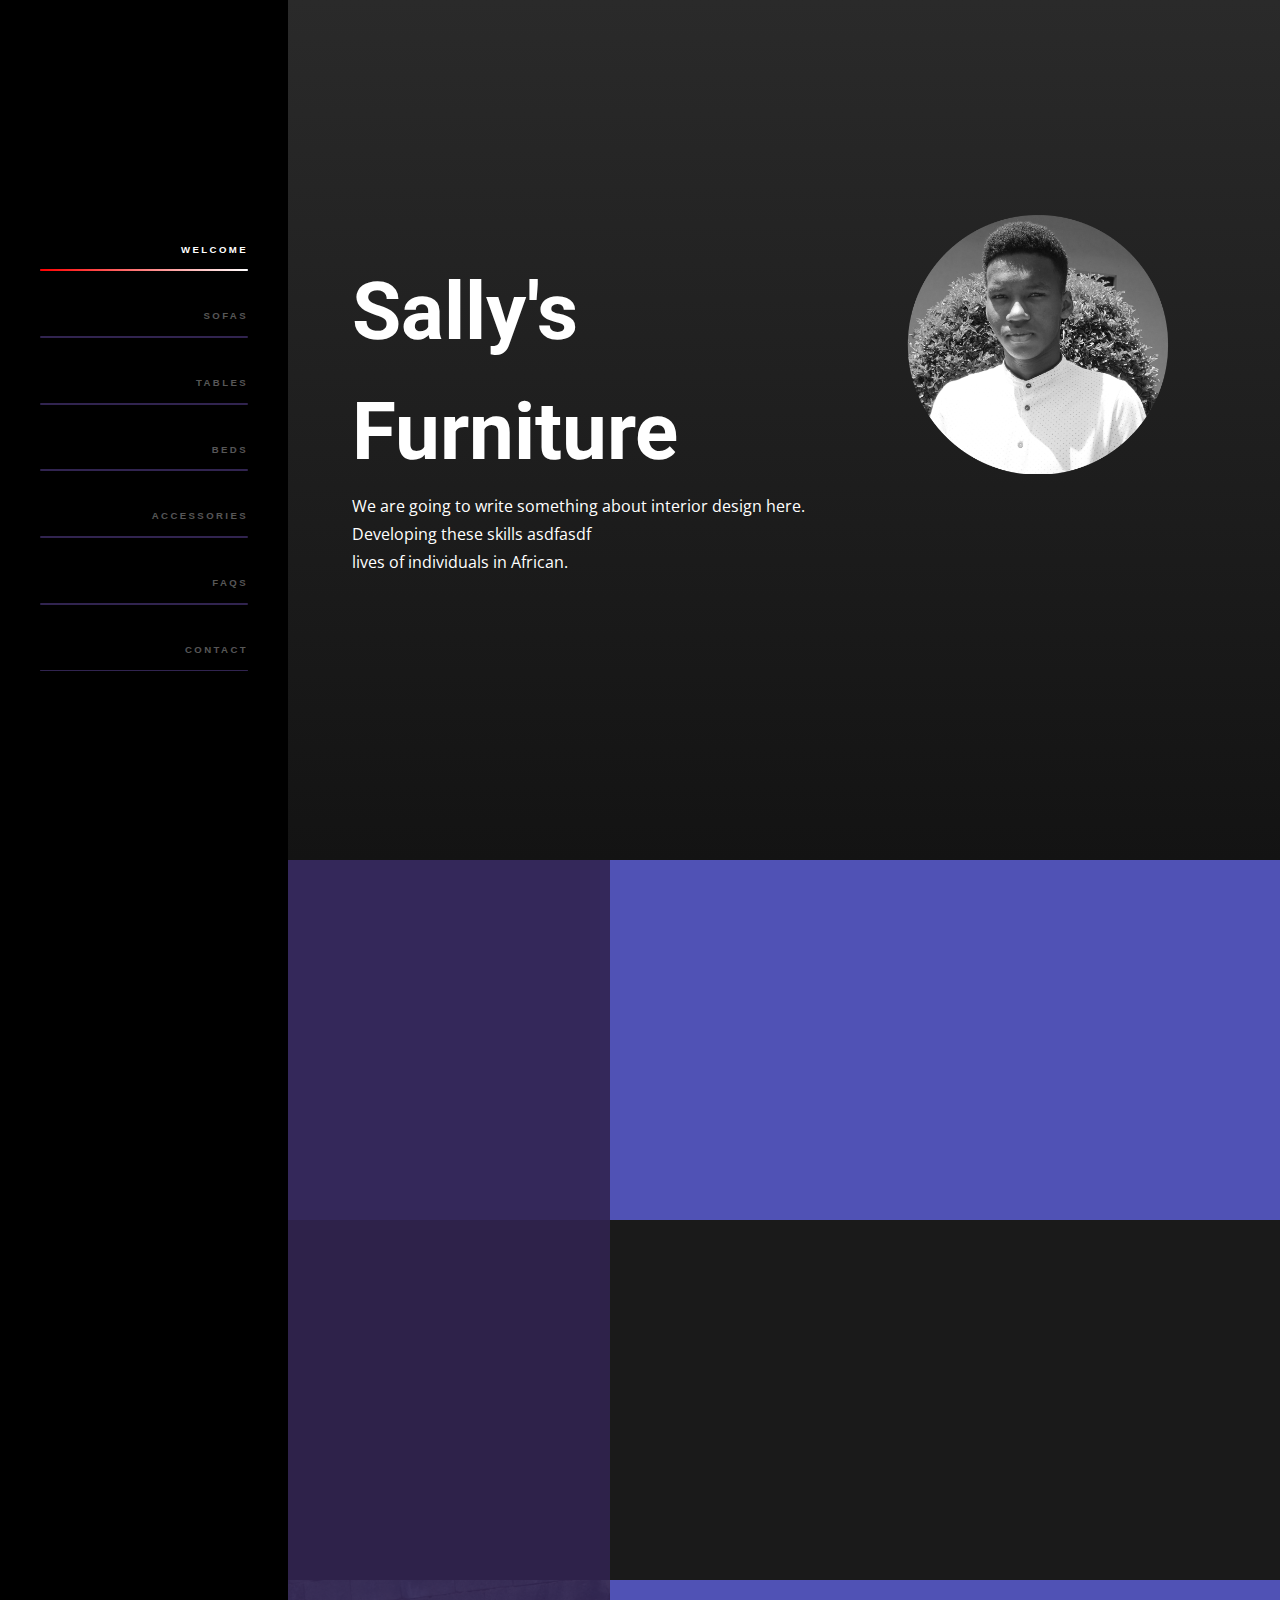
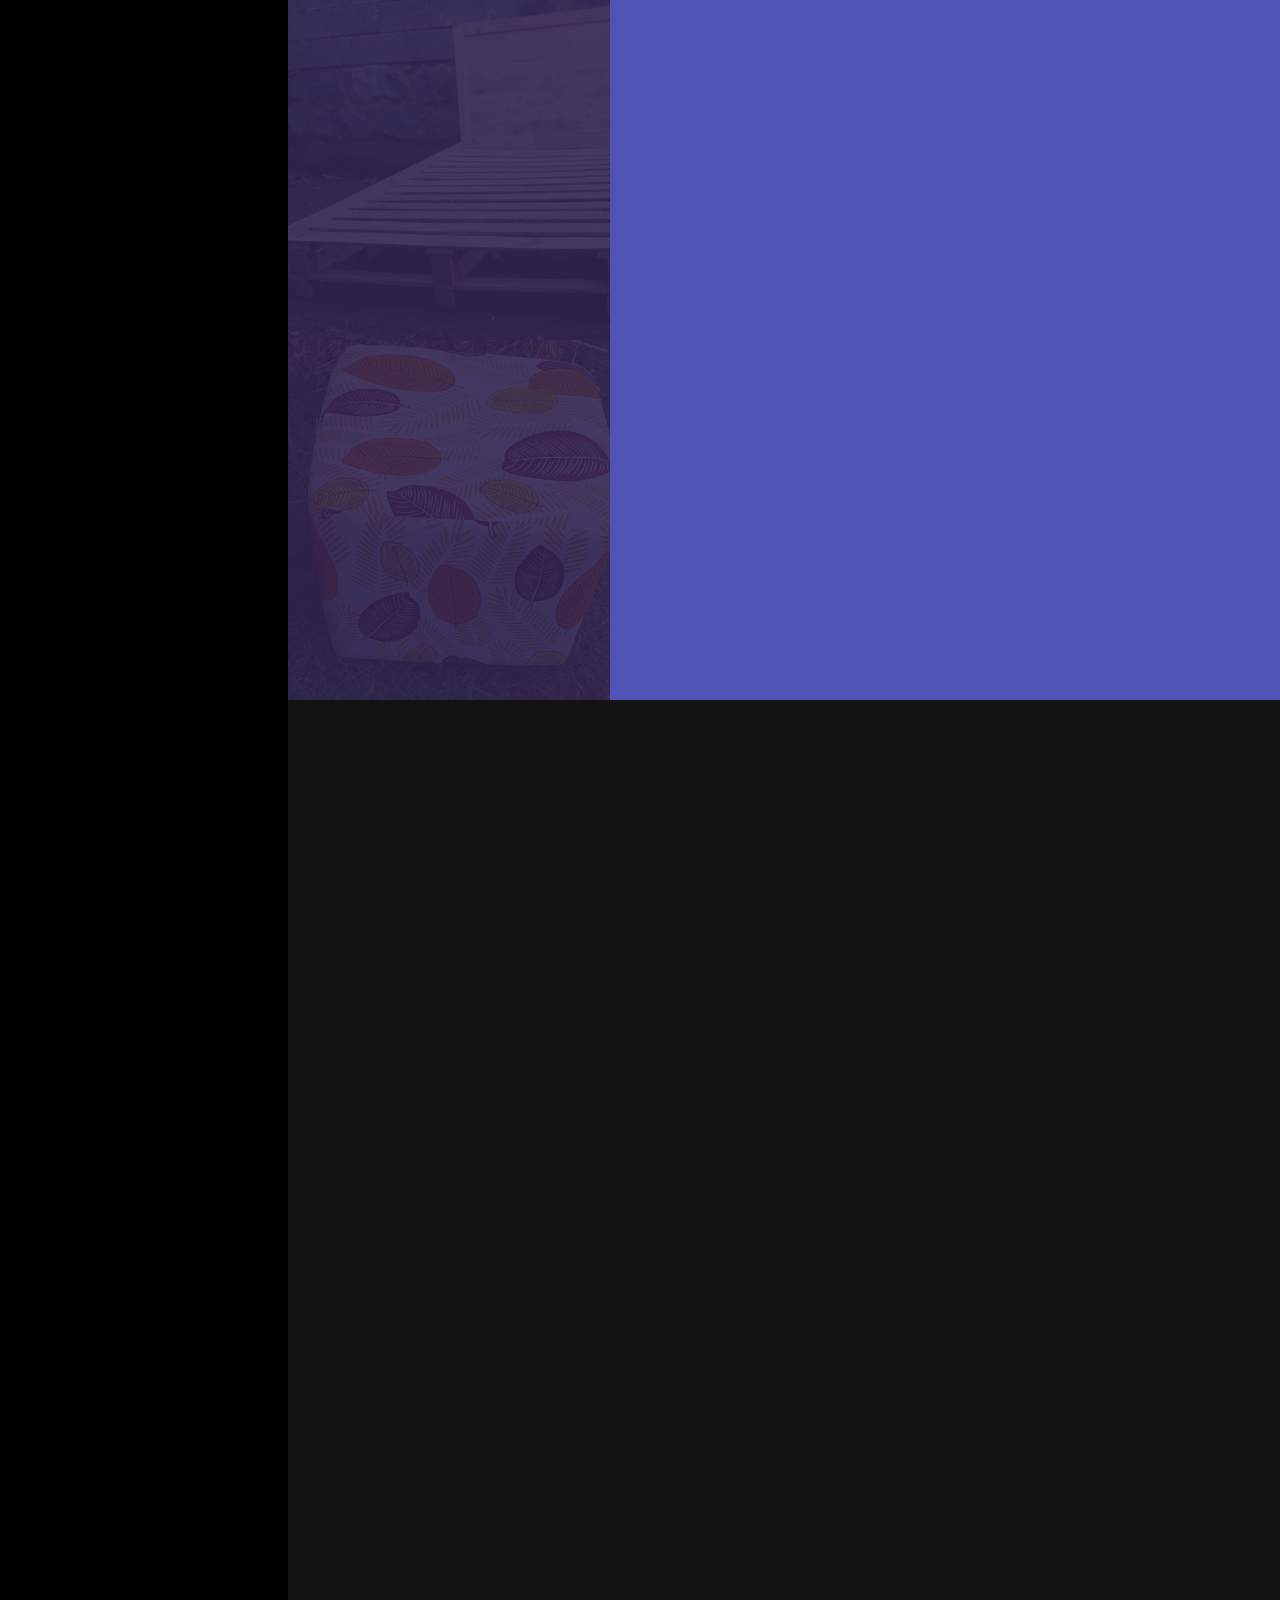
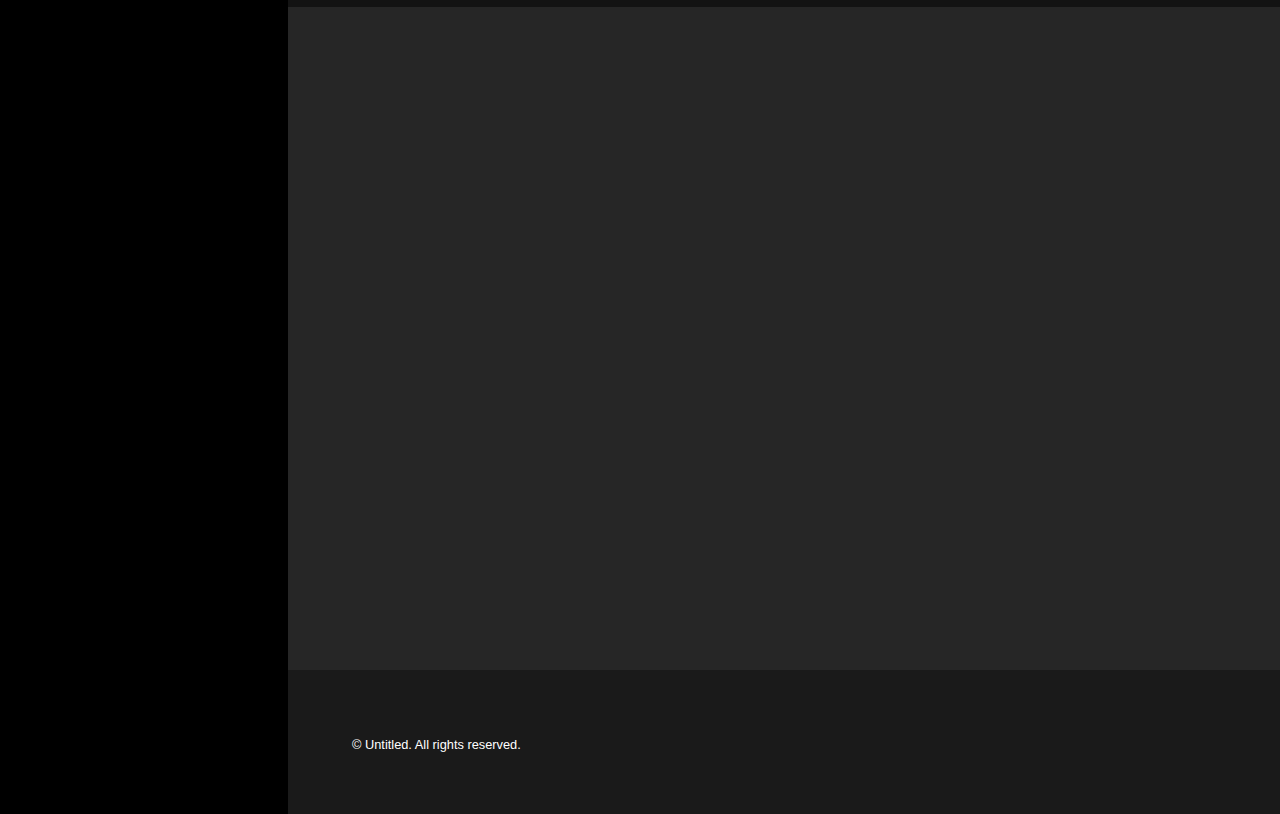
<file: index.html>
<!DOCTYPE HTML>

<html>
	<head>
		<title>Sally's Furniture</title>
        <link href="https://fonts.googleapis.com/css?family=Open+Sans:300|Roboto:500" rel="stylesheet">
        <link rel="icon" href="images/favcon.png">
		<meta name="viewport" content="width=device-width, initial-scale=1, user-scalable=no" />
		<link rel="stylesheet" href="assets/css/main.css" />
		<noscript><link rel="stylesheet" href="assets/css/noscript.css" /></noscript>
	</head>
	<body class="is-preload">
		<!-- Space -->
		<div class="top-container">
		</div>
		<!-- Sidebar -->
			<section id="sidebar">
				<div class="inner">
					<nav>
						<ul>
							<li><a href="#intro">Welcome</a></li>
							<li><a href="#one">Sofas</a></li>
							<li><a href="#two">Tables</a></li>
							<li><a href="#three">Beds</a></li>
							<li><a href="#four">Accessories</a></li>
							<li><a href="#five">FAQs</a></li>
                           				<li><a href="#six">Contact</a></li>
						</ul>
					</nav>
				</div>
			</section>

		<!-- Wrapper -->
			<div id="wrapper">

				<!-- Intro -->
					<section id="intro" class="wrapper style1 fullscreen fade-up">
						<div class="inner">
                            				<span class="image right"><img src="images/PP.png" alt="" /></span>
							<h1>Sally's Furniture</h1>
							<p>We are going to write something about interior design here.<br />
							Developing these skills asdfasdf <br />lives of individuals in African.</p>
							<ul class="actions">
							</ul>
						</div>
					</section>

				<!-- One -->
                
					
				

                <section id="one" class="wrapper style2 spotlights">
						<section class="background1">
							<a href="#" class="image"><img src="images/SOFAS/3 SEATER/3ST-01.jpg" alt="" data-position="center center" /></a>
							<div class="content">
								<div class="inner">
									<h2>Sofas</h2>
									<p>African T-shirt designs that are currently being sold on Bongouniversity.com</p>
									<ul class="actions">
										<li><a href="generic.html" class="button">Learn more</a></li>
									</ul>
								</div>
							</div>
						</section>
				</section>	
		<section id="two" class="wrapper style2 spotlights">
						<section class="background2">
							<a href="#" class="image"><img src="images/TABLES/COFFEE TABLES/CT-06.jpg" alt="" data-position="top center" /></a>
							<div class="content">
								<div class="inner">
									<h2>Tables and Desks</h2>
									<p>Phasellus convallis elit id ullamcorper pulvinar. Duis aliquam turpis mauris, eu ultricies erat malesuada quis. Aliquam dapibus.</p>
									<ul class="actions">
										<li><a href="generic.html" class="button">Learn more</a></li>
									</ul>
								</div>
							</div>
						</section>
				</section>
		<section id="three" class="wrapper style2 spotlights">
						<section class="background3">
							<a href="#" class="image"><img src="images/BEDS/BED-05.jpg" alt="" data-position="25% 25%" /></a>
							<div class="content">
								<div class="inner">
									<h2>Beds</h2>
									<p>Phasellus convallis elit id ullamcorper pulvinar. Duis aliquam turpis mauris, eu ultricies erat malesuada quis. Aliquam dapibus.</p>
									<ul class="actions">
										<li><a href="generic.html" class="button">Learn more</a></li>
									</ul>
								</div>
							</div>
						</section>
					</section>
		<section id="four" class="wrapper style2 spotlights">
						<section class="background3">
							<a href="#" class="image"><img src="images/ACCESSORIES/POUFFES/P-04.jpg" alt="" data-position="25% 25%" /></a>
							<div class="content">
								<div class="inner">
									<h2>Accessories</h2>
									<p>Phasellus convallis elit id ullamcorper pulvinar. Duis aliquam turpis mauris, eu ultricies erat malesuada quis. Aliquam dapibus.</p>
									<ul class="actions">
										<li><a href="generic.html" class="button">Learn more</a></li>
									</ul>
								</div>
							</div>
						</section>
					</section>
                <!-- three --> 
                
               <section id="five" class="wrapper style3 fade-up">
						<div class="inner">
							<h2>FAQ</h2>
							<p>This is an accumulation of coding projects that have helped me improve in each respective coding language ranging from Swift to Python.</p>
							<div>
								<div class="table-wrapper">
										<table class="alt">
											<thead>
												<tr>
													<th>Title</th>
													<th>Description</th>
													<th>Language</th>
												</tr>
											</thead>
											<tbody>
												<tr>
													<td><a href = "https://github.com/Aleumas/News-Application" target="_blank">News Application</a></td>
													<td>A news application modeled after the app store which utilizes News API.</td>
													<td>Swift</td>
												</tr>
												<tr>
                                                    <td><a href = "https://github.com/Aleumas/FoodTrack" target="_blank">Food-Track</a></td>
													<td>A food tracking app which utilizes Google firebase, connecting a users to food locations such as stores and vendors.</td>
													<td>Swift</td>
												</tr>
												<tr>
                                                    <td><a href = "https://github.com/Aleumas/Kenya-Visualized" target="_blank">Kenya Visualized</a></td>
													<td> An application that visualizes quanitative data regarding Kenyan issues such as water and security in the hopes of providing a clear understanding of the country's situation and as a result act as a catalyst for change.</td>
													<td>Python</td>
												</tr>
												<tr>
                                                    <td><a href = "https://github.com/Aleumas/webScraping" target="_blank">Webscrape API</a></td>
													<td>Vitae integer tempus condimentum.</td>
													<td>Python</td>
												</tr>
												<tr>
                                                    <td><a href = "https://github.com/Aleumas/AfricanPride" target="_blank">African Pride</a></td>
													<td>Ante turpis integer aliquet porttitor.</td>
													<td>HTML and CSS</td>
												</tr>
                                                <tr>
                                                    <td><a href = "https://github.com/Aleumas/Change" target="_blank">Change</a></td>
													<td>Ante turpis integer aliquet porttitor.</td>
													<td>HTML and CSS</td>
												</tr>
											</tbody>
										</table>
									</div>
							</div>
							<ul class="actions">
								<li><a href="generic.html" class="button">Learn more</a></li>
							</ul>
						</div>
					</section>

				<!-- four -->
					<section id="six" class="wrapper style1 fade-up">
						<div class="inner">
							<h2>Get in touch</h2>
							<p>Phasellus convallis elit id ullamcorper pulvinar. Duis aliquam turpis mauris, eu ultricies erat malesuada quis. Aliquam dapibus, lacus eget hendrerit bibendum, urna est aliquam sem, sit amet imperdiet est velit quis lorem.</p>
							<div class="split style1">
								<section>
									<form method="post" action="#">
										<div class="fields">
											<div class="field half">
												<label for="name">Name</label>
												<input type="text" name="name" id="name" />
											</div>
											<div class="field half">
												<label for="email">Email</label>
												<input type="text" name="email" id="email" />
											</div>
											<div class="field">
												<label for="message">Message</label>
												<textarea name="message" id="message" rows="5"></textarea>
											</div>
										</div>
										<ul class="actions">
											<li><a href="" class="button submit">Send Message</a></li>
										</ul>
									</form>
								</section>
								<section>
									<ul class="contact">
										<li>
											<h3>Email</h3>
											<a href="#">aleumas25@gmail.com</a>
										</li>
										<li>
											<h3>Phone</h3>
											<span>(000) 000-0000</span>
										</li>
										<li>
											<h3>Social</h3>
											<ul class="icons">
												<li><a href="#" class="fa-twitter"><span class="label">Twitter</span></a></li>
												<li><a href="#" class="fa-facebook"><span class="label">Facebook</span></a></li>
												<li><a href="#" class="fa-github"><span class="label">GitHub</span></a></li>
												<li><a href="#" class="fa-instagram"><span class="label">Instagram</span></a></li>
												<li><a href="#" class="fa-linkedin"><span class="label">LinkedIn</span></a></li>
											</ul>
										</li>
									</ul>
								</section>
							</div>
						</div>
					</section>

			</div>

		<!-- Footer -->
			<footer id="footer" class="wrapper style1-alt">
				<div class="inner">
					<ul class="menu">
						<li>&copy; Untitled. All rights reserved.</li>
					</ul>
				</div>
			</footer>

		<!-- Scripts -->
			<script src="assets/js/jquery.min.js"></script>
			<script src="assets/js/jquery.scrollex.min.js"></script>
			<script src="assets/js/jquery.scrolly.min.js"></script>
			<script src="assets/js/browser.min.js"></script>
			<script src="assets/js/breakpoints.min.js"></script>
			<script src="assets/js/util.js"></script>
			<script src="assets/js/main.js"></script>

	</body>
</html>
</file>
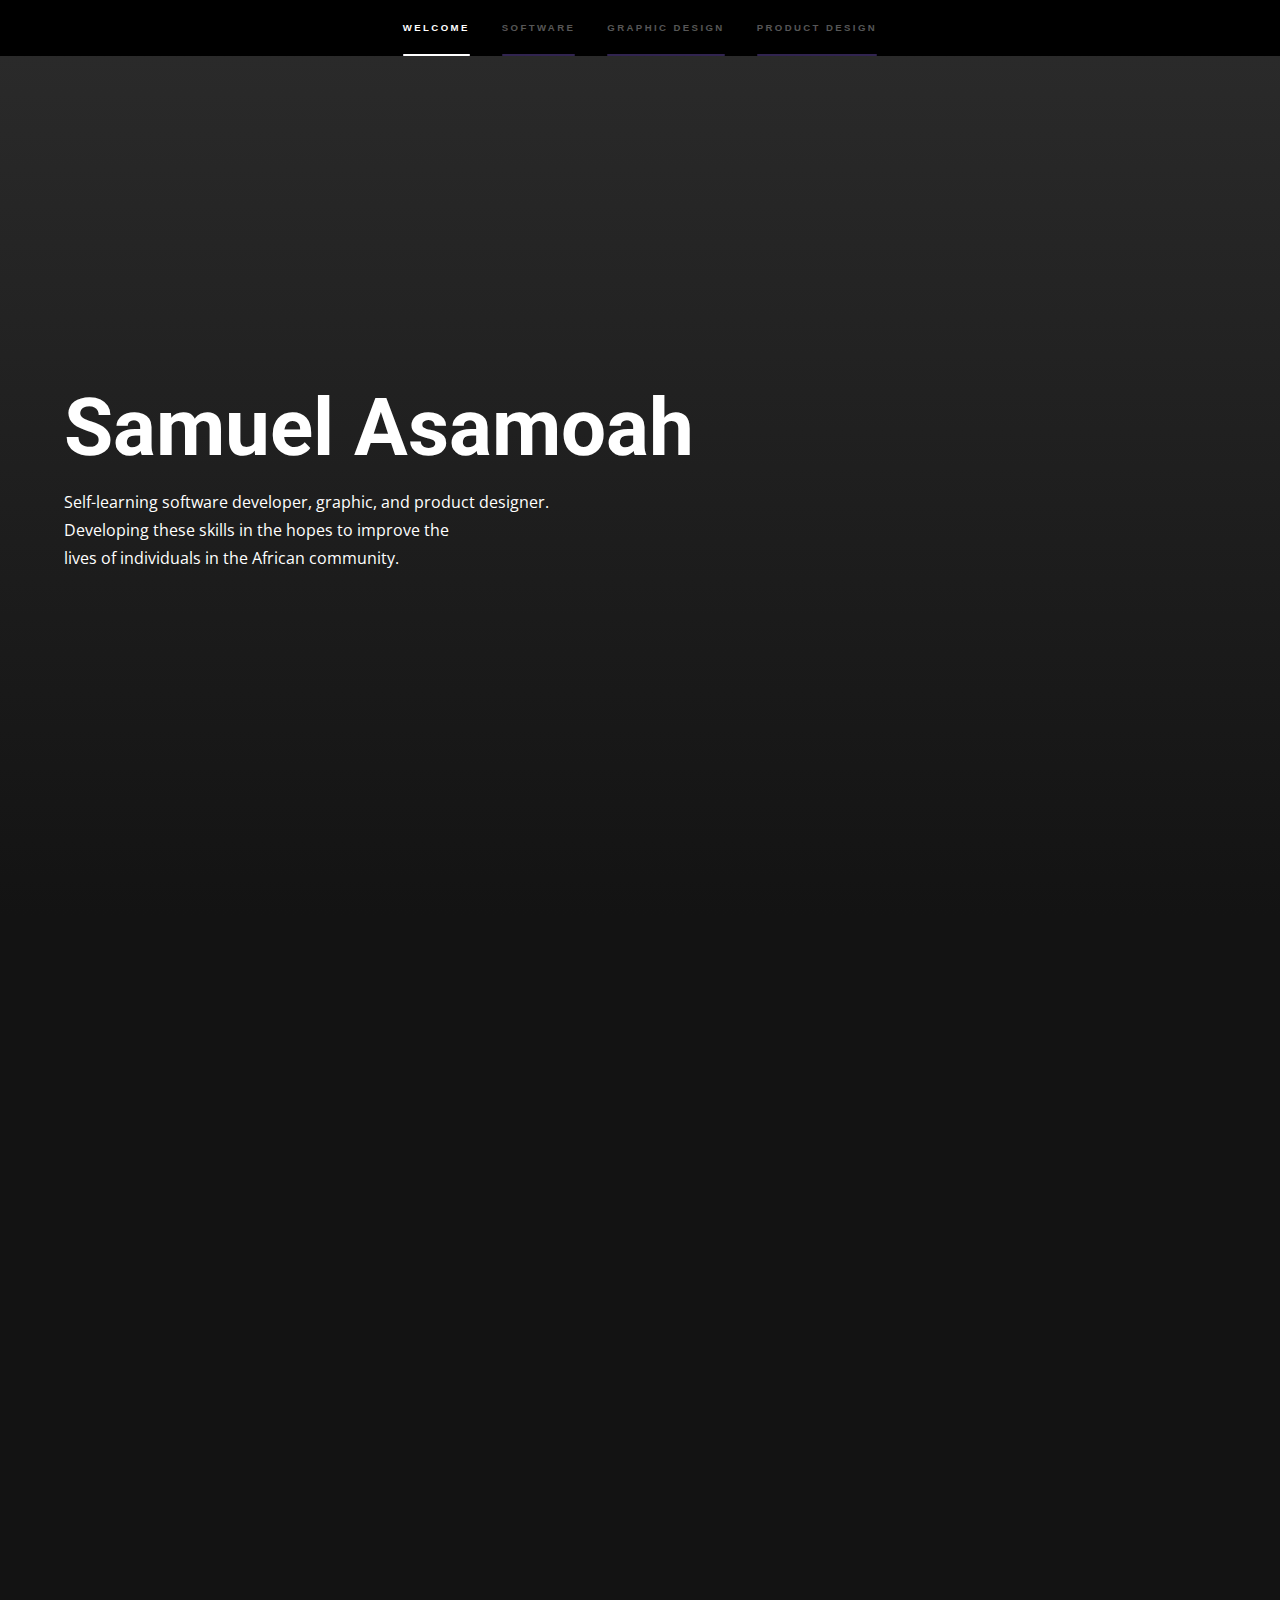
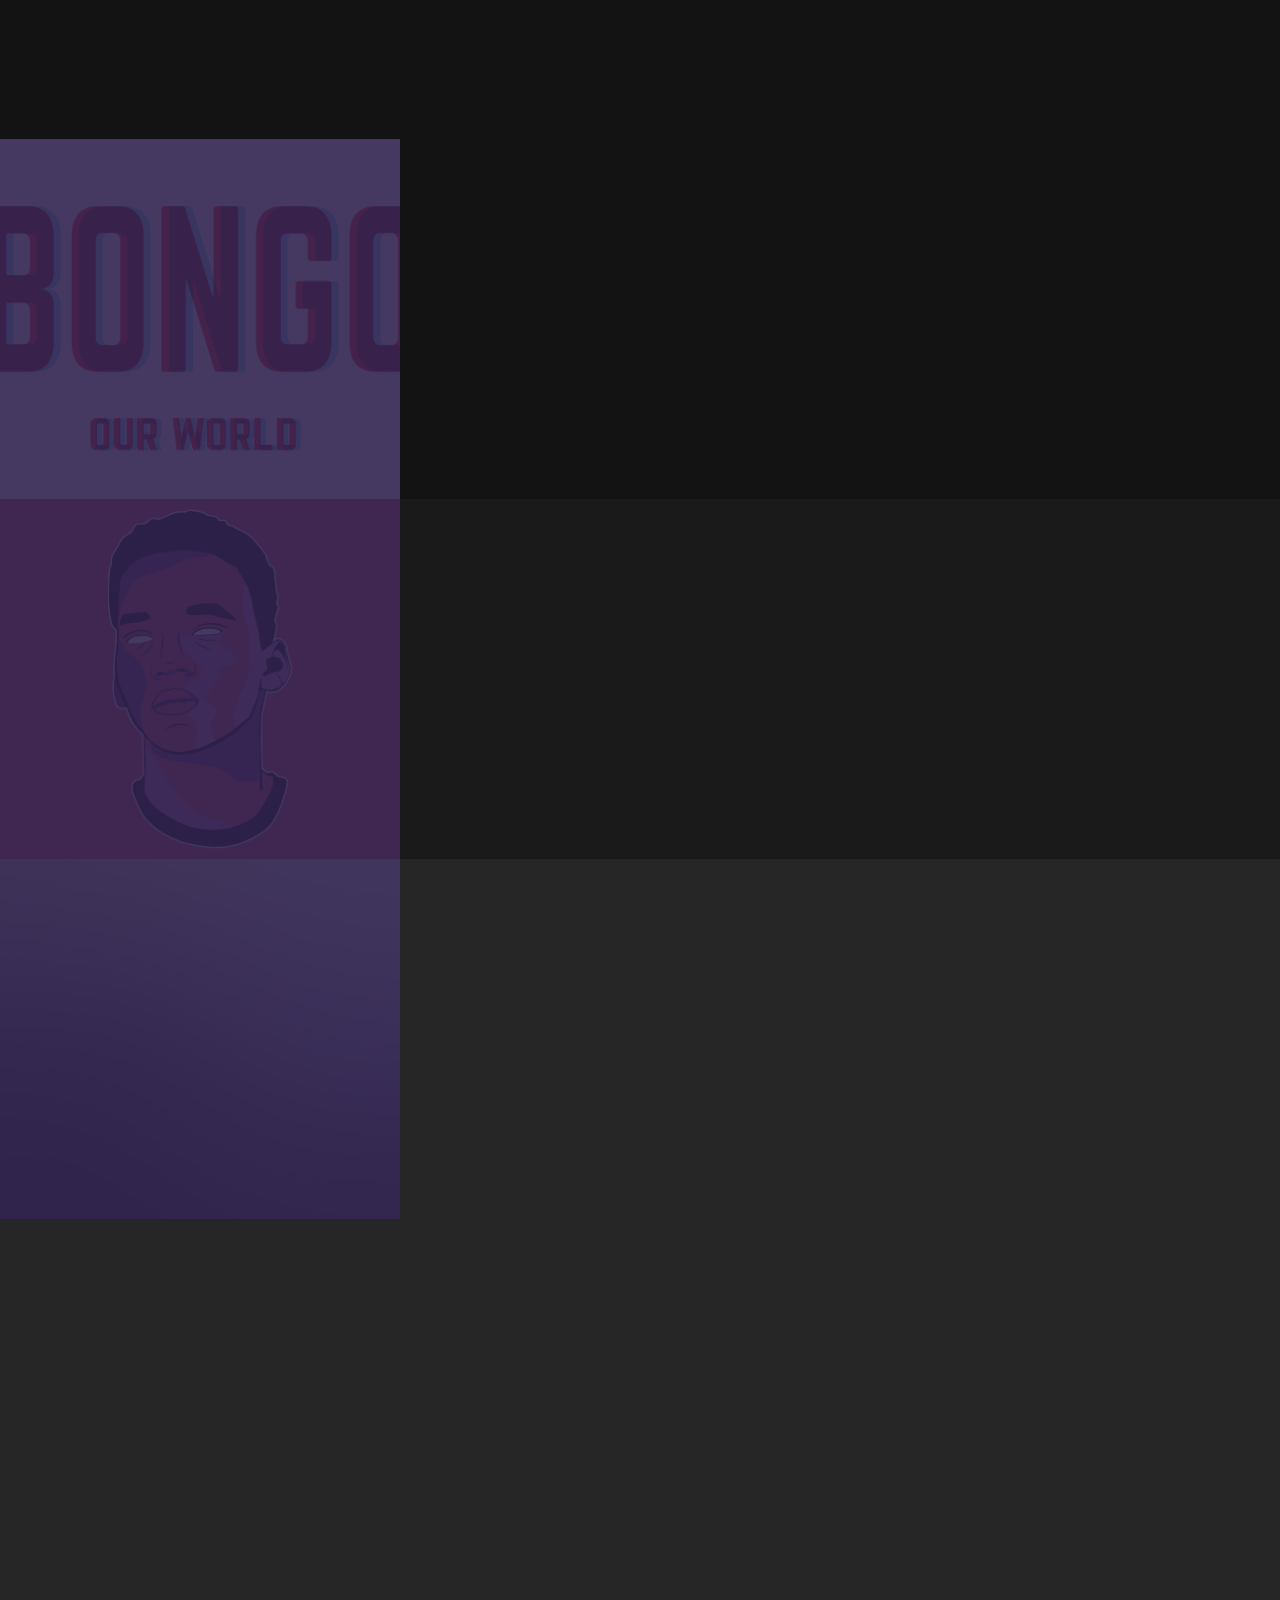
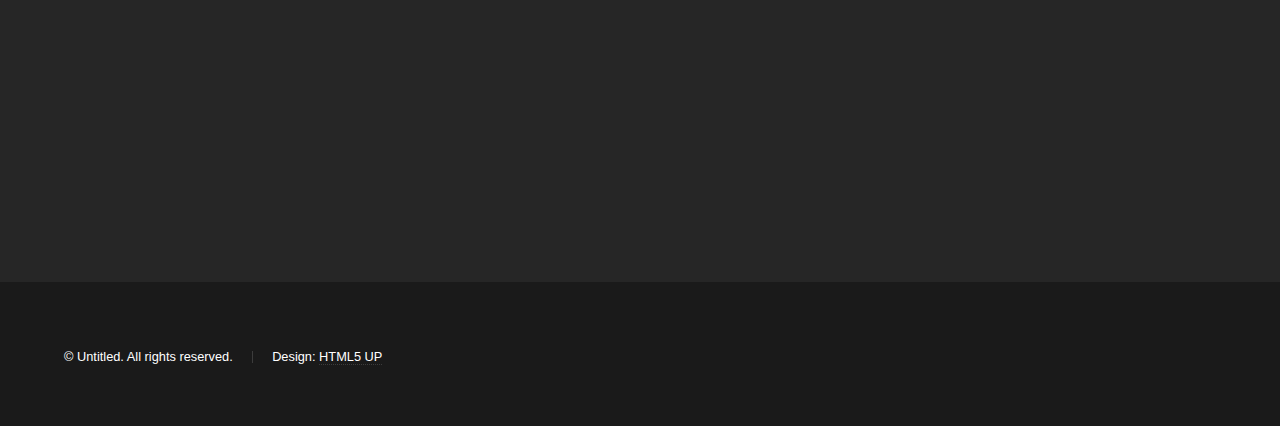
<file: Portfolio/index.html>
<!DOCTYPE HTML>

<html>
	<head>
		<title>Samuel Asamoah</title>
        <link href="https://fonts.googleapis.com/css?family=Open+Sans:300|Roboto:500" rel="stylesheet">
		<meta name="viewport" content="width=device-width, initial-scale=1, user-scalable=no" />
		<link rel="stylesheet" href="assets/css/main.css" />
		<noscript><link rel="stylesheet" href="assets/css/noscript.css" /></noscript>
	</head>
	<body class="is-preload">

		<!-- Sidebar -->
			<section id="sidebar">
				<div class="inner">
					<nav>
						<ul>
							<li><a href="#intro">Welcome</a></li>
							<li><a href="#one">Software</a></li>
							<li><a href="#two">Graphic Design</a></li>
							<li><a href="#three">Product Design</a></li>
						</ul>
					</nav>
				</div>
			</section>

		<!-- Wrapper -->
			<div id="wrapper">

				<!-- Intro -->
					<section id="intro" class="wrapper style1 fullscreen fade-up">
						<div class="inner">
							<h1>Samuel Asamoah</h1>
							<p>Self-learning software developer, graphic, and product designer.<br />
							Developing these skills in the hopes to improve the <br />lives of individuals in the African community.</p>
							<ul class="actions">
							</ul>
						</div>
					</section>

				<!-- One -->
                
					<section id="one" class="wrapper style3 fade-up">
						<div class="inner">
							<h2>Projects</h2>
							<p>This is an accumulation of coding projects that have helped me improve in each respective coding language ranging from Swift to Python.</p>
							<div>
								<div class="table-wrapper">
										<table class="alt">
											<thead>
												<tr>
													<th>Title</th>
													<th>Description</th>
													<th>Language</th>
												</tr>
											</thead>
											<tbody>
												<tr>
													<td>News Application</td>
													<td>A news application modeled after the app store which utilizes News API.</td>
													<td>Swift</td>
												</tr>
												<tr>
													<td>Food-Track</td>
													<td>A food tracking app which utilizes Google firebase, connecting a users to food locations such as stores and vendors.</td>
													<td>Swift</td>
												</tr>
												<tr>
													<td>Kenya Visualized</td>
													<td> The application visualizes quanitative data regarding Kenyan issues such as water and security in the hopes of providing a clear understanding of the country's situation and as a result may act as a catalyst for change.</td>
													<td>Python</td>
												</tr>
												<tr>
													<td>Webscrape API</td>
													<td>Vitae integer tempus condimentum.</td>
													<td>Python</td>
												</tr>
												<tr>
													<td>African Pride</td>
													<td>Ante turpis integer aliquet porttitor.</td>
													<td>HTML and CSS</td>
												</tr>
                                                <tr>
													<td>Change</td>
													<td>Ante turpis integer aliquet porttitor.</td>
													<td>HTML and CSS</td>
												</tr>
											</tbody>
										</table>
									</div>
							</div>
							<ul class="actions">
								<li><a href="generic.html" class="button">Learn more</a></li>
							</ul>
						</div>
					</section>

				<!-- Two -->

                <section id="two" class="wrapper style2 spotlights">
						<section class="background1">
							<a href="#" class="image"><img src="images/Bongo.png" alt="" data-position="center center" /></a>
							<div class="content">
								<div class="inner">
									<h2>Bongo</h2>
									<p>African T-shirt designs that are currently being sold on Bongouniversity.com</p>
									<ul class="actions">
										<li><a href="generic.html" class="button">Learn more</a></li>
									</ul>
								</div>
							</div>
						</section>
						<section class="background2">
							<a href="#" class="image"><img src="images/Self.png" alt="" data-position="top center" /></a>
							<div class="content">
								<div class="inner">
									<h2>Self protrait</h2>
									<p>African T-shirt designs that are currently being sold on Bongouniversity.com</p>
									<ul class="actions">
										<li><a href="generic.html" class="button">Learn more</a></li>
									</ul>
								</div>
							</div>
						</section>
						<section class="background3">
							<a href="#" class="image"><img src="images/pic03.jpg" alt="" data-position="25% 25%" /></a>
							<div class="content">
								<div class="inner">
									<h2>UX UI</h2>
									<p>Phasellus convallis elit id ullamcorper pulvinar. Duis aliquam turpis mauris, eu ultricies erat malesuada quis. Aliquam dapibus.</p>
									<ul class="actions">
										<li><a href="generic.html" class="button">Learn more</a></li>
									</ul>
								</div>
							</div>
						</section>
					</section>

				<!-- Three -->
					<section id="three" class="wrapper style1 fade-up">
						<div class="inner">
							<h2>Get in touch</h2>
							<p>Phasellus convallis elit id ullamcorper pulvinar. Duis aliquam turpis mauris, eu ultricies erat malesuada quis. Aliquam dapibus, lacus eget hendrerit bibendum, urna est aliquam sem, sit amet imperdiet est velit quis lorem.</p>
							<div class="split style1">
								<section>
									<form method="post" action="#">
										<div class="fields">
											<div class="field half">
												<label for="name">Name</label>
												<input type="text" name="name" id="name" />
											</div>
											<div class="field half">
												<label for="email">Email</label>
												<input type="text" name="email" id="email" />
											</div>
											<div class="field">
												<label for="message">Message</label>
												<textarea name="message" id="message" rows="5"></textarea>
											</div>
										</div>
										<ul class="actions">
											<li><a href="" class="button submit">Send Message</a></li>
										</ul>
									</form>
								</section>
								<section>
									<ul class="contact">
										<li>
											<h3>Email</h3>
											<a href="#">aleumas25@gmail.com</a>
										</li>
										<li>
											<h3>Phone</h3>
											<span>(000) 000-0000</span>
										</li>
										<li>
											<h3>Social</h3>
											<ul class="icons">
												<li><a href="#" class="fa-twitter"><span class="label">Twitter</span></a></li>
												<li><a href="#" class="fa-facebook"><span class="label">Facebook</span></a></li>
												<li><a href="#" class="fa-github"><span class="label">GitHub</span></a></li>
												<li><a href="#" class="fa-instagram"><span class="label">Instagram</span></a></li>
												<li><a href="#" class="fa-linkedin"><span class="label">LinkedIn</span></a></li>
											</ul>
										</li>
									</ul>
								</section>
							</div>
						</div>
					</section>

			</div>

		<!-- Footer -->
			<footer id="footer" class="wrapper style1-alt">
				<div class="inner">
					<ul class="menu">
						<li>&copy; Untitled. All rights reserved.</li><li>Design: <a href="http://html5up.net">HTML5 UP</a></li>
					</ul>
				</div>
			</footer>

		<!-- Scripts -->
			<script src="assets/js/jquery.min.js"></script>
			<script src="assets/js/jquery.scrollex.min.js"></script>
			<script src="assets/js/jquery.scrolly.min.js"></script>
			<script src="assets/js/browser.min.js"></script>
			<script src="assets/js/breakpoints.min.js"></script>
			<script src="assets/js/util.js"></script>
			<script src="assets/js/main.js"></script>

	</body>
</html>
</file>
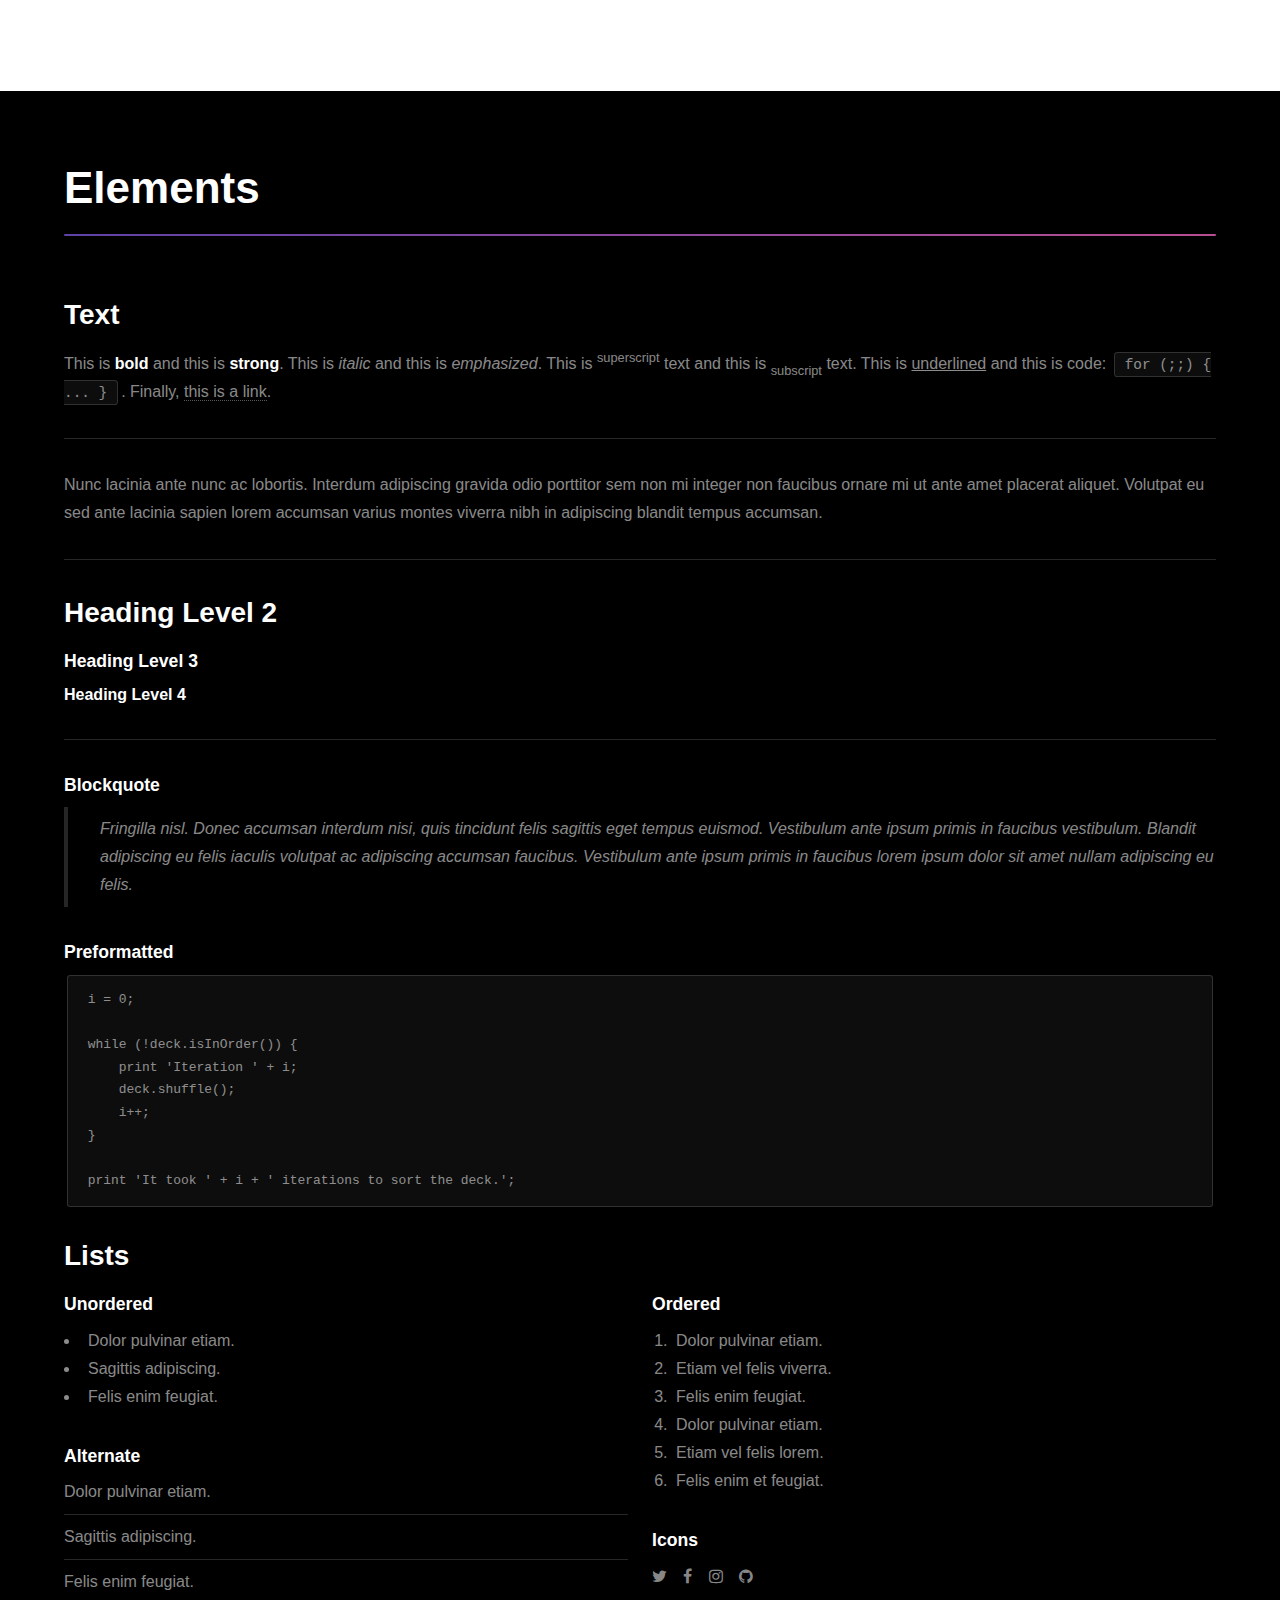
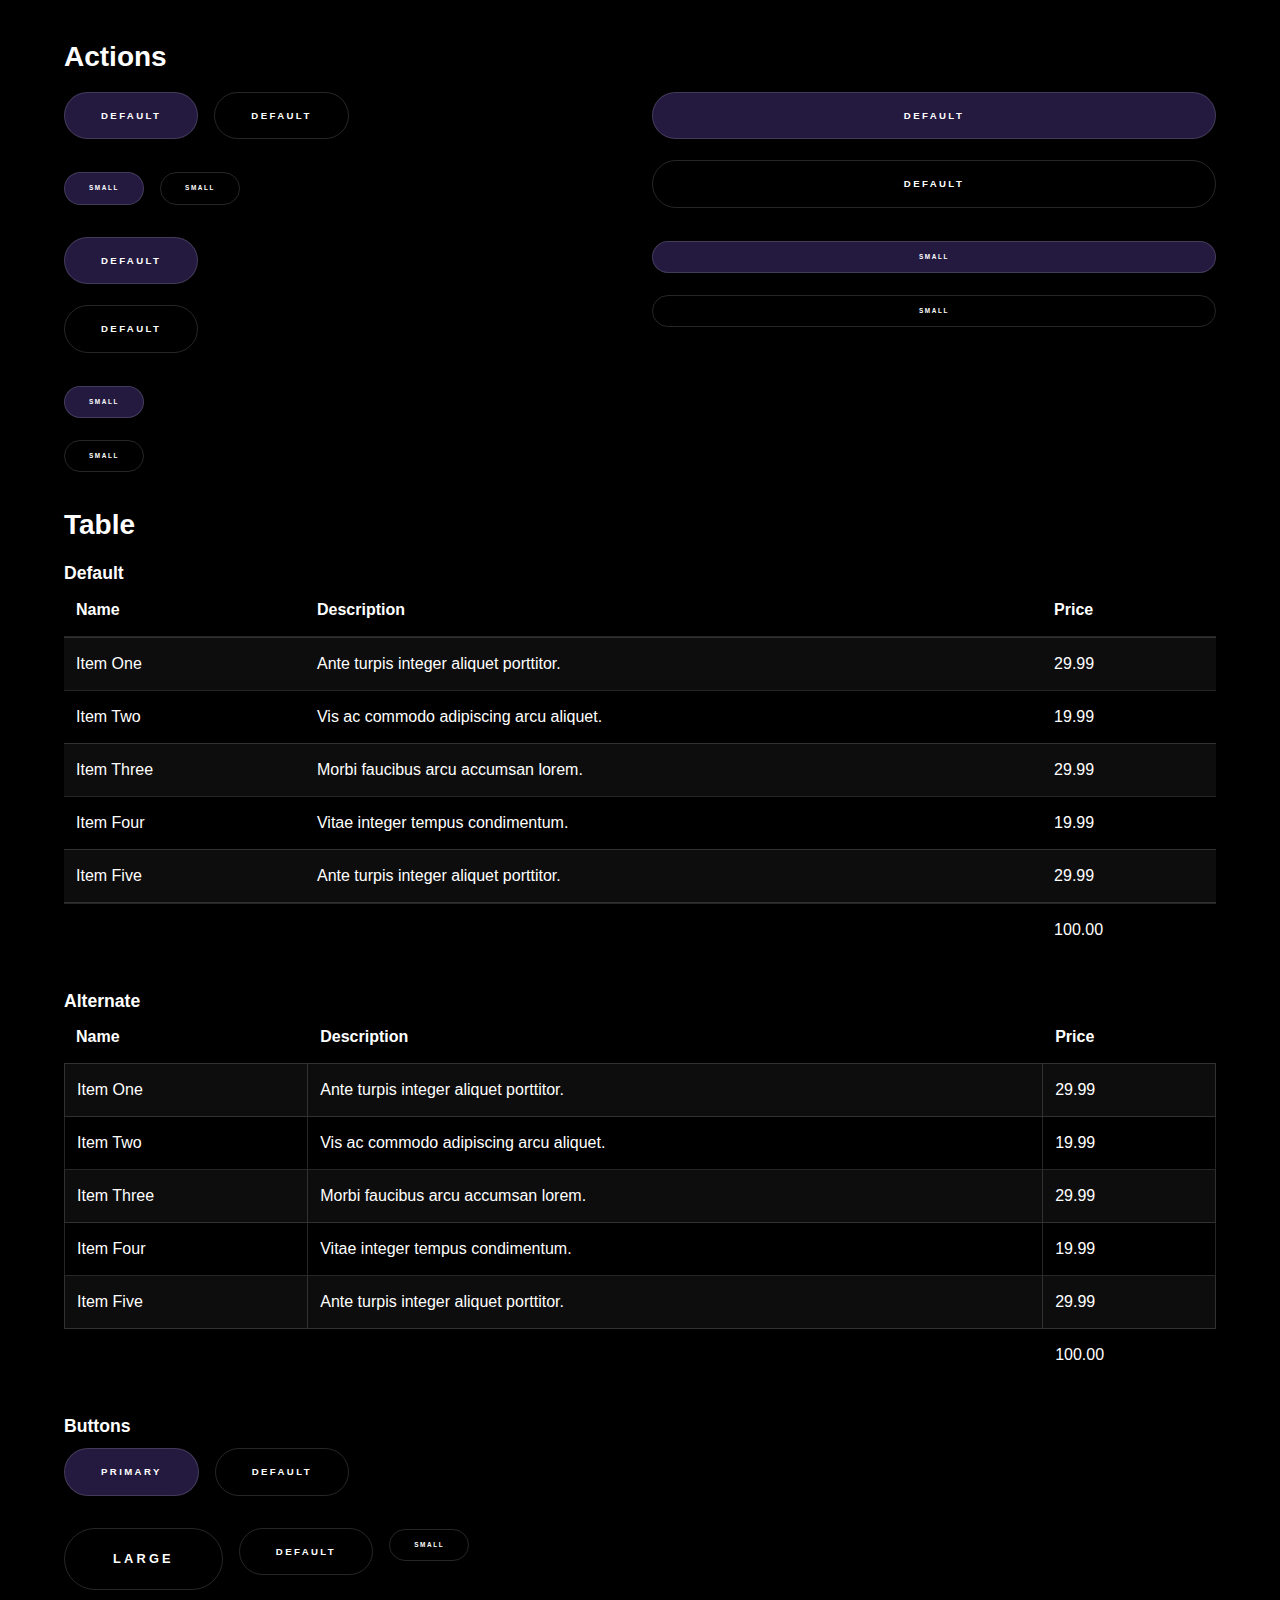
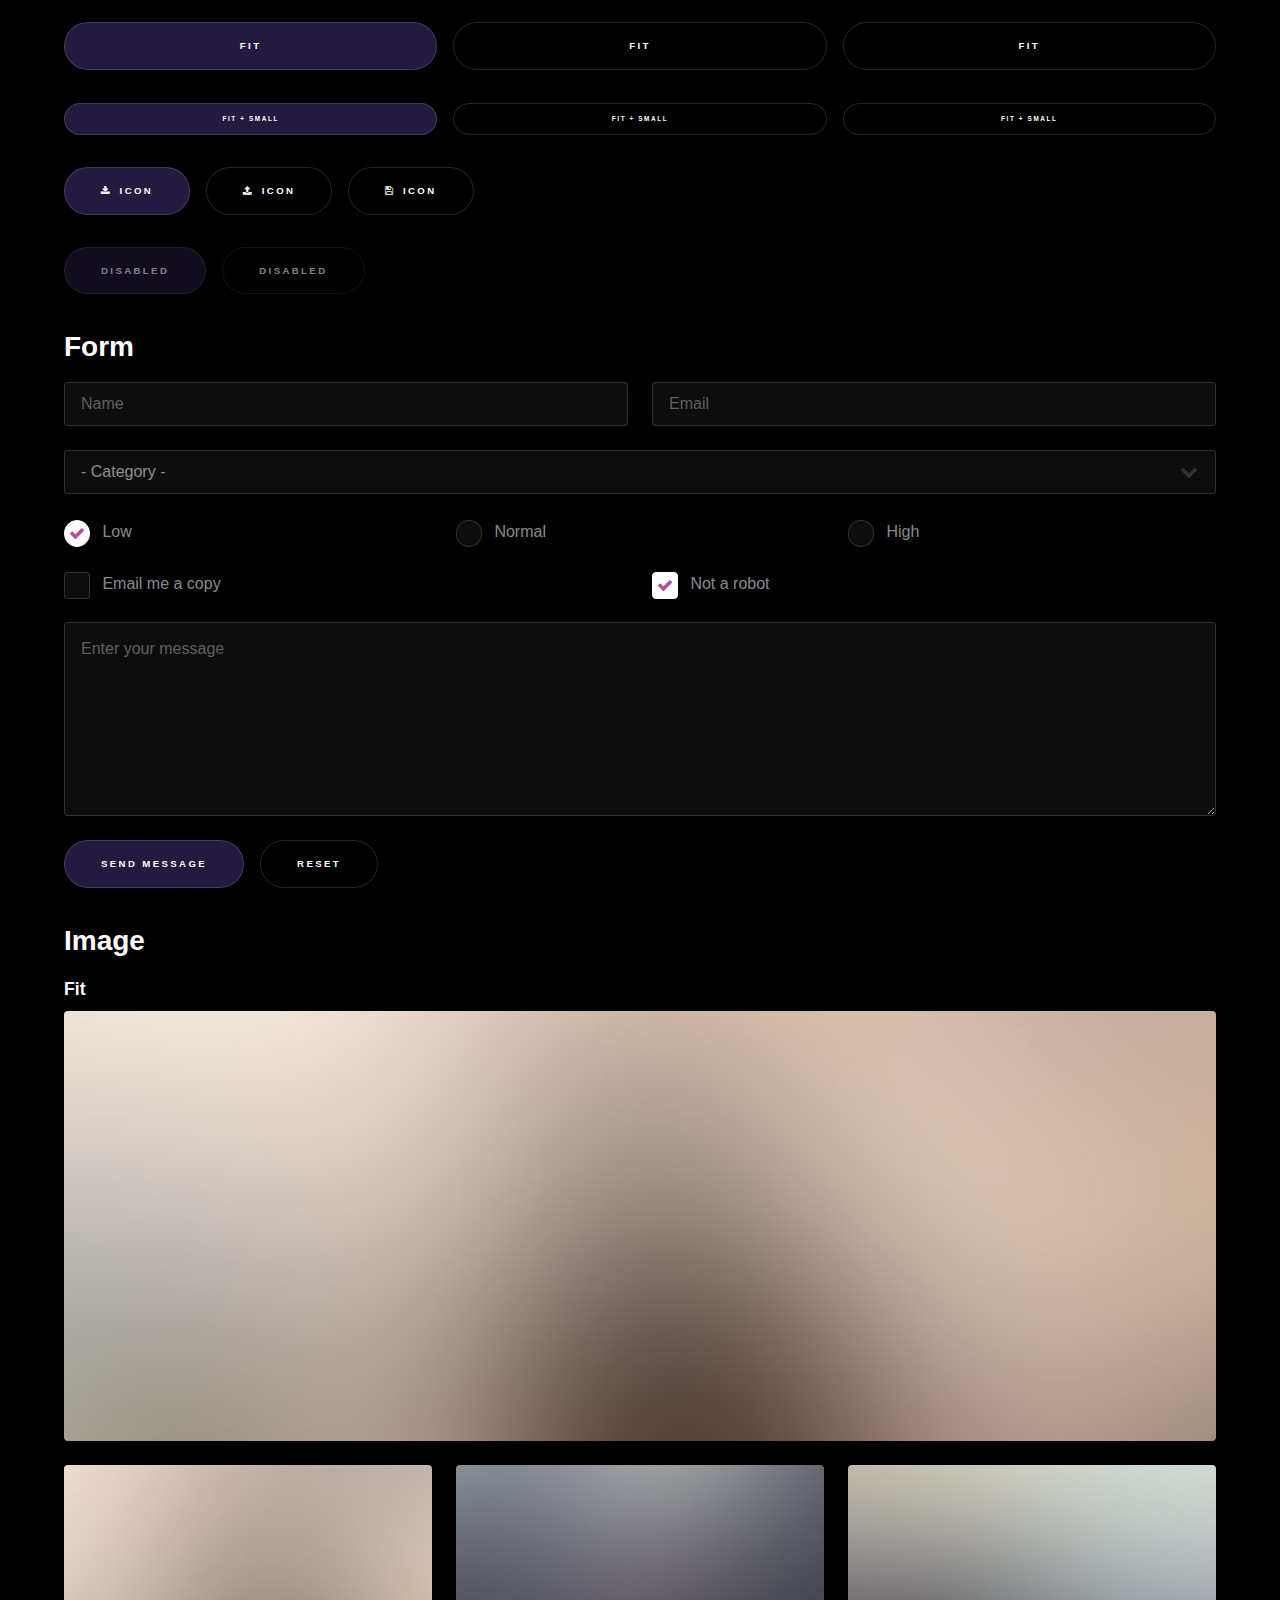
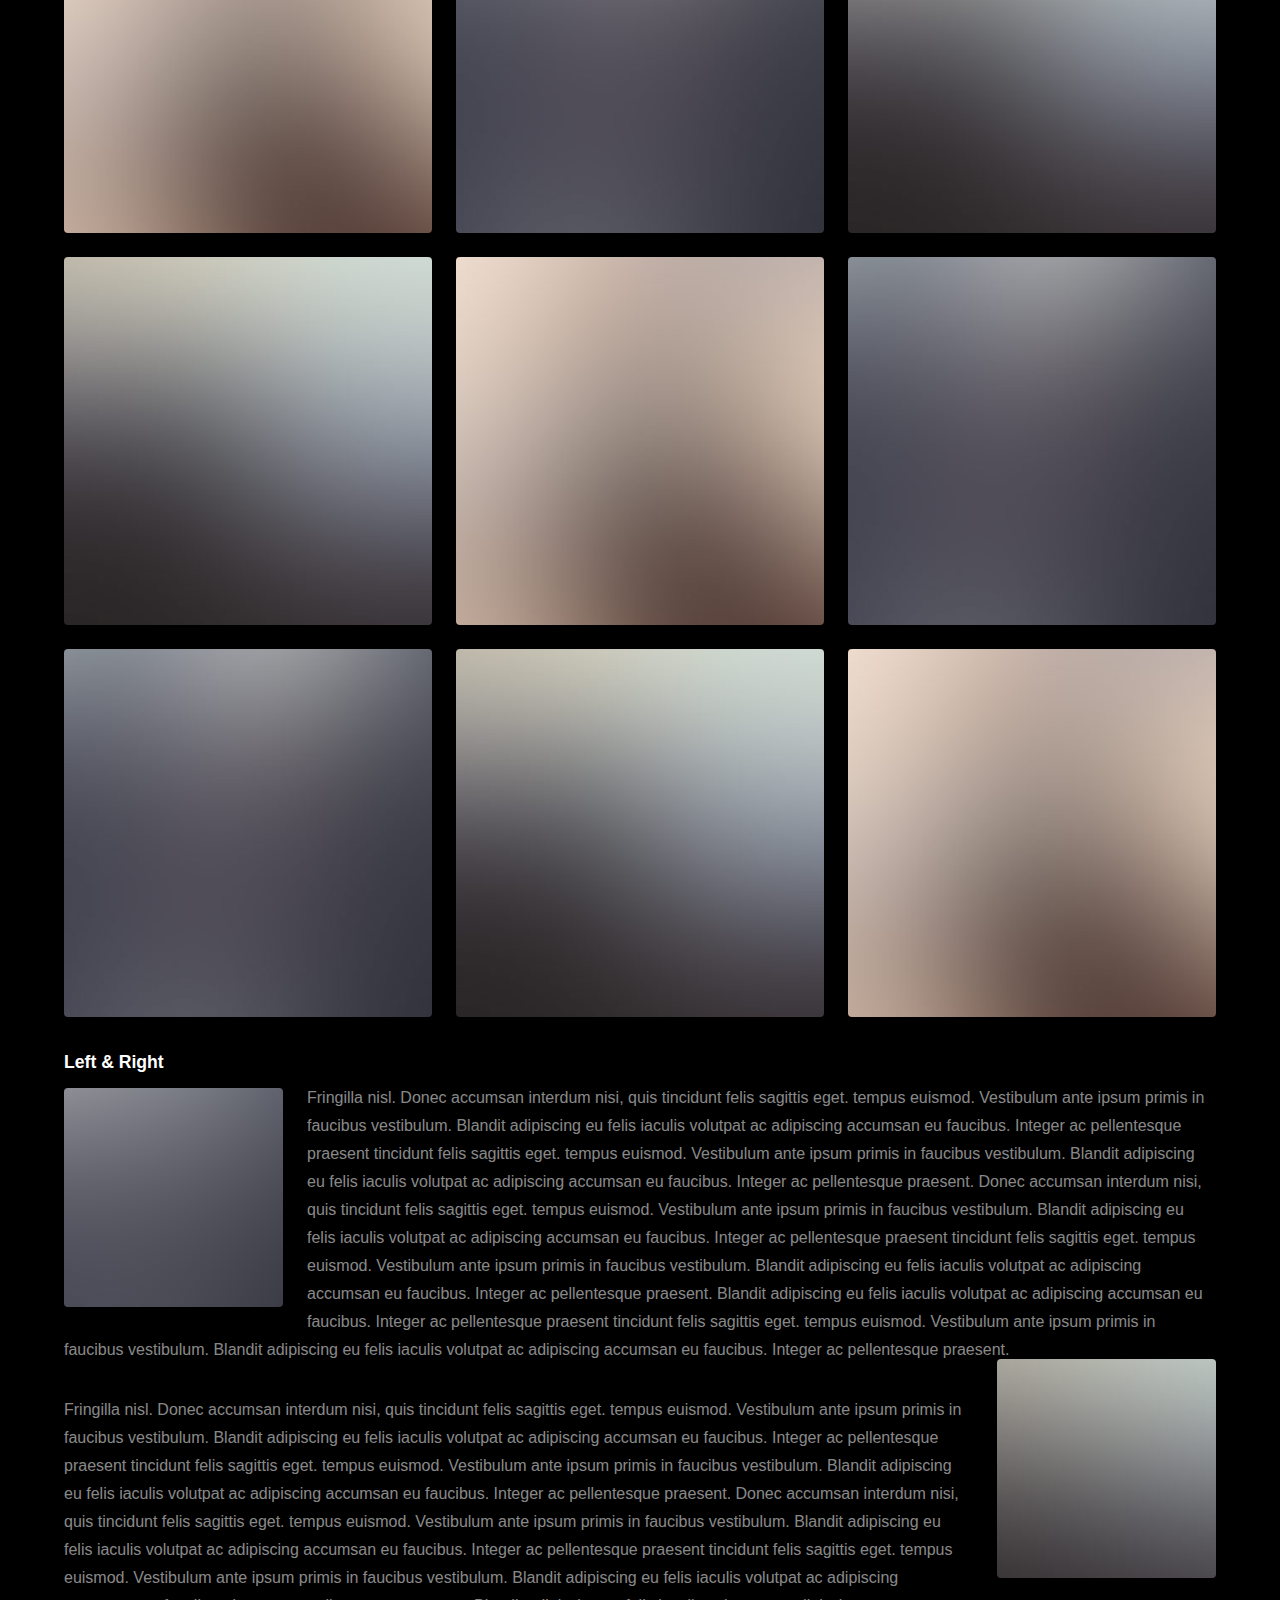
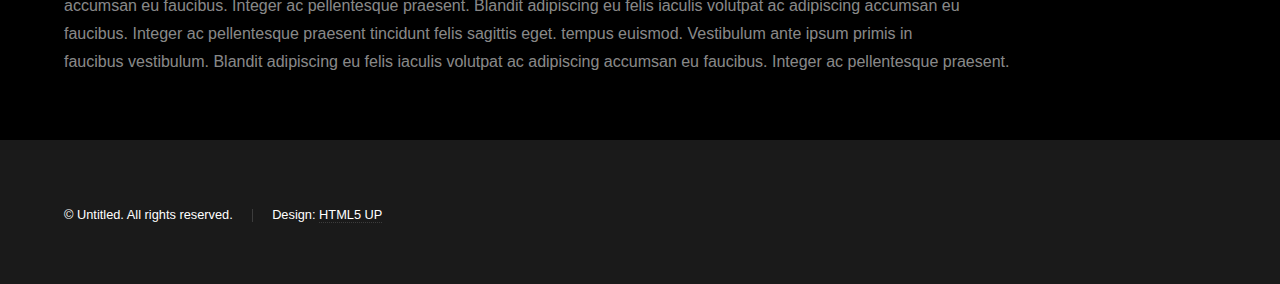
<file: elements copy.html>
<!DOCTYPE HTML>
<!--
	Hyperspace by HTML5 UP
	html5up.net | @ajlkn
	Free for personal and commercial use under the CCA 3.0 license (html5up.net/license)
-->
<html>
	<head>
		<title>Elements - Hyperspace by HTML5 UP</title>
		<meta charset="utf-8" />
		<meta name="viewport" content="width=device-width, initial-scale=1, user-scalable=no" />
		<link rel="stylesheet" href="assets/css/main.css" />
		<noscript><link rel="stylesheet" href="assets/css/noscript.css" /></noscript>
	</head>
	<body class="is-preload">

		<!-- Header -->
			<header id="header">
				<a href="index.html" class="title">Hyperspace</a>
				<nav>
					<ul>
						<li><a href="index.html">Home</a></li>
						<li><a href="generic.html">Generic</a></li>
						<li><a href="elements.html"  class="active">Elements</a></li>
					</ul>
				</nav>
			</header>

		<!-- Wrapper -->
			<div id="wrapper">

				<!-- Main -->
					<section id="main" class="wrapper">
						<div class="inner">
							<h1 class="major">Elements</h1>

							<!-- Text -->
								<section>
									<h2>Text</h2>
									<p>This is <b>bold</b> and this is <strong>strong</strong>. This is <i>italic</i> and this is <em>emphasized</em>.
									This is <sup>superscript</sup> text and this is <sub>subscript</sub> text.
									This is <u>underlined</u> and this is code: <code>for (;;) { ... }</code>. Finally, <a href="#">this is a link</a>.</p>
									<hr />
									<p>Nunc lacinia ante nunc ac lobortis. Interdum adipiscing gravida odio porttitor sem non mi integer non faucibus ornare mi ut ante amet placerat aliquet. Volutpat eu sed ante lacinia sapien lorem accumsan varius montes viverra nibh in adipiscing blandit tempus accumsan.</p>
									<hr />
									<h2>Heading Level 2</h2>
									<h3>Heading Level 3</h3>
									<h4>Heading Level 4</h4>
									<hr />
									<h3>Blockquote</h3>
									<blockquote>Fringilla nisl. Donec accumsan interdum nisi, quis tincidunt felis sagittis eget tempus euismod. Vestibulum ante ipsum primis in faucibus vestibulum. Blandit adipiscing eu felis iaculis volutpat ac adipiscing accumsan faucibus. Vestibulum ante ipsum primis in faucibus lorem ipsum dolor sit amet nullam adipiscing eu felis.</blockquote>
									<h3>Preformatted</h3>
									<pre><code>i = 0;

while (!deck.isInOrder()) {
    print 'Iteration ' + i;
    deck.shuffle();
    i++;
}

print 'It took ' + i + ' iterations to sort the deck.';</code></pre>
								</section>

							<!-- Lists -->
								<section>
									<h2>Lists</h2>
									<div class="row">
										<div class="col-6 col-12-medium">
											<h3>Unordered</h3>
											<ul>
												<li>Dolor pulvinar etiam.</li>
												<li>Sagittis adipiscing.</li>
												<li>Felis enim feugiat.</li>
											</ul>
											<h3>Alternate</h3>
											<ul class="alt">
												<li>Dolor pulvinar etiam.</li>
												<li>Sagittis adipiscing.</li>
												<li>Felis enim feugiat.</li>
											</ul>
										</div>
										<div class="col-6 col-12-medium">
											<h3>Ordered</h3>
											<ol>
												<li>Dolor pulvinar etiam.</li>
												<li>Etiam vel felis viverra.</li>
												<li>Felis enim feugiat.</li>
												<li>Dolor pulvinar etiam.</li>
												<li>Etiam vel felis lorem.</li>
												<li>Felis enim et feugiat.</li>
											</ol>
											<h3>Icons</h3>
											<ul class="icons">
												<li><a href="#" class="icon fa-twitter"><span class="label">Twitter</span></a></li>
												<li><a href="#" class="icon fa-facebook"><span class="label">Facebook</span></a></li>
												<li><a href="#" class="icon fa-instagram"><span class="label">Instagram</span></a></li>
												<li><a href="#" class="icon fa-github"><span class="label">Github</span></a></li>
											</ul>
										</div>
									</div>
									<h2>Actions</h2>
									<div class="row">
										<div class="col-6 col-12-medium">
											<ul class="actions">
												<li><a href="#" class="button primary">Default</a></li>
												<li><a href="#" class="button">Default</a></li>
											</ul>
											<ul class="actions small">
												<li><a href="#" class="button primary small">Small</a></li>
												<li><a href="#" class="button small">Small</a></li>
											</ul>
											<ul class="actions stacked">
												<li><a href="#" class="button primary">Default</a></li>
												<li><a href="#" class="button">Default</a></li>
											</ul>
											<ul class="actions stacked">
												<li><a href="#" class="button primary small">Small</a></li>
												<li><a href="#" class="button small">Small</a></li>
											</ul>
										</div>
										<div class="col-6 col-12-medium">
											<ul class="actions stacked">
												<li><a href="#" class="button primary fit">Default</a></li>
												<li><a href="#" class="button fit">Default</a></li>
											</ul>
											<ul class="actions stacked">
												<li><a href="#" class="button primary small fit">Small</a></li>
												<li><a href="#" class="button small fit">Small</a></li>
											</ul>
										</div>
									</div>
								</section>

							<!-- Table -->
								<section>
									<h2>Table</h2>
									<h3>Default</h3>
									<div class="table-wrapper">
										<table>
											<thead>
												<tr>
													<th>Name</th>
													<th>Description</th>
													<th>Price</th>
												</tr>
											</thead>
											<tbody>
												<tr>
													<td>Item One</td>
													<td>Ante turpis integer aliquet porttitor.</td>
													<td>29.99</td>
												</tr>
												<tr>
													<td>Item Two</td>
													<td>Vis ac commodo adipiscing arcu aliquet.</td>
													<td>19.99</td>
												</tr>
												<tr>
													<td>Item Three</td>
													<td> Morbi faucibus arcu accumsan lorem.</td>
													<td>29.99</td>
												</tr>
												<tr>
													<td>Item Four</td>
													<td>Vitae integer tempus condimentum.</td>
													<td>19.99</td>
												</tr>
												<tr>
													<td>Item Five</td>
													<td>Ante turpis integer aliquet porttitor.</td>
													<td>29.99</td>
												</tr>
											</tbody>
											<tfoot>
												<tr>
													<td colspan="2"></td>
													<td>100.00</td>
												</tr>
											</tfoot>
										</table>
									</div>

									<h3>Alternate</h3>
									<div class="table-wrapper">
										<table class="alt">
											<thead>
												<tr>
													<th>Name</th>
													<th>Description</th>
													<th>Price</th>
												</tr>
											</thead>
											<tbody>
												<tr>
													<td>Item One</td>
													<td>Ante turpis integer aliquet porttitor.</td>
													<td>29.99</td>
												</tr>
												<tr>
													<td>Item Two</td>
													<td>Vis ac commodo adipiscing arcu aliquet.</td>
													<td>19.99</td>
												</tr>
												<tr>
													<td>Item Three</td>
													<td> Morbi faucibus arcu accumsan lorem.</td>
													<td>29.99</td>
												</tr>
												<tr>
													<td>Item Four</td>
													<td>Vitae integer tempus condimentum.</td>
													<td>19.99</td>
												</tr>
												<tr>
													<td>Item Five</td>
													<td>Ante turpis integer aliquet porttitor.</td>
													<td>29.99</td>
												</tr>
											</tbody>
											<tfoot>
												<tr>
													<td colspan="2"></td>
													<td>100.00</td>
												</tr>
											</tfoot>
										</table>
									</div>
								</section>

							<!-- Buttons -->
								<section>
									<h3>Buttons</h3>
									<ul class="actions">
										<li><a href="#" class="button primary">Primary</a></li>
										<li><a href="#" class="button">Default</a></li>
									</ul>
									<ul class="actions">
										<li><a href="#" class="button large">Large</a></li>
										<li><a href="#" class="button">Default</a></li>
										<li><a href="#" class="button small">Small</a></li>
									</ul>
									<ul class="actions fit">
										<li><a href="#" class="button primary fit">Fit</a></li>
										<li><a href="#" class="button fit">Fit</a></li>
										<li><a href="#" class="button fit">Fit</a></li>
									</ul>
									<ul class="actions fit small">
										<li><a href="#" class="button primary fit small">Fit + Small</a></li>
										<li><a href="#" class="button fit small">Fit + Small</a></li>
										<li><a href="#" class="button fit small">Fit + Small</a></li>
									</ul>
									<ul class="actions">
										<li><a href="#" class="button primary icon fa-download">Icon</a></li>
										<li><a href="#" class="button icon fa-upload">Icon</a></li>
										<li><a href="#" class="button icon fa-save">Icon</a></li>
									</ul>
									<ul class="actions">
										<li><span class="button primary disabled">Disabled</span></li>
										<li><span class="button disabled">Disabled</span></li>
									</ul>
								</section>

							<!-- Form -->
								<section>
									<h2>Form</h2>
									<form method="post" action="#">
										<div class="row gtr-uniform">
											<div class="col-6 col-12-xsmall">
												<input type="text" name="demo-name" id="demo-name" value="" placeholder="Name" />
											</div>
											<div class="col-6 col-12-xsmall">
												<input type="email" name="demo-email" id="demo-email" value="" placeholder="Email" />
											</div>
											<div class="col-12">
												<select name="demo-category" id="demo-category">
													<option value="">- Category -</option>
													<option value="1">Manufacturing</option>
													<option value="1">Shipping</option>
													<option value="1">Administration</option>
													<option value="1">Human Resources</option>
												</select>
											</div>
											<div class="col-4 col-12-small">
												<input type="radio" id="demo-priority-low" name="demo-priority" checked>
												<label for="demo-priority-low">Low</label>
											</div>
											<div class="col-4 col-12-small">
												<input type="radio" id="demo-priority-normal" name="demo-priority">
												<label for="demo-priority-normal">Normal</label>
											</div>
											<div class="col-4 col-12-small">
												<input type="radio" id="demo-priority-high" name="demo-priority">
												<label for="demo-priority-high">High</label>
											</div>
											<div class="col-6 col-12-small">
												<input type="checkbox" id="demo-copy" name="demo-copy">
												<label for="demo-copy">Email me a copy</label>
											</div>
											<div class="col-6 col-12-small">
												<input type="checkbox" id="demo-human" name="demo-human" checked>
												<label for="demo-human">Not a robot</label>
											</div>
											<div class="col-12">
												<textarea name="demo-message" id="demo-message" placeholder="Enter your message" rows="6"></textarea>
											</div>
											<div class="col-12">
												<ul class="actions">
													<li><input type="submit" value="Send Message" class="primary" /></li>
													<li><input type="reset" value="Reset" /></li>
												</ul>
											</div>
										</div>
									</form>
								</section>

							<!-- Image -->
								<section>
									<h2>Image</h2>
									<h3>Fit</h3>
									<div class="box alt">
										<div class="row gtr-uniform">
											<div class="col-12"><span class="image fit"><img src="images/pic04.jpg" alt="" /></span></div>
											<div class="col-4"><span class="image fit"><img src="images/pic01.jpg" alt="" /></span></div>
											<div class="col-4"><span class="image fit"><img src="images/pic02.jpg" alt="" /></span></div>
											<div class="col-4"><span class="image fit"><img src="images/pic03.jpg" alt="" /></span></div>
											<div class="col-4"><span class="image fit"><img src="images/pic03.jpg" alt="" /></span></div>
											<div class="col-4"><span class="image fit"><img src="images/pic01.jpg" alt="" /></span></div>
											<div class="col-4"><span class="image fit"><img src="images/pic02.jpg" alt="" /></span></div>
											<div class="col-4"><span class="image fit"><img src="images/pic02.jpg" alt="" /></span></div>
											<div class="col-4"><span class="image fit"><img src="images/pic03.jpg" alt="" /></span></div>
											<div class="col-4"><span class="image fit"><img src="images/pic01.jpg" alt="" /></span></div>
										</div>
									</div>
									<h3>Left &amp; Right</h3>
									<p><span class="image left"><img src="images/pic05.jpg" alt="" /></span>Fringilla nisl. Donec accumsan interdum nisi, quis tincidunt felis sagittis eget. tempus euismod. Vestibulum ante ipsum primis in faucibus vestibulum. Blandit adipiscing eu felis iaculis volutpat ac adipiscing accumsan eu faucibus. Integer ac pellentesque praesent tincidunt felis sagittis eget. tempus euismod. Vestibulum ante ipsum primis in faucibus vestibulum. Blandit adipiscing eu felis iaculis volutpat ac adipiscing accumsan eu faucibus. Integer ac pellentesque praesent. Donec accumsan interdum nisi, quis tincidunt felis sagittis eget. tempus euismod. Vestibulum ante ipsum primis in faucibus vestibulum. Blandit adipiscing eu felis iaculis volutpat ac adipiscing accumsan eu faucibus. Integer ac pellentesque praesent tincidunt felis sagittis eget. tempus euismod. Vestibulum ante ipsum primis in faucibus vestibulum. Blandit adipiscing eu felis iaculis volutpat ac adipiscing accumsan eu faucibus. Integer ac pellentesque praesent. Blandit adipiscing eu felis iaculis volutpat ac adipiscing accumsan eu faucibus. Integer ac pellentesque praesent tincidunt felis sagittis eget. tempus euismod. Vestibulum ante ipsum primis in faucibus vestibulum. Blandit adipiscing eu felis iaculis volutpat ac adipiscing accumsan eu faucibus. Integer ac pellentesque praesent.</p>
									<p><span class="image right"><img src="images/pic06.jpg" alt="" /></span>Fringilla nisl. Donec accumsan interdum nisi, quis tincidunt felis sagittis eget. tempus euismod. Vestibulum ante ipsum primis in faucibus vestibulum. Blandit adipiscing eu felis iaculis volutpat ac adipiscing accumsan eu faucibus. Integer ac pellentesque praesent tincidunt felis sagittis eget. tempus euismod. Vestibulum ante ipsum primis in faucibus vestibulum. Blandit adipiscing eu felis iaculis volutpat ac adipiscing accumsan eu faucibus. Integer ac pellentesque praesent. Donec accumsan interdum nisi, quis tincidunt felis sagittis eget. tempus euismod. Vestibulum ante ipsum primis in faucibus vestibulum. Blandit adipiscing eu felis iaculis volutpat ac adipiscing accumsan eu faucibus. Integer ac pellentesque praesent tincidunt felis sagittis eget. tempus euismod. Vestibulum ante ipsum primis in faucibus vestibulum. Blandit adipiscing eu felis iaculis volutpat ac adipiscing accumsan eu faucibus. Integer ac pellentesque praesent. Blandit adipiscing eu felis iaculis volutpat ac adipiscing accumsan eu faucibus. Integer ac pellentesque praesent tincidunt felis sagittis eget. tempus euismod. Vestibulum ante ipsum primis in faucibus vestibulum. Blandit adipiscing eu felis iaculis volutpat ac adipiscing accumsan eu faucibus. Integer ac pellentesque praesent.</p>
								</section>

						</div>
					</section>

			</div>

		<!-- Footer -->
			<footer id="footer" class="wrapper alt">
				<div class="inner">
					<ul class="menu">
						<li>&copy; Untitled. All rights reserved.</li><li>Design: <a href="http://html5up.net">HTML5 UP</a></li>
					</ul>
				</div>
			</footer>

		<!-- Scripts -->
			<script src="assets/js/jquery.min.js"></script>
			<script src="assets/js/jquery.scrollex.min.js"></script>
			<script src="assets/js/jquery.scrolly.min.js"></script>
			<script src="assets/js/browser.min.js"></script>
			<script src="assets/js/breakpoints.min.js"></script>
			<script src="assets/js/util.js"></script>
			<script src="assets/js/main.js"></script>

	</body>
</html>
</file>
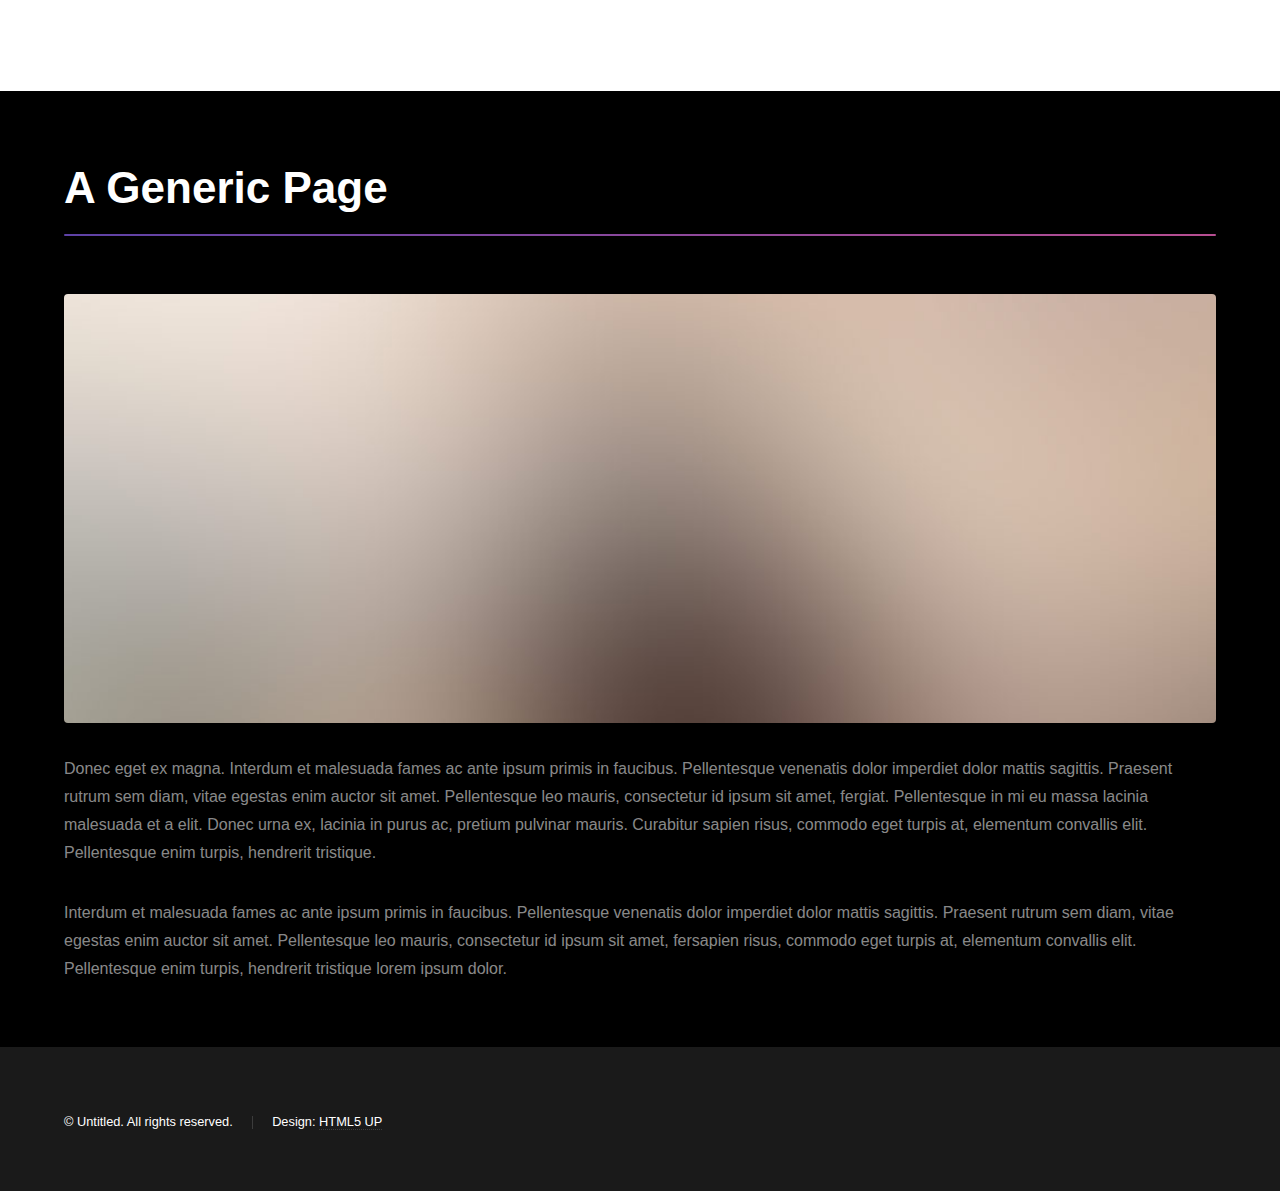
<file: generic copy.html>
<!DOCTYPE HTML>
<!--
	Hyperspace by HTML5 UP
	html5up.net | @ajlkn
	Free for personal and commercial use under the CCA 3.0 license (html5up.net/license)
-->
<html>
	<head>
		<title>Generic - Hyperspace by HTML5 UP</title>
		<meta charset="utf-8" />
		<meta name="viewport" content="width=device-width, initial-scale=1, user-scalable=no" />
		<link rel="stylesheet" href="assets/css/main.css" />
		<noscript><link rel="stylesheet" href="assets/css/noscript.css" /></noscript>
	</head>
	<body class="is-preload">

		<!-- Header -->
			<header id="header">
				<a href="index.html" class="title">Hyperspace</a>
				<nav>
					<ul>
						<li><a href="index.html">Home</a></li>
						<li><a href="generic.html" class="active">Generic</a></li>
						<li><a href="elements.html">Elements</a></li>
					</ul>
				</nav>
			</header>

		<!-- Wrapper -->
			<div id="wrapper">

				<!-- Main -->
					<section id="main" class="wrapper">
						<div class="inner">
							<h1 class="major">A Generic Page</h1>
							<span class="image fit"><img src="images/pic04.jpg" alt="" /></span>
							<p>Donec eget ex magna. Interdum et malesuada fames ac ante ipsum primis in faucibus. Pellentesque venenatis dolor imperdiet dolor mattis sagittis. Praesent rutrum sem diam, vitae egestas enim auctor sit amet. Pellentesque leo mauris, consectetur id ipsum sit amet, fergiat. Pellentesque in mi eu massa lacinia malesuada et a elit. Donec urna ex, lacinia in purus ac, pretium pulvinar mauris. Curabitur sapien risus, commodo eget turpis at, elementum convallis elit. Pellentesque enim turpis, hendrerit tristique.</p>
							<p>Interdum et malesuada fames ac ante ipsum primis in faucibus. Pellentesque venenatis dolor imperdiet dolor mattis sagittis. Praesent rutrum sem diam, vitae egestas enim auctor sit amet. Pellentesque leo mauris, consectetur id ipsum sit amet, fersapien risus, commodo eget turpis at, elementum convallis elit. Pellentesque enim turpis, hendrerit tristique lorem ipsum dolor.</p>
						</div>
					</section>

			</div>

		<!-- Footer -->
			<footer id="footer" class="wrapper alt">
				<div class="inner">
					<ul class="menu">
						<li>&copy; Untitled. All rights reserved.</li><li>Design: <a href="http://html5up.net">HTML5 UP</a></li>
					</ul>
				</div>
			</footer>

		<!-- Scripts -->
			<script src="assets/js/jquery.min.js"></script>
			<script src="assets/js/jquery.scrollex.min.js"></script>
			<script src="assets/js/jquery.scrolly.min.js"></script>
			<script src="assets/js/browser.min.js"></script>
			<script src="assets/js/breakpoints.min.js"></script>
			<script src="assets/js/util.js"></script>
			<script src="assets/js/main.js"></script>

	</body>
</html>
</file>
<file: assets/css/noscript.css>
/*
	Hyperspace by HTML5 UP
	html5up.net | @ajlkn
	Free for personal and commercial use under the CCA 3.0 license (html5up.net/license)
*/

/* Spotlights */

	.spotlights > section > .image:before {
		opacity: 0 !important;
	}

	.spotlights > section > .content > .inner {
		-moz-transform: none !important;
		-webkit-transform: none !important;
		-ms-transform: none !important;
		transform: none !important;
		opacity: 1 !important;
	}

/* Wrapper */

	.wrapper > .inner {
		opacity: 1 !important;
		-moz-transform: none !important;
		-webkit-transform: none !important;
		-ms-transform: none !important;
		transform: none !important;
	}

/* Sidebar */

	#sidebar > .inner {
		opacity: 1 !important;
	}

	#sidebar nav > ul > li {
		-moz-transform: none !important;
		-webkit-transform: none !important;
		-ms-transform: none !important;
		transform: none !important;
		opacity: 1 !important;
	}
</file>
<file: Portfolio/assets/css/noscript.css>
/*
	Hyperspace by HTML5 UP
	html5up.net | @ajlkn
	Free for personal and commercial use under the CCA 3.0 license (html5up.net/license)
*/

/* Spotlights */

	.spotlights > section > .image:before {
		opacity: 0 !important;
	}

	.spotlights > section > .content > .inner {
		-moz-transform: none !important;
		-webkit-transform: none !important;
		-ms-transform: none !important;
		transform: none !important;
		opacity: 1 !important;
	}

/* Wrapper */

	.wrapper > .inner {
		opacity: 1 !important;
		-moz-transform: none !important;
		-webkit-transform: none !important;
		-ms-transform: none !important;
		transform: none !important;
	}

/* Sidebar */

	#sidebar > .inner {
		opacity: 1 !important;
	}

	#sidebar nav > ul > li {
		-moz-transform: none !important;
		-webkit-transform: none !important;
		-ms-transform: none !important;
		transform: none !important;
		opacity: 1 !important;
	}
</file>
<file: assets/css/main.css>
@import url(font-awesome.min.css);


html, body, div, span, applet, object,
iframe, h1, h2, h3, h4, h5, h6, p, blockquote,
pre, a, abbr, acronym, address, big, cite,
code, del, dfn, em, img, ins, kbd, q, s, samp,
small, strike, strong, sub, sup, tt, var, b,
u, i, center, dl, dt, dd, ol, ul, li, fieldset,
form, label, legend, table, caption, tbody,
tfoot, thead, tr, th, td, article, aside,
canvas, details, embed, figure, figcaption,
footer, header, hgroup, menu, nav, output, ruby,
section, summary, time, mark, audio, video {
	margin: 0;
	padding: 0;
	border: 0;
	font-size: 100%;
	font: inherit;
	vertical-align: baseline;}

article, aside, details, figcaption, figure,
footer, header, hgroup, menu, nav, section {
	display: block;}

body {
	line-height: 1;
}

ol, ul {
	list-style: none;
}

blockquote, q {
	quotes: none;
}

	blockquote:before, blockquote:after, q:before, q:after {
		content: '';
		content: none;
	}

table {
	border-collapse: collapse;
	border-spacing: 0;
}

body {
	-webkit-text-size-adjust: none;
}

mark {
	background-color: transparent;
	color: inherit;
}

input::-moz-focus-inner {
	border: 0;
	padding: 0;
}

input, select, textarea {
	-moz-appearance: none;
	-webkit-appearance: none;
	-ms-appearance: none;
	appearance: none;
}

/* Basic */

	@-ms-viewport {
		width: device-width;
	}

	body {
		-ms-overflow-style: scrollbar;
	}

	@media screen and (max-width: 480px) {

		html, body {
			min-width: 320px;
		}

	}

	html {
		box-sizing: border-box;
	}

	*, *:before, *:after {
		box-sizing: inherit;
	}

	body {
		background: black;
	}

		body.is-preload *, body.is-preload *:before, body.is-preload *:after {
			-moz-animation: none !important;
			-webkit-animation: none !important;
			-ms-animation: none !important;
			animation: none !important;
			-moz-transition: none !important;
			-webkit-transition: none !important;
			-ms-transition: none !important;
			transition: none !important;
		}

/* Type */

	body, input, select, textarea {
		color: rgba(255, 255, 255, 0.55);
		font-family: Arial, Helvetica, sans-serif;
		font-size: 16.5pt;
		font-weight: normal;
		line-height: 1.75;
	}

		@media screen and (max-width: 1680px) {

			body, input, select, textarea {
				font-size: 13pt;
			}

		}

		@media screen and (max-width: 1280px) {

			body, input, select, textarea {
				font-size: 12pt;
			}

		}

		@media screen and (max-width: 360px) {

			body, input, select, textarea {
				font-size: 11pt;
			}

		}

	a {
		-moz-transition: color 0.2s ease, border-bottom-color 0.2s ease;
		-webkit-transition: color 0.2s ease, border-bottom-color 0.2s ease;
		-ms-transition: color 0.2s ease, border-bottom-color 0.2s ease;
		transition: color 0.2s ease, border-bottom-color 0.2s ease;
		border-bottom: dotted 1px rgba(255, 255, 255, 0.35);
		color: inherit;
		text-decoration: none;
	}

		a:hover {
			border-bottom-color: transparent;
			color: #ffffff;
		}

	strong, b {
		color: #ffffff;
		font-weight: bold;
	}

	em, i {
		font-style: italic;
	}

	p {
		margin: 0 0 2em 0;
	}

	h1, h2, h3, h4, h5, h6 {
		color: #ffffff;
		font-weight: bold;
		line-height: 1.5;
		margin: 0 0 0.5em 0;
	}

		h1 a, h2 a, h3 a, h4 a, h5 a, h6 a {
			color: inherit;
			text-decoration: none;
		}

	h1 {
		font-size: 2.75em;
	}

		h1.major {
			margin: 0 0 1.3em 0;
			position: relative;
			padding-bottom: 0.35em;
		}

			h1.major:after {
				background-image: -moz-linear-gradient(to right, #5e42a6, #b74e91);
				background-image: -webkit-linear-gradient(to right, #5e42a6, #b74e91);
				background-image: -ms-linear-gradient(to right, #5e42a6, #b74e91);
				background-image: linear-gradient(to right, #5e42a6, #b74e91);
				-moz-transition: max-width 0.2s ease;
				-webkit-transition: max-width 0.2s ease;
				-ms-transition: max-width 0.2s ease;
				transition: max-width 0.2s ease;
				border-radius: 0.2em;
				bottom: 0;
				content: '';
				height: 0.05em;
				position: absolute;
				right: 0;
				width: 100%;
			}

	h2 {
		font-size: 1.75em;
	}

    .inner h2 {
		font-family: 'Roboto', sans-serif;
    }
    #two h2 {
        font-family: 'Roboto', sans-serif;
        color: white;
    }

    #two p {
        font-family: 'Open Sans', sans-serif;
        color: white;
    }

    #three h2 {
        font-family: 'Roboto', sans-serif;
        color: white;
    }

    #three p {
        font-family: 'Open Sans', sans-serif;
        color: white;
    }

	h3 {
		font-size: 1.1em;
        font-family: 'Roboto', sans-serif;
        color: white;
	}

    span {
        font-family: 'Open Sans', sans-serif;
        color: white;
    }

    .contact a {
        font-family: 'Open Sans', sans-serif 
        color: white;
    }

	h4 {
		font-size: 1em;
	}

	h5 {
		font-size: 0.8em;
	}

	h6 {
		font-size: 0.6em;
	}

	@media screen and (max-width: 736px) {

		h1 {
			font-size: 2em;
		}

		h2 {
			font-size: 1.25em;
		}

		h3 {
			font-size: 1em;
		}

		h4 {
			font-size: 0.8em;
		}

		h5 {
			font-size: 0.6em;
		}

		h6 {
			font-size: 0.6em;
		}

	}

	sub {
		font-size: 0.8em;
		position: relative;
		top: 0.5em;
	}

	sup {
		font-size: 0.8em;
		position: relative;
		top: -0.5em;
	}

	blockquote {
		border-left: solid 4px rgba(255, 255, 255, 0.15);
		font-style: italic;
		margin: 0 0 2em 0;
		padding: 0.5em 0 0.5em 2em;
	}

	code {
		background: rgba(255, 255, 255, 0.05);
		border-radius: 0.25em;
		border: solid 1px rgba(255, 255, 255, 0.15);
		font-family: "Courier New", monospace;
		font-size: 0.9em;
		margin: 0 0.25em;
		padding: 0.25em 0.65em;
	}

	pre {
		-webkit-overflow-scrolling: touch;
		font-family: "Courier New", monospace;
		font-size: 0.9em;
		margin: 0 0 2em 0;
	}

		pre code {
			display: block;
			line-height: 1.75em;
			padding: 1em 1.5em;
			overflow-x: auto;
		}

	hr {
		border: 0;
		border-bottom: solid 1px rgba(255, 255, 255, 0.15);
		margin: 2em 0;
	}

		hr.major {
			margin: 3em 0;
		}

	.align-left {
		text-align: left;
	}

	.align-center {
		text-align: center;
	}

	.align-right {
		text-align: right;
	}

/* Row */

	.row {
		display: flex;
		flex-wrap: wrap;
		box-sizing: border-box;
		align-items: stretch;
	}

		.row > * {
			box-sizing: border-box;
		}

		.row.gtr-uniform > * > :last-child {
			margin-bottom: 0;
		}

		.row.aln-left {
			justify-content: flex-start;
		}

		.row.aln-center {
			justify-content: center;
		}

		.row.aln-right {
			justify-content: flex-end;
		}

		.row.aln-top {
			align-items: flex-start;
		}

		.row.aln-middle {
			align-items: center;
		}

		.row.aln-bottom {
			align-items: flex-end;
		}

		.row > .imp {
			order: -1;
		}

		.row > .col-1 {
			width: 8.3333333333%;
		}

		.row > .off-1 {
			margin-left: 8.3333333333%;
		}

		.row > .col-2 {
			width: 16.6666666667%;
		}

		.row > .off-2 {
			margin-left: 16.6666666667%;
		}

		.row > .col-3 {
			width: 25%;
		}

		.row > .off-3 {
			margin-left: 25%;
		}

		.row > .col-4 {
			width: 33.3333333333%;
		}

		.row > .off-4 {
			margin-left: 33.3333333333%;
		}

		.row > .col-5 {
			width: 41.6666666667%;
		}

		.row > .off-5 {
			margin-left: 41.6666666667%;
		}

		.row > .col-6 {
			width: 50%;
		}

		.row > .off-6 {
			margin-left: 50%;
		}

		.row > .col-7 {
			width: 58.3333333333%;
		}

		.row > .off-7 {
			margin-left: 58.3333333333%;
		}

		.row > .col-8 {
			width: 66.6666666667%;
		}

		.row > .off-8 {
			margin-left: 66.6666666667%;
		}

		.row > .col-9 {
			width: 75%;
		}

		.row > .off-9 {
			margin-left: 75%;
		}

		.row > .col-10 {
			width: 83.3333333333%;
		}

		.row > .off-10 {
			margin-left: 83.3333333333%;
		}

		.row > .col-11 {
			width: 91.6666666667%;
		}

		.row > .off-11 {
			margin-left: 91.6666666667%;
		}

		.row > .col-12 {
			width: 100%;
		}

		.row > .off-12 {
			margin-left: 100%;
		}

		.row.gtr-0 {
			margin-top: 0;
			margin-left: 0em;
		}

			.row.gtr-0 > * {
				padding: 0 0 0 0em;
			}

			.row.gtr-0.gtr-uniform {
				margin-top: 0em;
			}

				.row.gtr-0.gtr-uniform > * {
					padding-top: 0em;
				}

		.row.gtr-25 {
			margin-top: 0;
			margin-left: -0.375em;
		}

			.row.gtr-25 > * {
				padding: 0 0 0 0.375em;
			}

			.row.gtr-25.gtr-uniform {
				margin-top: -0.375em;
			}

				.row.gtr-25.gtr-uniform > * {
					padding-top: 0.375em;
				}

		.row.gtr-50 {
			margin-top: 0;
			margin-left: -0.75em;
		}

			.row.gtr-50 > * {
				padding: 0 0 0 0.75em;
			}

			.row.gtr-50.gtr-uniform {
				margin-top: -0.75em;
			}

				.row.gtr-50.gtr-uniform > * {
					padding-top: 0.75em;
				}

		.row {
			margin-top: 0;
			margin-left: -1.5em;
		}

			.row > * {
				padding: 0 0 0 1.5em;
			}

			.row.gtr-uniform {
				margin-top: -1.5em;
			}

				.row.gtr-uniform > * {
					padding-top: 1.5em;
				}

		.row.gtr-150 {
			margin-top: 0;
			margin-left: -2.25em;
		}

			.row.gtr-150 > * {
				padding: 0 0 0 2.25em;
			}

			.row.gtr-150.gtr-uniform {
				margin-top: -2.25em;
			}

				.row.gtr-150.gtr-uniform > * {
					padding-top: 2.25em;
				}

		.row.gtr-200 {
			margin-top: 0;
			margin-left: -3em;
		}

			.row.gtr-200 > * {
				padding: 0 0 0 3em;
			}

			.row.gtr-200.gtr-uniform {
				margin-top: -3em;
			}

				.row.gtr-200.gtr-uniform > * {
					padding-top: 3em;
				}

		@media screen and (max-width: 1680px) {

			.row {
				display: flex;
				flex-wrap: wrap;
				box-sizing: border-box;
				align-items: stretch;
			}

				.row > * {
					box-sizing: border-box;
				}

				.row.gtr-uniform > * > :last-child {
					margin-bottom: 0;
				}

				.row.aln-left {
					justify-content: flex-start;
				}

				.row.aln-center {
					justify-content: center;
				}

				.row.aln-right {
					justify-content: flex-end;
				}

				.row.aln-top {
					align-items: flex-start;
				}

				.row.aln-middle {
					align-items: center;
				}

				.row.aln-bottom {
					align-items: flex-end;
				}

				.row > .imp-xlarge {
					order: -1;
				}

				.row > .col-1-xlarge {
					width: 8.3333333333%;
				}

				.row > .off-1-xlarge {
					margin-left: 8.3333333333%;
				}

				.row > .col-2-xlarge {
					width: 16.6666666667%;
				}

				.row > .off-2-xlarge {
					margin-left: 16.6666666667%;
				}

				.row > .col-3-xlarge {
					width: 25%;
				}

				.row > .off-3-xlarge {
					margin-left: 25%;
				}

				.row > .col-4-xlarge {
					width: 33.3333333333%;
				}

				.row > .off-4-xlarge {
					margin-left: 33.3333333333%;
				}

				.row > .col-5-xlarge {
					width: 41.6666666667%;
				}

				.row > .off-5-xlarge {
					margin-left: 41.6666666667%;
				}

				.row > .col-6-xlarge {
					width: 50%;
				}

				.row > .off-6-xlarge {
					margin-left: 50%;
				}

				.row > .col-7-xlarge {
					width: 58.3333333333%;
				}

				.row > .off-7-xlarge {
					margin-left: 58.3333333333%;
				}

				.row > .col-8-xlarge {
					width: 66.6666666667%;
				}

				.row > .off-8-xlarge {
					margin-left: 66.6666666667%;
				}

				.row > .col-9-xlarge {
					width: 75%;
				}

				.row > .off-9-xlarge {
					margin-left: 75%;
				}

				.row > .col-10-xlarge {
					width: 83.3333333333%;
				}

				.row > .off-10-xlarge {
					margin-left: 83.3333333333%;
				}

				.row > .col-11-xlarge {
					width: 91.6666666667%;
				}

				.row > .off-11-xlarge {
					margin-left: 91.6666666667%;
				}

				.row > .col-12-xlarge {
					width: 100%;
				}

				.row > .off-12-xlarge {
					margin-left: 100%;
				}

				.row.gtr-0 {
					margin-top: 0;
					margin-left: 0em;
				}

					.row.gtr-0 > * {
						padding: 0 0 0 0em;
					}

					.row.gtr-0.gtr-uniform {
						margin-top: 0em;
					}

						.row.gtr-0.gtr-uniform > * {
							padding-top: 0em;
						}

				.row.gtr-25 {
					margin-top: 0;
					margin-left: -0.375em;
				}

					.row.gtr-25 > * {
						padding: 0 0 0 0.375em;
					}

					.row.gtr-25.gtr-uniform {
						margin-top: -0.375em;
					}

						.row.gtr-25.gtr-uniform > * {
							padding-top: 0.375em;
						}

				.row.gtr-50 {
					margin-top: 0;
					margin-left: -0.75em;
				}

					.row.gtr-50 > * {
						padding: 0 0 0 0.75em;
					}

					.row.gtr-50.gtr-uniform {
						margin-top: -0.75em;
					}

						.row.gtr-50.gtr-uniform > * {
							padding-top: 0.75em;
						}

				.row {
					margin-top: 0;
					margin-left: -1.5em;
				}

					.row > * {
						padding: 0 0 0 1.5em;
					}

					.row.gtr-uniform {
						margin-top: -1.5em;
					}

						.row.gtr-uniform > * {
							padding-top: 1.5em;
						}

				.row.gtr-150 {
					margin-top: 0;
					margin-left: -2.25em;
				}

					.row.gtr-150 > * {
						padding: 0 0 0 2.25em;
					}

					.row.gtr-150.gtr-uniform {
						margin-top: -2.25em;
					}

						.row.gtr-150.gtr-uniform > * {
							padding-top: 2.25em;
						}

				.row.gtr-200 {
					margin-top: 0;
					margin-left: -3em;
				}

					.row.gtr-200 > * {
						padding: 0 0 0 3em;
					}

					.row.gtr-200.gtr-uniform {
						margin-top: -3em;
					}

						.row.gtr-200.gtr-uniform > * {
							padding-top: 3em;
						}

		}

		@media screen and (max-width: 1280px) {

			.row {
				display: flex;
				flex-wrap: wrap;
				box-sizing: border-box;
				align-items: stretch;
			}

				.row > * {
					box-sizing: border-box;
				}

				.row.gtr-uniform > * > :last-child {
					margin-bottom: 0;
				}

				.row.aln-left {
					justify-content: flex-start;
				}

				.row.aln-center {
					justify-content: center;
				}

				.row.aln-right {
					justify-content: flex-end;
				}

				.row.aln-top {
					align-items: flex-start;
				}

				.row.aln-middle {
					align-items: center;
				}

				.row.aln-bottom {
					align-items: flex-end;
				}

				.row > .imp-large {
					order: -1;
				}

				.row > .col-1-large {
					width: 8.3333333333%;
				}

				.row > .off-1-large {
					margin-left: 8.3333333333%;
				}

				.row > .col-2-large {
					width: 16.6666666667%;
				}

				.row > .off-2-large {
					margin-left: 16.6666666667%;
				}

				.row > .col-3-large {
					width: 25%;
				}

				.row > .off-3-large {
					margin-left: 25%;
				}

				.row > .col-4-large {
					width: 33.3333333333%;
				}

				.row > .off-4-large {
					margin-left: 33.3333333333%;
				}

				.row > .col-5-large {
					width: 41.6666666667%;
				}

				.row > .off-5-large {
					margin-left: 41.6666666667%;
				}

				.row > .col-6-large {
					width: 50%;
				}

				.row > .off-6-large {
					margin-left: 50%;
				}

				.row > .col-7-large {
					width: 58.3333333333%;
				}

				.row > .off-7-large {
					margin-left: 58.3333333333%;
				}

				.row > .col-8-large {
					width: 66.6666666667%;
				}

				.row > .off-8-large {
					margin-left: 66.6666666667%;
				}

				.row > .col-9-large {
					width: 75%;
				}

				.row > .off-9-large {
					margin-left: 75%;
				}

				.row > .col-10-large {
					width: 83.3333333333%;
				}

				.row > .off-10-large {
					margin-left: 83.3333333333%;
				}

				.row > .col-11-large {
					width: 91.6666666667%;
				}

				.row > .off-11-large {
					margin-left: 91.6666666667%;
				}

				.row > .col-12-large {
					width: 100%;
				}

				.row > .off-12-large {
					margin-left: 100%;
				}

				.row.gtr-0 {
					margin-top: 0;
					margin-left: 0em;
				}

					.row.gtr-0 > * {
						padding: 0 0 0 0em;
					}

					.row.gtr-0.gtr-uniform {
						margin-top: 0em;
					}

						.row.gtr-0.gtr-uniform > * {
							padding-top: 0em;
						}

				.row.gtr-25 {
					margin-top: 0;
					margin-left: -0.375em;
				}

					.row.gtr-25 > * {
						padding: 0 0 0 0.375em;
					}

					.row.gtr-25.gtr-uniform {
						margin-top: -0.375em;
					}

						.row.gtr-25.gtr-uniform > * {
							padding-top: 0.375em;
						}

				.row.gtr-50 {
					margin-top: 0;
					margin-left: -0.75em;
				}

					.row.gtr-50 > * {
						padding: 0 0 0 0.75em;
					}

					.row.gtr-50.gtr-uniform {
						margin-top: -0.75em;
					}

						.row.gtr-50.gtr-uniform > * {
							padding-top: 0.75em;
						}

				.row {
					margin-top: 0;
					margin-left: -1.5em;
				}

					.row > * {
						padding: 0 0 0 1.5em;
					}

					.row.gtr-uniform {
						margin-top: -1.5em;
					}

						.row.gtr-uniform > * {
							padding-top: 1.5em;
						}

				.row.gtr-150 {
					margin-top: 0;
					margin-left: -2.25em;
				}

					.row.gtr-150 > * {
						padding: 0 0 0 2.25em;
					}

					.row.gtr-150.gtr-uniform {
						margin-top: -2.25em;
					}

						.row.gtr-150.gtr-uniform > * {
							padding-top: 2.25em;
						}

				.row.gtr-200 {
					margin-top: 0;
					margin-left: -3em;
				}

					.row.gtr-200 > * {
						padding: 0 0 0 3em;
					}

					.row.gtr-200.gtr-uniform {
						margin-top: -3em;
					}

						.row.gtr-200.gtr-uniform > * {
							padding-top: 3em;
						}

		}

		@media screen and (max-width: 980px) {

			.row {
				display: flex;
				flex-wrap: wrap;
				box-sizing: border-box;
				align-items: stretch;
			}

				.row > * {
					box-sizing: border-box;
				}

				.row.gtr-uniform > * > :last-child {
					margin-bottom: 0;
				}

				.row.aln-left {
					justify-content: flex-start;
				}

				.row.aln-center {
					justify-content: center;
				}

				.row.aln-right {
					justify-content: flex-end;
				}

				.row.aln-top {
					align-items: flex-start;
				}

				.row.aln-middle {
					align-items: center;
				}

				.row.aln-bottom {
					align-items: flex-end;
				}

				.row > .imp-medium {
					order: -1;
				}

				.row > .col-1-medium {
					width: 8.3333333333%;
				}

				.row > .off-1-medium {
					margin-left: 8.3333333333%;
				}

				.row > .col-2-medium {
					width: 16.6666666667%;
				}

				.row > .off-2-medium {
					margin-left: 16.6666666667%;
				}

				.row > .col-3-medium {
					width: 25%;
				}

				.row > .off-3-medium {
					margin-left: 25%;
				}

				.row > .col-4-medium {
					width: 33.3333333333%;
				}

				.row > .off-4-medium {
					margin-left: 33.3333333333%;
				}

				.row > .col-5-medium {
					width: 41.6666666667%;
				}

				.row > .off-5-medium {
					margin-left: 41.6666666667%;
				}

				.row > .col-6-medium {
					width: 50%;
				}

				.row > .off-6-medium {
					margin-left: 50%;
				}

				.row > .col-7-medium {
					width: 58.3333333333%;
				}

				.row > .off-7-medium {
					margin-left: 58.3333333333%;
				}

				.row > .col-8-medium {
					width: 66.6666666667%;
				}

				.row > .off-8-medium {
					margin-left: 66.6666666667%;
				}

				.row > .col-9-medium {
					width: 75%;
				}

				.row > .off-9-medium {
					margin-left: 75%;
				}

				.row > .col-10-medium {
					width: 83.3333333333%;
				}

				.row > .off-10-medium {
					margin-left: 83.3333333333%;
				}

				.row > .col-11-medium {
					width: 91.6666666667%;
				}

				.row > .off-11-medium {
					margin-left: 91.6666666667%;
				}

				.row > .col-12-medium {
					width: 100%;
				}

				.row > .off-12-medium {
					margin-left: 100%;
				}

				.row.gtr-0 {
					margin-top: 0;
					margin-left: 0em;
				}

					.row.gtr-0 > * {
						padding: 0 0 0 0em;
					}

					.row.gtr-0.gtr-uniform {
						margin-top: 0em;
					}

						.row.gtr-0.gtr-uniform > * {
							padding-top: 0em;
						}

				.row.gtr-25 {
					margin-top: 0;
					margin-left: -0.375em;
				}

					.row.gtr-25 > * {
						padding: 0 0 0 0.375em;
					}

					.row.gtr-25.gtr-uniform {
						margin-top: -0.375em;
					}

						.row.gtr-25.gtr-uniform > * {
							padding-top: 0.375em;
						}

				.row.gtr-50 {
					margin-top: 0;
					margin-left: -0.75em;
				}

					.row.gtr-50 > * {
						padding: 0 0 0 0.75em;
					}

					.row.gtr-50.gtr-uniform {
						margin-top: -0.75em;
					}

						.row.gtr-50.gtr-uniform > * {
							padding-top: 0.75em;
						}

				.row {
					margin-top: 0;
					margin-left: -1.5em;
				}

					.row > * {
						padding: 0 0 0 1.5em;
					}

					.row.gtr-uniform {
						margin-top: -1.5em;
					}

						.row.gtr-uniform > * {
							padding-top: 1.5em;
						}

				.row.gtr-150 {
					margin-top: 0;
					margin-left: -2.25em;
				}

					.row.gtr-150 > * {
						padding: 0 0 0 2.25em;
					}

					.row.gtr-150.gtr-uniform {
						margin-top: -2.25em;
					}

						.row.gtr-150.gtr-uniform > * {
							padding-top: 2.25em;
						}

				.row.gtr-200 {
					margin-top: 0;
					margin-left: -3em;
				}

					.row.gtr-200 > * {
						padding: 0 0 0 3em;
					}

					.row.gtr-200.gtr-uniform {
						margin-top: -3em;
					}

						.row.gtr-200.gtr-uniform > * {
							padding-top: 3em;
						}

		}

		@media screen and (max-width: 736px) {

			.row {
				display: flex;
				flex-wrap: wrap;
				box-sizing: border-box;
				align-items: stretch;
			}

				.row > * {
					box-sizing: border-box;
				}

				.row.gtr-uniform > * > :last-child {
					margin-bottom: 0;
				}

				.row.aln-left {
					justify-content: flex-start;
				}

				.row.aln-center {
					justify-content: center;
				}

				.row.aln-right {
					justify-content: flex-end;
				}

				.row.aln-top {
					align-items: flex-start;
				}

				.row.aln-middle {
					align-items: center;
				}

				.row.aln-bottom {
					align-items: flex-end;
				}

				.row > .imp-small {
					order: -1;
				}

				.row > .col-1-small {
					width: 8.3333333333%;
				}

				.row > .off-1-small {
					margin-left: 8.3333333333%;
				}

				.row > .col-2-small {
					width: 16.6666666667%;
				}

				.row > .off-2-small {
					margin-left: 16.6666666667%;
				}

				.row > .col-3-small {
					width: 25%;
				}

				.row > .off-3-small {
					margin-left: 25%;
				}

				.row > .col-4-small {
					width: 33.3333333333%;
				}

				.row > .off-4-small {
					margin-left: 33.3333333333%;
				}

				.row > .col-5-small {
					width: 41.6666666667%;
				}

				.row > .off-5-small {
					margin-left: 41.6666666667%;
				}

				.row > .col-6-small {
					width: 50%;
				}

				.row > .off-6-small {
					margin-left: 50%;
				}

				.row > .col-7-small {
					width: 58.3333333333%;
				}

				.row > .off-7-small {
					margin-left: 58.3333333333%;
				}

				.row > .col-8-small {
					width: 66.6666666667%;
				}

				.row > .off-8-small {
					margin-left: 66.6666666667%;
				}

				.row > .col-9-small {
					width: 75%;
				}

				.row > .off-9-small {
					margin-left: 75%;
				}

				.row > .col-10-small {
					width: 83.3333333333%;
				}

				.row > .off-10-small {
					margin-left: 83.3333333333%;
				}

				.row > .col-11-small {
					width: 91.6666666667%;
				}

				.row > .off-11-small {
					margin-left: 91.6666666667%;
				}

				.row > .col-12-small {
					width: 100%;
				}

				.row > .off-12-small {
					margin-left: 100%;
				}

				.row.gtr-0 {
					margin-top: 0;
					margin-left: 0em;
				}

					.row.gtr-0 > * {
						padding: 0 0 0 0em;
					}

					.row.gtr-0.gtr-uniform {
						margin-top: 0em;
					}

						.row.gtr-0.gtr-uniform > * {
							padding-top: 0em;
						}

				.row.gtr-25 {
					margin-top: 0;
					margin-left: -0.375em;
				}

					.row.gtr-25 > * {
						padding: 0 0 0 0.375em;
					}

					.row.gtr-25.gtr-uniform {
						margin-top: -0.375em;
					}

						.row.gtr-25.gtr-uniform > * {
							padding-top: 0.375em;
						}

				.row.gtr-50 {
					margin-top: 0;
					margin-left: -0.75em;
				}

					.row.gtr-50 > * {
						padding: 0 0 0 0.75em;
					}

					.row.gtr-50.gtr-uniform {
						margin-top: -0.75em;
					}

						.row.gtr-50.gtr-uniform > * {
							padding-top: 0.75em;
						}

				.row {
					margin-top: 0;
					margin-left: -1.5em;
				}

					.row > * {
						padding: 0 0 0 1.5em;
					}

					.row.gtr-uniform {
						margin-top: -1.5em;
					}

						.row.gtr-uniform > * {
							padding-top: 1.5em;
						}

				.row.gtr-150 {
					margin-top: 0;
					margin-left: -2.25em;
				}

					.row.gtr-150 > * {
						padding: 0 0 0 2.25em;
					}

					.row.gtr-150.gtr-uniform {
						margin-top: -2.25em;
					}

						.row.gtr-150.gtr-uniform > * {
							padding-top: 2.25em;
						}

				.row.gtr-200 {
					margin-top: 0;
					margin-left: -3em;
				}

					.row.gtr-200 > * {
						padding: 0 0 0 3em;
					}

					.row.gtr-200.gtr-uniform {
						margin-top: -3em;
					}

						.row.gtr-200.gtr-uniform > * {
							padding-top: 3em;
						}

		}

		@media screen and (max-width: 480px) {

			.row {
				display: flex;
				flex-wrap: wrap;
				box-sizing: border-box;
				align-items: stretch;
			}

				.row > * {
					box-sizing: border-box;
				}

				.row.gtr-uniform > * > :last-child {
					margin-bottom: 0;
				}

				.row.aln-left {
					justify-content: flex-start;
				}

				.row.aln-center {
					justify-content: center;
				}

				.row.aln-right {
					justify-content: flex-end;
				}

				.row.aln-top {
					align-items: flex-start;
				}

				.row.aln-middle {
					align-items: center;
				}

				.row.aln-bottom {
					align-items: flex-end;
				}

				.row > .imp-xsmall {
					order: -1;
				}

				.row > .col-1-xsmall {
					width: 8.3333333333%;
				}

				.row > .off-1-xsmall {
					margin-left: 8.3333333333%;
				}

				.row > .col-2-xsmall {
					width: 16.6666666667%;
				}

				.row > .off-2-xsmall {
					margin-left: 16.6666666667%;
				}

				.row > .col-3-xsmall {
					width: 25%;
				}

				.row > .off-3-xsmall {
					margin-left: 25%;
				}

				.row > .col-4-xsmall {
					width: 33.3333333333%;
				}

				.row > .off-4-xsmall {
					margin-left: 33.3333333333%;
				}

				.row > .col-5-xsmall {
					width: 41.6666666667%;
				}

				.row > .off-5-xsmall {
					margin-left: 41.6666666667%;
				}

				.row > .col-6-xsmall {
					width: 50%;
				}

				.row > .off-6-xsmall {
					margin-left: 50%;
				}

				.row > .col-7-xsmall {
					width: 58.3333333333%;
				}

				.row > .off-7-xsmall {
					margin-left: 58.3333333333%;
				}

				.row > .col-8-xsmall {
					width: 66.6666666667%;
				}

				.row > .off-8-xsmall {
					margin-left: 66.6666666667%;
				}

				.row > .col-9-xsmall {
					width: 75%;
				}

				.row > .off-9-xsmall {
					margin-left: 75%;
				}

				.row > .col-10-xsmall {
					width: 83.3333333333%;
				}

				.row > .off-10-xsmall {
					margin-left: 83.3333333333%;
				}

				.row > .col-11-xsmall {
					width: 91.6666666667%;
				}

				.row > .off-11-xsmall {
					margin-left: 91.6666666667%;
				}

				.row > .col-12-xsmall {
					width: 100%;
				}

				.row > .off-12-xsmall {
					margin-left: 100%;
				}

				.row.gtr-0 {
					margin-top: 0;
					margin-left: 0em;
				}

					.row.gtr-0 > * {
						padding: 0 0 0 0em;
					}

					.row.gtr-0.gtr-uniform {
						margin-top: 0em;
					}

						.row.gtr-0.gtr-uniform > * {
							padding-top: 0em;
						}

				.row.gtr-25 {
					margin-top: 0;
					margin-left: -0.375em;
				}

					.row.gtr-25 > * {
						padding: 0 0 0 0.375em;
					}

					.row.gtr-25.gtr-uniform {
						margin-top: -0.375em;
					}

						.row.gtr-25.gtr-uniform > * {
							padding-top: 0.375em;
						}

				.row.gtr-50 {
					margin-top: 0;
					margin-left: -0.75em;
				}

					.row.gtr-50 > * {
						padding: 0 0 0 0.75em;
					}

					.row.gtr-50.gtr-uniform {
						margin-top: -0.75em;
					}

						.row.gtr-50.gtr-uniform > * {
							padding-top: 0.75em;
						}

				.row {
					margin-top: 0;
					margin-left: -1.5em;
				}

					.row > * {
						padding: 0 0 0 1.5em;
					}

					.row.gtr-uniform {
						margin-top: -1.5em;
					}

						.row.gtr-uniform > * {
							padding-top: 1.5em;
						}

				.row.gtr-150 {
					margin-top: 0;
					margin-left: -2.25em;
				}

					.row.gtr-150 > * {
						padding: 0 0 0 2.25em;
					}

					.row.gtr-150.gtr-uniform {
						margin-top: -2.25em;
					}

						.row.gtr-150.gtr-uniform > * {
							padding-top: 2.25em;
						}

				.row.gtr-200 {
					margin-top: 0;
					margin-left: -3em;
				}

					.row.gtr-200 > * {
						padding: 0 0 0 3em;
					}

					.row.gtr-200.gtr-uniform {
						margin-top: -3em;
					}

						.row.gtr-200.gtr-uniform > * {
							padding-top: 3em;
						}

		}

/* Box */

	.box {
		border-radius: 0.25em;
		border: solid 1px rgba(255, 255, 255, 0.15);
		margin-bottom: 2em;
		padding: 1.5em;
	}

		.box > :last-child,
		.box > :last-child > :last-child,
		.box > :last-child > :last-child > :last-child {
			margin-bottom: 0;
		}

		.box.alt {
			border: 0;
			border-radius: 0;
			padding: 0;
		}

/* Button */

	input[type="submit"],
	input[type="reset"],
	input[type="button"],
	button,
	.button {
		-moz-appearance: none;
		-webkit-appearance: none;
		-ms-appearance: none;
		appearance: none;
		-moz-transition: border-color 0.2s ease;
		-webkit-transition: border-color 0.2s ease;
		-ms-transition: border-color 0.2s ease;
		transition: border-color 0.2s ease;
		background-color: transparent;
		border: solid 1px !important;
		border-color: rgba(255, 255, 255, 0.15) !important;
		border-radius: 3em;
		color: #ffffff !important;
		cursor: pointer;
		display: inline-block;
		font-size: 0.6em;
		font-weight: bold;
		height: calc(4.75em + 2px);
		letter-spacing: 0.25em;
		line-height: 4.75em;
		outline: 0;
		padding: 0 3.75em;
		position: relative;
		text-align: center;
		text-decoration: none;
		text-transform: uppercase;
		white-space: nowrap;
	}

		input[type="submit"]:after,
		input[type="reset"]:after,
		input[type="button"]:after,
		button:after,
		.button:after {
			-moz-transform: scale(0.25);
			-webkit-transform: scale(0.25);
			-ms-transform: scale(0.25);
			transform: scale(0.25);
			pointer-events: none;
			-moz-transition: opacity 0.2s ease, -moz-transform 0.2s ease;
			-webkit-transition: opacity 0.2s ease, -webkit-transform 0.2s ease;
			-ms-transition: opacity 0.2s ease, -ms-transform 0.2s ease;
			transition: opacity 0.2s ease, transform 0.2s ease;
			background: #ffffff;
			border-radius: 3em;
			content: '';
			height: 100%;
			left: 0;
			opacity: 0;
			position: absolute;
			top: 0;
			width: 100%;
		}

		input[type="submit"].icon:before,
		input[type="reset"].icon:before,
		input[type="button"].icon:before,
		button.icon:before,
		.button.icon:before {
			margin-right: 0.75em;
		}

		input[type="submit"].fit,
		input[type="reset"].fit,
		input[type="button"].fit,
		button.fit,
		.button.fit {
			width: 100%;
		}

		input[type="submit"].small,
		input[type="reset"].small,
		input[type="button"].small,
		button.small,
		.button.small {
			font-size: 0.4em;
		}

		input[type="submit"].large,
		input[type="reset"].large,
		input[type="button"].large,
		button.large,
		.button.large {
			font-size: 0.8em;
		}

		input[type="submit"].primary,
		input[type="reset"].primary,
		input[type="button"].primary,
		button.primary,
		.button.primary {
			background-color: #24193F;
			color: #ffff !important;
		}

			input[type="submit"].primary:after,
			input[type="reset"].primary:after,
			input[type="button"].primary:after,
			button.primary:after,
			.button.primary:after {
				display: none;
			}

		input[type="submit"].disabled, input[type="submit"]:disabled,
		input[type="reset"].disabled,
		input[type="reset"]:disabled,
		input[type="button"].disabled,
		input[type="button"]:disabled,
		button.disabled,
		button:disabled,
		.button.disabled,
		.button:disabled {
			cursor: default;
			opacity: 0.5;
			pointer-events: none;
		}

		input[type="submit"]:hover,
		input[type="reset"]:hover,
		input[type="button"]:hover,
		button:hover,
		.button:hover {
			border-color: rgba(255, 255, 255, 0.55) !important;
		}

			input[type="submit"]:hover:after,
			input[type="reset"]:hover:after,
			input[type="button"]:hover:after,
			button:hover:after,
			.button:hover:after {
				opacity: 0.05;
				-moz-transform: scale(1);
				-webkit-transform: scale(1);
				-ms-transform: scale(1);
				transform: scale(1);
			}

			input[type="submit"]:hover:active,
			input[type="reset"]:hover:active,
			input[type="button"]:hover:active,
			button:hover:active,
			.button:hover:active {
				border-color: #ffffff !important;
			}

				input[type="submit"]:hover:active:after,
				input[type="reset"]:hover:active:after,
				input[type="button"]:hover:active:after,
				button:hover:active:after,
				.button:hover:active:after {
					opacity: 0.1;
				}

/* Features */

	.features {
		display: -moz-flex;
		display: -webkit-flex;
		display: -ms-flex;
		display: flex;
		-moz-flex-wrap: wrap;
		-webkit-flex-wrap: wrap;
		-ms-flex-wrap: wrap;
		flex-wrap: wrap;
		border-radius: 0.25em;
		border: solid 1px rgba(255, 255, 255, 0.15);
		background: rgba(255, 255, 255, 0.05);
		margin: 0 0 2em 0;
	}

		.features section {
			padding: 3.5em 3em 1em 7em ;
			width: 50%;
			border-top: solid 1px rgba(255, 255, 255, 0.15);
			position: relative;
		}

			.features section:nth-child(-n + 2) {
				border-top-width: 0;
			}

			.features section:nth-child(2n) {
				border-left: solid 1px rgba(255, 255, 255, 0.15);
			}

			.features section .icon {
				-moz-transition: opacity 0.5s ease, -moz-transform 0.5s ease;
				-webkit-transition: opacity 0.5s ease, -webkit-transform 0.5s ease;
				-ms-transition: opacity 0.5s ease, -ms-transform 0.5s ease;
				transition: opacity 0.5s ease, transform 0.5s ease;
				-moz-transition-delay: 1s;
				-webkit-transition-delay: 1s;
				-ms-transition-delay: 1s;
				transition-delay: 1s;
				-moz-transform: scale(1);
				-webkit-transform: scale(1);
				-ms-transform: scale(1);
				transform: scale(1);
				position: absolute;
				left: 3em;
				top: 3em;
				opacity: 1;
			}

			.features section:nth-child(1) .icon {
				-moz-transition-delay: 0.15s;
				-webkit-transition-delay: 0.15s;
				-ms-transition-delay: 0.15s;
				transition-delay: 0.15s;
			}

			.features section:nth-child(2) .icon {
				-moz-transition-delay: 0.3s;
				-webkit-transition-delay: 0.3s;
				-ms-transition-delay: 0.3s;
				transition-delay: 0.3s;
			}

			.features section:nth-child(3) .icon {
				-moz-transition-delay: 0.45s;
				-webkit-transition-delay: 0.45s;
				-ms-transition-delay: 0.45s;
				transition-delay: 0.45s;
			}

			.features section:nth-child(4) .icon {
				-moz-transition-delay: 0.6s;
				-webkit-transition-delay: 0.6s;
				-ms-transition-delay: 0.6s;
				transition-delay: 0.6s;
			}

			.features section:nth-child(5) .icon {
				-moz-transition-delay: 0.75s;
				-webkit-transition-delay: 0.75s;
				-ms-transition-delay: 0.75s;
				transition-delay: 0.75s;
			}

			.features section:nth-child(6) .icon {
				-moz-transition-delay: 0.9s;
				-webkit-transition-delay: 0.9s;
				-ms-transition-delay: 0.9s;
				transition-delay: 0.9s;
			}

			.features section:nth-child(7) .icon {
				-moz-transition-delay: 1.05s;
				-webkit-transition-delay: 1.05s;
				-ms-transition-delay: 1.05s;
				transition-delay: 1.05s;
			}

			.features section:nth-child(8) .icon {
				-moz-transition-delay: 1.2s;
				-webkit-transition-delay: 1.2s;
				-ms-transition-delay: 1.2s;
				transition-delay: 1.2s;
			}

			.features section:nth-child(9) .icon {
				-moz-transition-delay: 1.35s;
				-webkit-transition-delay: 1.35s;
				-ms-transition-delay: 1.35s;
				transition-delay: 1.35s;
			}

			.features section:nth-child(10) .icon {
				-moz-transition-delay: 1.5s;
				-webkit-transition-delay: 1.5s;
				-ms-transition-delay: 1.5s;
				transition-delay: 1.5s;
			}

			.features section:nth-child(11) .icon {
				-moz-transition-delay: 1.65s;
				-webkit-transition-delay: 1.65s;
				-ms-transition-delay: 1.65s;
				transition-delay: 1.65s;
			}

			.features section:nth-child(12) .icon {
				-moz-transition-delay: 1.8s;
				-webkit-transition-delay: 1.8s;
				-ms-transition-delay: 1.8s;
				transition-delay: 1.8s;
			}

			.features section:nth-child(13) .icon {
				-moz-transition-delay: 1.95s;
				-webkit-transition-delay: 1.95s;
				-ms-transition-delay: 1.95s;
				transition-delay: 1.95s;
			}

			.features section:nth-child(14) .icon {
				-moz-transition-delay: 2.1s;
				-webkit-transition-delay: 2.1s;
				-ms-transition-delay: 2.1s;
				transition-delay: 2.1s;
			}

			.features section:nth-child(15) .icon {
				-moz-transition-delay: 2.25s;
				-webkit-transition-delay: 2.25s;
				-ms-transition-delay: 2.25s;
				transition-delay: 2.25s;
			}

			.features section:nth-child(16) .icon {
				-moz-transition-delay: 2.4s;
				-webkit-transition-delay: 2.4s;
				-ms-transition-delay: 2.4s;
				transition-delay: 2.4s;
			}

			.features section:nth-child(17) .icon {
				-moz-transition-delay: 2.55s;
				-webkit-transition-delay: 2.55s;
				-ms-transition-delay: 2.55s;
				transition-delay: 2.55s;
			}

			.features section:nth-child(18) .icon {
				-moz-transition-delay: 2.7s;
				-webkit-transition-delay: 2.7s;
				-ms-transition-delay: 2.7s;
				transition-delay: 2.7s;
			}

			.features section:nth-child(19) .icon {
				-moz-transition-delay: 2.85s;
				-webkit-transition-delay: 2.85s;
				-ms-transition-delay: 2.85s;
				transition-delay: 2.85s;
			}

			.features section:nth-child(20) .icon {
				-moz-transition-delay: 3s;
				-webkit-transition-delay: 3s;
				-ms-transition-delay: 3s;
				transition-delay: 3s;
			}

		.features.inactive section .icon {
			-moz-transform: scale(0.5);
			-webkit-transform: scale(0.5);
			-ms-transform: scale(0.5);
			transform: scale(0.5);
			opacity: 0;
		}

		@media screen and (max-width: 980px) {

			.features {
				display: block;
			}

				.features section {
					border-top-width: 1px !important;
					border-left-width: 0 !important;
					width: 100%;
				}

					.features section:first-child {
						border-top-width: 0 !important;
					}

		}

		@media screen and (max-width: 736px) {

			.features section {
				padding: 2.5em 1.5em 0.1em 5.5em ;
			}

				.features section .icon {
					left: 1.5em;
					top: 2em;
				}

		}

		@media screen and (max-width: 480px) {

			.features section {
				padding: 2em 1.5em 0.1em 1.5em ;
			}

				.features section .icon {
					left: 0;
					position: relative;
					top: 0;
				}

		}

/* Form */

	form {
		margin: 0 0 2em 0;
	}

		form > :last-child {
			margin-bottom: 0;
		}

		form > .fields {
			display: -moz-flex;
			display: -webkit-flex;
			display: -ms-flex;
			display: flex;
			-moz-flex-wrap: wrap;
			-webkit-flex-wrap: wrap;
			-ms-flex-wrap: wrap;
			flex-wrap: wrap;
			width: calc(100% + 3em);
			margin: -1.5em 0 2em -1.5em;
		}

			form > .fields > .field {
				-moz-flex-grow: 0;
				-webkit-flex-grow: 0;
				-ms-flex-grow: 0;
				flex-grow: 0;
				-moz-flex-shrink: 0;
				-webkit-flex-shrink: 0;
				-ms-flex-shrink: 0;
				flex-shrink: 0;
				padding: 1.5em 0 0 1.5em;
				width: calc(100% - 1.5em);
			}

				form > .fields > .field.half {
					width: calc(50% - 0.75em);
				}

				form > .fields > .field.third {
					width: calc(100%/3 - 0.5em);
				}

				form > .fields > .field.quarter {
					width: calc(25% - 0.375em);
				}

		@media screen and (max-width: 480px) {

			form > .fields {
				width: calc(100% + 3em);
				margin: -1.5em 0 2em -1.5em;
			}

				form > .fields > .field {
					padding: 1.5em 0 0 1.5em;
					width: calc(100% - 1.5em);
				}

					form > .fields > .field.half {
						width: calc(100% - 1.5em);
					}

					form > .fields > .field.third {
						width: calc(100% - 1.5em);
					}

					form > .fields > .field.quarter {
						width: calc(100% - 1.5em);
					}

		}

	label {
		color: #ffffff;
		font-weight: bold;
		line-height: 1.5;
		margin: 0 0 0.7em 0;
		display: block;
		font-size: 1.1em;
	}

	input[type="text"],
	input[type="password"],
	input[type="email"],
	input[type="tel"],
	select,
	textarea {
		-moz-appearance: none;
		-webkit-appearance: none;
		-ms-appearance: none;
		appearance: none;
		background: rgba(255, 255, 255, 0.05);
		border-radius: 0.25em;
		border: none;
		border: solid 1px rgba(255, 255, 255, 0.15);
		color: inherit;
		display: block;
		outline: 0;
		padding: 0 1em;
		text-decoration: none;
		width: 100%;
	}

		input[type="text"]:invalid,
		input[type="password"]:invalid,
		input[type="email"]:invalid,
		input[type="tel"]:invalid,
		select:invalid,
		textarea:invalid {
			box-shadow: none;
		}

		input[type="text"]:focus,
		input[type="password"]:focus,
		input[type="email"]:focus,
		input[type="tel"]:focus,
		select:focus,
		textarea:focus {
			border-color: #ffffff;
			box-shadow: 0 0 0 1px #ffffff;
		}

	select {
		background-image: url("data:image/svg+xml;charset=utf8,%3Csvg xmlns='http://www.w3.org/2000/svg' width='40' height='40' preserveAspectRatio='none' viewBox='0 0 40 40'%3E%3Cpath d='M9.4,12.3l10.4,10.4l10.4-10.4c0.2-0.2,0.5-0.4,0.9-0.4c0.3,0,0.6,0.1,0.9,0.4l3.3,3.3c0.2,0.2,0.4,0.5,0.4,0.9 c0,0.4-0.1,0.6-0.4,0.9L20.7,31.9c-0.2,0.2-0.5,0.4-0.9,0.4c-0.3,0-0.6-0.1-0.9-0.4L4.3,17.3c-0.2-0.2-0.4-0.5-0.4-0.9 c0-0.4,0.1-0.6,0.4-0.9l3.3-3.3c0.2-0.2,0.5-0.4,0.9-0.4S9.1,12.1,9.4,12.3z' fill='rgba(255, 255, 255, 0.15)' /%3E%3C/svg%3E");
		background-size: 1.25rem;
		background-repeat: no-repeat;
		background-position: calc(100% - 1rem) center;
		height: 2.75em;
		padding-right: 2.75em;
		text-overflow: ellipsis;
	}

		select option {
			color: #ffffff;
			background: #312450;
		}

		select:focus::-ms-value {
			background-color: transparent;
		}

		select::-ms-expand {
			display: none;
		}

	input[type="text"],
	input[type="password"],
	input[type="email"],
	select {
		height: 2.75em;
	}

	textarea {
		padding: 0.75em 1em;
	}

		body.is-ie textarea {
			min-height: 10em;
		}

	input[type="checkbox"],
	input[type="radio"] {
		-moz-appearance: none;
		-webkit-appearance: none;
		-ms-appearance: none;
		appearance: none;
		display: block;
		float: left;
		margin-right: -2em;
		opacity: 0;
		width: 1em;
		z-index: -1;
	}

		input[type="checkbox"] + label,
		input[type="radio"] + label {
			text-decoration: none;
			color: rgba(255, 255, 255, 0.55);
			cursor: pointer;
			display: inline-block;
			font-size: 1em;
			font-weight: normal;
			padding-left: 2.4em;
			padding-right: 0.75em;
			position: relative;
		}

			input[type="checkbox"] + label:before,
			input[type="radio"] + label:before {
				-moz-osx-font-smoothing: grayscale;
				-webkit-font-smoothing: antialiased;
				font-family: FontAwesome;
				font-style: normal;
				font-weight: normal;
				text-transform: none !important;
			}

			input[type="checkbox"] + label:before,
			input[type="radio"] + label:before {
				background: rgba(255, 255, 255, 0.05);
				border-radius: 0.25em;
				border: solid 1px rgba(255, 255, 255, 0.15);
				content: '';
				display: inline-block;
				height: 1.65em;
				left: 0;
				line-height: 1.58125em;
				position: absolute;
				text-align: center;
				top: 0;
				width: 1.65em;
			}

		input[type="checkbox"]:checked + label:before,
		input[type="radio"]:checked + label:before {
			background: #ffffff;
			border-color: #ffffff;
			color: #b74e91;
			content: '\f00c';
		}

		input[type="checkbox"]:focus + label:before,
		input[type="radio"]:focus + label:before {
			border-color: #ffffff;
			box-shadow: 0 0 0 1px #ffffff;
		}

	input[type="checkbox"] + label:before {
		border-radius: 0.25em;
	}

	input[type="radio"] + label:before {
		border-radius: 100%;
	}

	::-webkit-input-placeholder {
		color: rgba(255, 255, 255, 0.35) !important;
		opacity: 1.0;
	}

	:-moz-placeholder {
		color: rgba(255, 255, 255, 0.35) !important;
		opacity: 1.0;
	}

	::-moz-placeholder {
		color: rgba(255, 255, 255, 0.35) !important;
		opacity: 1.0;
	}

	:-ms-input-placeholder {
		color: rgba(255, 255, 255, 0.35) !important;
		opacity: 1.0;
	}

/* Icon */

	.icon {
		text-decoration: none;
		border-bottom: none;
		position: relative;
	}

		.icon:before {
			-moz-osx-font-smoothing: grayscale;
			-webkit-font-smoothing: antialiased;
			font-family: FontAwesome;
			font-style: normal;
			font-weight: normal;
			text-transform: none !important;
		}

		.icon > .label {
			display: none;
		}

		.icon.major {
			width: 2.5em;
			height: 2.5em;
			display: block;
			background: #ffffff;
			border-radius: 100%;
			color: #312450;
			text-align: center;
			line-height: 2.5em;
			margin: 0 0 1.3em 0;
		}

			.icon.major:before {
				font-size: 1.25em;
			}

				.wrapper.style1 .icon.major:before {
					background-color: #262626;
				}

				.wrapper.style1-alt .icon.major:before {
					color: #262626;
				}

				.wrapper.style2 .icon.major:before {
					color: #262626;
				}

				.wrapper.style2-alt .icon.major:before {
					color: #262626;
				}

				.wrapper.style3 .icon.major:before {
					color: #262626;
				}

				.wrapper.style3-alt .icon.major:before {
					color: ;
				}

/* Image */

	.image {
		border-radius: 0.25em;
		border: 0;
		display: inline-block;
		position: relative;
	}

		.image img {
			border-radius: 0.25em;
			display: block;
		}

		.image.left, .image.right {
			max-width: 40%;
		}

			.image.left img, .image.right img {
				width: 100%;
			}

		.image.left {
			float: left;
			margin: 0 1.5em 1em 0;
			top: 0.25em;
		}

		.image.right {
			float: right;
			margin: 0 0 1em 1.5em;
			top: -2.3em;
		}

		.image.fit {
			display: block;
			margin: 0 0 2em 0;
			width: 100%;
		}

			.image.fit img {
				width: 100%;
			}

		.image.main {
			display: block;
			margin: 0 0 3em 0;
			width: 100%;
		}

			.image.main img {
				width: 100%;
			}

/* List */

	ol {
		list-style: decimal;
		margin: 0 0 2em 0;
		padding-left: 1.25em;
	}

		ol li {
			padding-left: 0.25em;
		}

	ul {
		list-style: disc;
		margin: 0 0 2em 0;
		padding-left: 1em;
	}

		ul li {
			padding-left: 0.5em;
		}

		ul.alt {
			list-style: none;
			padding-left: 0;
		}

			ul.alt li {
				border-top: solid 1px rgba(255, 255, 255, 0.15);
				padding: 0.5em 0;
			}

				ul.alt li:first-child {
					border-top: 0;
					padding-top: 0;
				}

	dl {
		margin: 0 0 2em 0;
	}

		dl dt {
			display: block;
			font-weight: bold;
			margin: 0 0 1em 0;
		}

		dl dd {
			margin-left: 2em;
		}

/* Actions */

	ul.actions {
		display: -moz-flex;
		display: -webkit-flex;
		display: -ms-flex;
		display: flex;
		cursor: default;
		list-style: none;
		margin-left: -1em;
		padding-left: 0;
	}

		ul.actions li {
			padding: 0 0 0 1em;
			vertical-align: middle;
		}

		ul.actions.special {
			-moz-justify-content: center;
			-webkit-justify-content: center;
			-ms-justify-content: center;
			justify-content: center;
			width: 100%;
			margin-left: 0;
		}

			ul.actions.special li:first-child {
				padding-left: 0;
			}

		ul.actions.stacked {
			-moz-flex-direction: column;
			-webkit-flex-direction: column;
			-ms-flex-direction: column;
			flex-direction: column;
			margin-left: 0;
		}

			ul.actions.stacked li {
				padding: 1.3em 0 0 0;
			}

				ul.actions.stacked li:first-child {
					padding-top: 0;
				}

		ul.actions.fit {
			width: calc(100% + 1em);
		}

			ul.actions.fit li {
				-moz-flex-grow: 1;
				-webkit-flex-grow: 1;
				-ms-flex-grow: 1;
				flex-grow: 1;
				-moz-flex-shrink: 1;
				-webkit-flex-shrink: 1;
				-ms-flex-shrink: 1;
				flex-shrink: 1;
				width: 100%;
			}

				ul.actions.fit li > * {
					width: 100%;
				}

			ul.actions.fit.stacked {
				width: 100%;
			}

		@media screen and (max-width: 480px) {

			ul.actions:not(.fixed) {
				-moz-flex-direction: column;
				-webkit-flex-direction: column;
				-ms-flex-direction: column;
				flex-direction: column;
				margin-left: 0;
				width: 100% !important;
			}

				ul.actions:not(.fixed) li {
					-moz-flex-grow: 1;
					-webkit-flex-grow: 1;
					-ms-flex-grow: 1;
					flex-grow: 1;
					-moz-flex-shrink: 1;
					-webkit-flex-shrink: 1;
					-ms-flex-shrink: 1;
					flex-shrink: 1;
					padding: 1em 0 0 0;
					text-align: center;
					width: 100%;
				}

					ul.actions:not(.fixed) li > * {
						width: 100%;
					}

					ul.actions:not(.fixed) li:first-child {
						padding-top: 0;
					}

					ul.actions:not(.fixed) li input[type="submit"],
					ul.actions:not(.fixed) li input[type="reset"],
					ul.actions:not(.fixed) li input[type="button"],
					ul.actions:not(.fixed) li button,
					ul.actions:not(.fixed) li .button {
						width: 100%;
					}

						ul.actions:not(.fixed) li input[type="submit"].icon:before,
						ul.actions:not(.fixed) li input[type="reset"].icon:before,
						ul.actions:not(.fixed) li input[type="button"].icon:before,
						ul.actions:not(.fixed) li button.icon:before,
						ul.actions:not(.fixed) li .button.icon:before {
							margin-left: -0.5rem;
						}

		}

/* Contact */

	ul.contact {
		list-style: none;
		padding: 0;
	}

		ul.contact > li {
			padding: 0;
			margin: 1.5em 0 0 0;
		}

			ul.contact > li:first-child {
				margin-top: 0;
			}

/* Icons */

	ul.icons {
		cursor: default;
		list-style: none;
		padding-left: 0;
	}

		ul.icons li {
			display: inline-block;
			padding: 0 0.75em 0 0;
		}

			ul.icons li:last-child {
				padding-right: 0;
			}

			ul.icons li > a, ul.icons li > span {
				border: 0;
				text-decoration: none;
			}

				ul.icons li > a:before, ul.icons li > span:before {
					-moz-osx-font-smoothing: grayscale;
					-webkit-font-smoothing: antialiased;
					font-family: FontAwesome;
					font-style: normal;
					font-weight: normal;
					text-transform: none !important;
				}

				ul.icons li > a .label, ul.icons li > span .label {
					display: none;
				}

/* Menu */

	ul.menu {
		list-style: none;
		padding: 0;
	}

		ul.menu > li {
			border-left: solid 1px rgba(255, 255, 255, 0.15);
			display: inline-block;
			line-height: 1;
			margin-left: 1.5em;
			padding: 0 0 0 1.5em;
		}

			ul.menu > li:first-child {
				border-left: 0;
				margin: 0;
				padding-left: 0;
			}

		@media screen and (max-width: 480px) {

			ul.menu > li {
				border-left: 0;
				display: block;
				line-height: inherit;
				margin: 0.5em 0 0 0;
				padding-left: 0;
			}

		}

/* Section/Article */

	section.special, article.special {
		text-align: center;
	}

	header p {
		color: rgba(255, 255, 255, 0.35);
		position: relative;
		margin: 0 0 1.5em 0;
	}

	header h2 + p {
		font-size: 1.25em;
		margin-top: -1em;
		line-height: 1.5em;
	}

	header h3 + p {
		font-size: 1.1em;
		margin-top: -0.8em;
		line-height: 1.5em;
	}

	header h4 + p,
	header h5 + p,
	header h6 + p {
		font-size: 0.9em;
		margin-top: -0.6em;
		line-height: 1.5em;
	}

/* Split */

	.split {
		display: -moz-flex;
		display: -webkit-flex;
		display: -ms-flex;
		display: flex;
	}

		.split > * {
			width: calc(50% - 2.5em);
		}

		.split > :nth-child(2n - 1) {
			padding-right: 2.5em;
			border-right: solid 1px rgba(255, 255, 255, 0.15);
		}

		.split > :nth-child(2n) {
			padding-left: 2.5em;
		}

		.split.style1 > :nth-child(2n - 1) {
			width: calc(66.66666% - 2.5em);
		}

		.split.style1 > :nth-child(2n) {
			width: calc(33.33333% - 2.5em);
		}

		@media screen and (max-width: 1680px) {

			.split > * {
				width: calc(50% - 2em);
			}

			.split > :nth-child(2n - 1) {
				padding-right: 2em;
			}

			.split > :nth-child(2n) {
				padding-left: 2em;
			}

			.split.style1 > :nth-child(2n - 1) {
				width: calc(66.66666% - 2em);
			}

			.split.style1 > :nth-child(2n) {
				width: calc(33.33333% - 2em);
			}

		}

		@media screen and (max-width: 980px) {

			.split {
				display: block;
			}

				.split > * {
					border-top: solid 1px rgba(255, 255, 255, 0.15);
					margin: 4em 0 0 0;
					padding: 4em 0 0 0;
					width: 100% !important;
				}

				.split > :nth-child(2n - 1) {
					border-right: 0;
					padding-right: 0;
				}

				.split > :nth-child(2n) {
					padding-left: 0;
				}

				.split > :first-child {
					border-top: 0;
					margin-top: 0;
					padding-top: 0;
				}

		}

		@media screen and (max-width: 736px) {

			.split > * {
				margin: 3em 0 0 0;
				padding: 3em 0 0 0;
			}

		}

/* Spotlights */

	.spotlights > section {
		display: -moz-flex;
		display: -webkit-flex;
		display: -ms-flex;
		display: flex;
		-moz-flex-direction: row;
		-webkit-flex-direction: row;
		-ms-flex-direction: row;
		flex-direction: row;
		min-height: 22.5em;
	}

		body.is-ie .spotlights > section {
			min-height: 0;
		}

		.spotlights > section > .image {
			background-position: center center;
			background-size: cover;
			border-radius: 0;
			display: block;
			position: relative;
			width: 25em;
		}

			.spotlights > section > .image img {
				border-radius: 0;
				display: block;
			}

			.spotlights > section > .image:before {
				-moz-transition: opacity 1s ease;
				-webkit-transition: opacity 1s ease;
				-ms-transition: opacity 1s ease;
				transition: opacity 1s ease;
				background: rgba(49, 36, 80, 0.9);
				content: '';
				display: block;
				height: 100%;
				left: 0;
				opacity: 0;
				position: absolute;
				top: 0;
				width: 100%;
			}

		.spotlights > section > .content {
			padding: 4em 5em 2em 5em ;
			display: -moz-flex;
			display: -webkit-flex;
			display: -ms-flex;
			display: flex;
			-moz-flex-direction: column;
			-webkit-flex-direction: column;
			-ms-flex-direction: column;
			flex-direction: column;
			-moz-justify-content: center;
			-webkit-justify-content: center;
			-ms-justify-content: center;
			justify-content: center;
			width: 50em;
			-ms-flex: 1;
		}

			.spotlights > section > .content > .inner {
				-moz-transform: translateX(0) translateY(0);
				-webkit-transform: translateX(0) translateY(0);
				-ms-transform: translateX(0) translateY(0);
				transform: translateX(0) translateY(0);
				-moz-transition: opacity 1s ease, -moz-transform 1s ease;
				-webkit-transition: opacity 1s ease, -webkit-transform 1s ease;
				-ms-transition: opacity 1s ease, -ms-transform 1s ease;
				transition: opacity 1s ease, transform 1s ease;
				opacity: 1;
			}

		.spotlights > section:nth-child(2) {
			background-color: rgba(0, 0, 0, 0.05);
		}

		.spotlights > section:nth-child(3) {
			background-color: rgba(0, 0, 0, 0.1);
		}

		.spotlights > section.inactive > .image:before, body.is-preload .spotlights > section > .image:before {
			opacity: 1;
		}

		.spotlights > section.inactive > .content > .inner, body.is-preload .spotlights > section > .content > .inner {
			-moz-transform: translateX(-1em);
			-webkit-transform: translateX(-1em);
			-ms-transform: translateX(-1em);
			transform: translateX(-1em);
			opacity: 0;
		}

		@media screen and (max-width: 1680px) {

			.spotlights > section > .content {
				padding: 4em 4em 2em 4em ;
			}

		}

		@media screen and (max-width: 980px) {

			.spotlights > section {
				display: block;
			}

				.spotlights > section > .image {
					width: 100%;
					height: 50vh;
				}

				.spotlights > section > .content {
					width: 100%;
				}

				.spotlights > section.inactive > .content > .inner, body.is-preload .spotlights > section > .content > .inner {
					-moz-transform: translateY(1em);
					-webkit-transform: translateY(1em);
					-ms-transform: translateY(1em);
					transform: translateY(1em);
				}

		}

		@media screen and (max-width: 736px) {

			.spotlights > section > .image {
				height: 50vh;
				min-height: 15em;
			}

			.spotlights > section > .content {
				padding: 3em 2em 1em 2em ;
			}

		}

/* Table */

	.table-wrapper {
		-webkit-overflow-scrolling: touch;
		overflow-x: auto;
	}

	table {
		margin: 0 0 2em 0;
		width: 100%;
	}

		table tbody tr {
			border: solid 1px rgba(255, 255, 255, 0.15);
			border-left: 0;
			border-right: 0;
		}

			table tbody tr:nth-child(2n + 1) {
				background-color: rgba(255, 255, 255, 0.05);
			}

		table td {
			padding: 0.75em 0.75em;
            font-family: 'Open Sans', sans-serif;
            color: white;
		}

		table th {
			color: #ffffff;
			font-size: 1em;
			font-weight: bold;
			padding: 0 0.75em 0.75em 0.75em;
			text-align: left;
		}

		table thead {
			border-bottom: solid 2px rgba(255, 255, 255, 0.15);
		}

		table tfoot {
			border-top: solid 2px rgba(255, 255, 255, 0.15);
		}

		table.alt {
			border-collapse: separate;
            
		}

			table.alt tbody tr td {
				border: solid 1px rgba(255, 255, 255, 0.15);
				border-left-width: 0;
				border-top-width: 0;
			}

				table.alt tbody tr td:first-child {
					border-left-width: 1px;
				}

			table.alt tbody tr:first-child td {
				border-top-width: 1px;
			}

			table.alt thead {
				border-bottom: 0;
			}

			table.alt tfoot {
				border-top: 0;
			}

/* Wrapper */

	.wrapper {
		position: relative;
	}

		.wrapper > .inner {
			padding: 5em 5em 3em 5em ;
			max-width: 100%;
			width: 75em;
		}

			@media screen and (max-width: 1680px) {

				.wrapper > .inner {
					padding: 4em 4em 2em 4em ;
				}

			}

			@media screen and (max-width: 1280px) {

				.wrapper > .inner {
					width: 100%;
				}

			}

			@media screen and (max-width: 736px) {

				.wrapper > .inner {
					padding: 3em 2em 1em 2em ;
				}

			}

		.wrapper.alt {
			background-color: #261c3e;
		}

		.wrapper.style1 {
			background-color: #262626;
		}

		.wrapper.style1-alt {
			background-color: #493382;
		}

		.wrapper.style2 {
			background-color: #5052b5;
		}

		.wrapper.style2-alt {
			background-color: #3e4094;
		}

		.wrapper.style3 {
			background-color: #131313;
		}

		.wrapper.style3-alt {
			background-color: #953d75;
		}
        
        #two .background1 {
            background-color: #131313;
        }

        #two .background2 {
            background-color: #1a1a1a;
        }

        #two .background3 {
            background-color: #262626;
        }

    

		.wrapper.fullscreen {
			display: -moz-flex;
			display: -webkit-flex;
			display: -ms-flex;
			display: flex;
			-moz-flex-direction: column;
			-webkit-flex-direction: column;
			-ms-flex-direction: column;
			flex-direction: column;
			-moz-justify-content: center;
			-webkit-justify-content: center;
			-ms-justify-content: center;
			justify-content: center;
			min-height: 100vh;
		}

			body.is-ie .wrapper.fullscreen {
				height: 100vh;
			}

			@media screen and (max-width: 1280px) {

				.wrapper.fullscreen {
					min-height: calc(100vh - 2.5em);
				}

					body.is-ie .wrapper.fullscreen {
						height: calc(100vh - 2.5em);
					}

			}

			@media screen and (max-width: 736px) {

				.wrapper.fullscreen {
					padding: 2em 0;
					min-height: 0;
				}

					body.is-ie .wrapper.fullscreen {
						height: auto;
					}

			}

		.wrapper.fade-up > .inner {
			-moz-transform: translateY(0);
			-webkit-transform: translateY(0);
			-ms-transform: translateY(0);
			transform: translateY(0);
			-moz-transition: opacity 1s ease, -moz-transform 1s ease;
			-webkit-transition: opacity 1s ease, -webkit-transform 1s ease;
			-ms-transition: opacity 1s ease, -ms-transform 1s ease;
			transition: opacity 1s ease, transform 1s ease;
			opacity: 1.0;
		}

		.wrapper.fade-up.inactive > .inner, body.is-preload .wrapper.fade-up > .inner {
			opacity: 0;
			-moz-transform: translateY(1em);
			-webkit-transform: translateY(1em);
			-ms-transform: translateY(1em);
			transform: translateY(1em);
		}

		.wrapper.fade-down > .inner {
			-moz-transform: translateY(0);
			-webkit-transform: translateY(0);
			-ms-transform: translateY(0);
			transform: translateY(0);
			-moz-transition: opacity 1s ease, -moz-transform 1s ease;
			-webkit-transition: opacity 1s ease, -webkit-transform 1s ease;
			-ms-transition: opacity 1s ease, -ms-transform 1s ease;
			transition: opacity 1s ease, transform 1s ease;
			opacity: 1.0;
		}

		.wrapper.fade-down.inactive > .inner, body.is-preload .wrapper.fade-down > .inner {
			opacity: 0;
			-moz-transform: translateY(-1em);
			-webkit-transform: translateY(-1em);
			-ms-transform: translateY(-1em);
			transform: translateY(-1em);
		}

		.wrapper.fade > .inner {
			-moz-transition: opacity 1s ease;
			-webkit-transition: opacity 1s ease;
			-ms-transition: opacity 1s ease;
			transition: opacity 1s ease;
			opacity: 1.0;
		}

		.wrapper.fade.inactive > .inner, body.is-preload .wrapper.fade > .inner {
			opacity: 0;
		}

/* Header */

    #one p {
        font-family: 'Open Sans', sans-serif;
        color: white;
    }

	#header {
		display: -moz-flex;
		display: -webkit-flex;
		display: -ms-flex;
		display: flex;
		background-color: white;
		cursor: default;
		padding: 1.75em 2em;
	}

		#header > .title {
			border: 0;
			color: #ffffff;
			display: block;
			font-size: 1.25em;
			font-weight: bold;
		}

		#header > nav {
			-moz-flex: 1;
			-webkit-flex: 1;
			-ms-flex: 1;
			flex: 1;
			text-align: right;
		}

			#header > nav > ul {
				margin: 0;
				padding: 0;
			}

				#header > nav > ul > li {
					display: inline-block;
					margin-left: 1.75em;
					padding: 0;
					vertical-align: middle;
				}

					#header > nav > ul > li:first-child {
						margin-left: 0;
					}

					#header > nav > ul > li a {
						border: 0;
						color: rgba(255, 255, 255, 0.35);
						display: inline-block;
						font-size: 0.6em;
						font-weight: bold;
						letter-spacing: 0.25em;
						text-transform: uppercase;
					}

						#header > nav > ul > li a:hover {
							color: rgba(255, 255, 255, 0.55);
						}

						#header > nav > ul > li a.active {
							color: #ffffff;
						}

		@media screen and (max-width: 736px) {

			#header {
				padding: 1em 2em;
			}

		}

		@media screen and (max-width: 480px) {

			#header {
				display: block;
				padding: 0 2em;
				text-align: left;
			}

				#header .title {
					font-size: 1.25em;
					padding: 1em 0;
				}

				#header > nav {
					border-top: solid 1px rgba(255, 255, 255, 0.15);
					text-align: inherit;
				}

					#header > nav > ul > li {
						margin-left: 1.5em;
					}

						#header > nav > ul > li a {
							height: 6em;
							line-height: 6em;
						}

		}

/* Wrapper (main) */

	#sidebar + #wrapper {
		margin-left: 18em;
	}

		

		@media screen and (max-width: 736px) {

			#sidebar + #wrapper {
				margin-left: 0;
				padding-top: 0;
			}

		}

	#header + #wrapper > .wrapper > .inner {
		margin: 0 auto;
	}

/* Footer */

	#sidebar + #wrapper + #footer {
		margin-left: 18em;
	}

		@media screen and (max-width: 736px) {

			#sidebar + #wrapper + #footer {
				margin-left: 0;
			}

		}

	#footer > .inner a {
		border-bottom-color: rgba(255, 255, 255, 0.15);
	}

		#footer > .inner a:hover {
			border-bottom-color: transparent;
		}

	#footer > .inner .menu {
		font-size: 0.8em;
		color: white;
	}

    #footer {
        background-color: #1a1a1a;
        color: white;
    }

	#header + #wrapper + #footer > .inner {
		margin: 0 auto;
	}

	.sticky {
		position: fixed;
		
	}
	.top-container:empty
	{
	    display:none;
	}
	@media screen and (max-width: 736px) {
		.top-container {
			padding: 4px;
		}
	}
/* Sidebar */

	#sidebar {
		padding: 2.5em 2.5em 0.5em 2.5em ;
		background: black;
		cursor: default;
		height: 100vh;
		left: 0;
		overflow-x: hidden;
		overflow-y: auto;
		transition: top 1s; 
		
		text-align: right;
		top: 0;
		width: 18em;
		z-index: 10000;
	}

		#sidebar > .inner {
			display: -moz-flex;
			display: -webkit-flex;
			display: -ms-flex;
			display: flex;
			-moz-flex-direction: column;
			-webkit-flex-direction: column;
			-ms-flex-direction: column;
			flex-direction: column;
			-moz-justify-content: center;
			-webkit-justify-content: center;
			-ms-justify-content: center;
			justify-content: center;
			-moz-transform: translateY(0);
			-webkit-transform: translateY(0);
			-ms-transform: translateY(0);
			transform: translateY(0);
			-moz-transition: opacity 1s ease;
			-webkit-transition: opacity 1s ease;
			-ms-transition: opacity 1s ease;
			transition: opacity 1s ease;
			min-height: 100%;
			opacity: 1;
			width: 100%;
		}

			body.is-ie #sidebar > .inner {
				height: 100%;
			}

		#sidebar nav > ul {
			list-style: none;
			padding: 0;
		}

			#sidebar nav > ul > li {
				-moz-transform: translateY(0);
				-webkit-transform: translateY(0);
				-ms-transform: translateY(0);
				transform: translateY(0);
				-moz-transition: opacity 0.15s ease, -moz-transform 0.75s ease;
				-webkit-transition: opacity 0.15s ease, -webkit-transform 0.75s ease;
				-ms-transition: opacity 0.15s ease, -ms-transform 0.75s ease;
				transition: opacity 0.15s ease, transform 0.75s ease;
				margin: 1.5em 0 0 0;
				opacity: 1;
				padding: 0;
				position: relative;
			}

				#sidebar nav > ul > li:first-child {
					margin: 0;
				}

				#sidebar nav > ul > li:nth-child(1) {
					-moz-transition-delay: 0.45s;
					-webkit-transition-delay: 0.45s;
					-ms-transition-delay: 0.45s;
					transition-delay: 0.45s;
				}

				#sidebar nav > ul > li:nth-child(2) {
					-moz-transition-delay: 0.65s;
					-webkit-transition-delay: 0.65s;
					-ms-transition-delay: 0.65s;
					transition-delay: 0.65s;
				}

				#sidebar nav > ul > li:nth-child(3) {
					-moz-transition-delay: 0.85s;
					-webkit-transition-delay: 0.85s;
					-ms-transition-delay: 0.85s;
					transition-delay: 0.85s;
				}

				#sidebar nav > ul > li:nth-child(4) {
					-moz-transition-delay: 1.05s;
					-webkit-transition-delay: 1.05s;
					-ms-transition-delay: 1.05s;
					transition-delay: 1.05s;
				}

				#sidebar nav > ul > li:nth-child(5) {
					-moz-transition-delay: 1.25s;
					-webkit-transition-delay: 1.25s;
					-ms-transition-delay: 1.25s;
					transition-delay: 1.25s;
				}

				#sidebar nav > ul > li:nth-child(6) {
					-moz-transition-delay: 1.45s;
					-webkit-transition-delay: 1.45s;
					-ms-transition-delay: 1.45s;
					transition-delay: 1.45s;
				}

				#sidebar nav > ul > li:nth-child(7) {
					-moz-transition-delay: 1.65s;
					-webkit-transition-delay: 1.65s;
					-ms-transition-delay: 1.65s;
					transition-delay: 1.65s;
				}

				#sidebar nav > ul > li:nth-child(8) {
					-moz-transition-delay: 1.85s;
					-webkit-transition-delay: 1.85s;
					-ms-transition-delay: 1.85s;
					transition-delay: 1.85s;
				}

				#sidebar nav > ul > li:nth-child(9) {
					-moz-transition-delay: 2.05s;
					-webkit-transition-delay: 2.05s;
					-ms-transition-delay: 2.05s;
					transition-delay: 2.05s;
				}

				#sidebar nav > ul > li:nth-child(10) {
					-moz-transition-delay: 2.25s;
					-webkit-transition-delay: 2.25s;
					-ms-transition-delay: 2.25s;
					transition-delay: 2.25s;
				}

				#sidebar nav > ul > li:nth-child(11) {
					-moz-transition-delay: 2.45s;
					-webkit-transition-delay: 2.45s;
					-ms-transition-delay: 2.45s;
					transition-delay: 2.45s;
				}

				#sidebar nav > ul > li:nth-child(12) {
					-moz-transition-delay: 2.65s;
					-webkit-transition-delay: 2.65s;
					-ms-transition-delay: 2.65s;
					transition-delay: 2.65s;
				}

				#sidebar nav > ul > li:nth-child(13) {
					-moz-transition-delay: 2.85s;
					-webkit-transition-delay: 2.85s;
					-ms-transition-delay: 2.85s;
					transition-delay: 2.85s;
				}

				#sidebar nav > ul > li:nth-child(14) {
					-moz-transition-delay: 3.05s;
					-webkit-transition-delay: 3.05s;
					-ms-transition-delay: 3.05s;
					transition-delay: 3.05s;
				}

				#sidebar nav > ul > li:nth-child(15) {
					-moz-transition-delay: 3.25s;
					-webkit-transition-delay: 3.25s;
					-ms-transition-delay: 3.25s;
					transition-delay: 3.25s;
				}

				#sidebar nav > ul > li:nth-child(16) {
					-moz-transition-delay: 3.45s;
					-webkit-transition-delay: 3.45s;
					-ms-transition-delay: 3.45s;
					transition-delay: 3.45s;
				}

				#sidebar nav > ul > li:nth-child(17) {
					-moz-transition-delay: 3.65s;
					-webkit-transition-delay: 3.65s;
					-ms-transition-delay: 3.65s;
					transition-delay: 3.65s;
				}

				#sidebar nav > ul > li:nth-child(18) {
					-moz-transition-delay: 3.85s;
					-webkit-transition-delay: 3.85s;
					-ms-transition-delay: 3.85s;
					transition-delay: 3.85s;
				}

				#sidebar nav > ul > li:nth-child(19) {
					-moz-transition-delay: 4.05s;
					-webkit-transition-delay: 4.05s;
					-ms-transition-delay: 4.05s;
					transition-delay: 4.05s;
				}

				#sidebar nav > ul > li:nth-child(20) {
					-moz-transition-delay: 4.25s;
					-webkit-transition-delay: 4.25s;
					-ms-transition-delay: 4.25s;
					transition-delay: 4.25s;
				}

		#sidebar nav a {
			-moz-transition: color 0.2s ease;
			-webkit-transition: color 0.2s ease;
			-ms-transition: color 0.2s ease;
			transition: color 0.2s ease;
			border: 0;
			color: rgba(255, 255, 255, 0.35);
			display: block;
			font-size: 0.6em;
			font-weight: bold;
			letter-spacing: 0.25em;
			line-height: 1.75;
			outline: 0;
			padding: 1.35em 0;
			position: relative;
			text-decoration: none;
			text-transform: uppercase;
		}

			#sidebar nav a:before, #sidebar nav a:after {
				border-radius: 0.2em;
				bottom: 0;
				content: '';
				height: 0.2em;
				position: absolute;
				right: 0;
				width: 100%;
			}

			#sidebar nav a:before {
				background: #312450;
			}

			#sidebar nav a:after {
				background-image: -moz-linear-gradient(to right, #5e42a6, #b74e91);
				background-image: -webkit-linear-gradient(to right, #5e42a6, #b74e91);
				background-image: -ms-linear-gradient(to right, #5e42a6, #b74e91);
				background-image: linear-gradient(to right, red, white);
				-moz-transition: max-width 0.2s ease;
				-webkit-transition: max-width 0.2s ease;
				-ms-transition: max-width 0.2s ease;
				transition: max-width 0.2s ease;
				max-width: 0;
			}

			#sidebar nav a:hover {
				color: rgba(255, 255, 255, 0.55);
			}

			#sidebar nav a.active {
				color: #ffffff;
			}

				#sidebar nav a.active:after {
					max-width: 100%;
				}

		body.is-preload #sidebar > .inner {
			opacity: 0;
		}

		body.is-preload #sidebar nav ul li {
			-moz-transform: translateY(2em);
			-webkit-transform: translateY(2em);
			-ms-transform: translateY(2em);
			transform: translateY(2em);
			opacity: 0;
			
		}

		

		
		@media screen and (max-width: 736px) {

			#sidebar {
				
				height: auto;
				left: 0;
				line-height: 3.5em;
				overflow: hidden;
				padding: 0;
				text-align: center;
				top: 0;
				width: 100%;
			}

				#sidebar > .inner {
					-moz-flex-direction: row;
					-webkit-flex-direction: row;
					-ms-flex-direction: row;
					flex-direction: row;
					-moz-align-items: -moz-stretch;
					-webkit-align-items: -webkit-stretch;
					-ms-align-items: -ms-stretch;
					align-items: stretch;
					height: inherit;
					line-height: inherit;
				}

				#sidebar nav {
					height: inherit;
					line-height: inherit;
				}

					#sidebar nav ul {
						display: -moz-flex;
						display: -webkit-flex;
						display: -ms-flex;
						display: flex;
						flex-wrap: wrap; 
						height: inherit;
						line-height: inherit;
						justify-content: center; 
						margin: 0;
					}

						#sidebar nav ul li {
							display: block;
							height: inherit;
							line-height: inherit;
							margin: 0 0 0 2em;
							padding: 0;
						}

					#sidebar nav a {
						height: inherit;
						line-height: inherit;
						padding: 0;
					}

						#sidebar nav a:after {
							background-image: none;
							background-color: white;
						}

		}

		@media screen and (max-width: 1280px) {

			

		}

/* Intro */

	#intro {
		background-attachment: fixed;
		/*background-image: url("images/intro.svg");*/
        background-image: linear-gradient(to bottom, #2A2A2A, #131313);
		background-position: top right;
		background-repeat: no-repeat;
		background-size: 100% 100%;
	}

		#intro p {
			font-size: 1em;
            color: #ffffff;
            font-family: 'Open Sans', sans-serif;
		}

        #intro h1 {
            font-family: 'Roboto', sans-serif;
            font-size: 5em;
            margin: 0px;
        }

			@media screen and (max-width: 980px) {

				#intro p br {
					display: none;
				}

			}

			@media screen and (max-width: 736px) {

				#intro p {
					font-size: 1em;
				}

			}

		@media screen and (max-width: 1280px) {

			#intro {
				background-attachment: scroll;
			}

		}
</file>
<file: Portfolio/assets/css/main.css>
@import url(font-awesome.min.css);


html, body, div, span, applet, object,
iframe, h1, h2, h3, h4, h5, h6, p, blockquote,
pre, a, abbr, acronym, address, big, cite,
code, del, dfn, em, img, ins, kbd, q, s, samp,
small, strike, strong, sub, sup, tt, var, b,
u, i, center, dl, dt, dd, ol, ul, li, fieldset,
form, label, legend, table, caption, tbody,
tfoot, thead, tr, th, td, article, aside,
canvas, details, embed, figure, figcaption,
footer, header, hgroup, menu, nav, output, ruby,
section, summary, time, mark, audio, video {
	margin: 0;
	padding: 0;
	border: 0;
	font-size: 100%;
	font: inherit;
	vertical-align: baseline;}

article, aside, details, figcaption, figure,
footer, header, hgroup, menu, nav, section {
	display: block;}

body {
	line-height: 1;
}

ol, ul {
	list-style: none;
}

blockquote, q {
	quotes: none;
}

	blockquote:before, blockquote:after, q:before, q:after {
		content: '';
		content: none;
	}

table {
	border-collapse: collapse;
	border-spacing: 0;
}

body {
	-webkit-text-size-adjust: none;
}

mark {
	background-color: transparent;
	color: inherit;
}

input::-moz-focus-inner {
	border: 0;
	padding: 0;
}

input, select, textarea {
	-moz-appearance: none;
	-webkit-appearance: none;
	-ms-appearance: none;
	appearance: none;
}

/* Basic */

	@-ms-viewport {
		width: device-width;
	}

	body {
		-ms-overflow-style: scrollbar;
	}

	@media screen and (max-width: 480px) {

		html, body {
			min-width: 320px;
		}

	}

	html {
		box-sizing: border-box;
	}

	*, *:before, *:after {
		box-sizing: inherit;
	}

	body {
		background: black;
	}

		body.is-preload *, body.is-preload *:before, body.is-preload *:after {
			-moz-animation: none !important;
			-webkit-animation: none !important;
			-ms-animation: none !important;
			animation: none !important;
			-moz-transition: none !important;
			-webkit-transition: none !important;
			-ms-transition: none !important;
			transition: none !important;
		}

/* Type */

	body, input, select, textarea {
		color: rgba(255, 255, 255, 0.55);
		font-family: Arial, Helvetica, sans-serif;
		font-size: 16.5pt;
		font-weight: normal;
		line-height: 1.75;
	}

		@media screen and (max-width: 1680px) {

			body, input, select, textarea {
				font-size: 13pt;
			}

		}

		@media screen and (max-width: 1280px) {

			body, input, select, textarea {
				font-size: 12pt;
			}

		}

		@media screen and (max-width: 360px) {

			body, input, select, textarea {
				font-size: 11pt;
			}

		}

	a {
		-moz-transition: color 0.2s ease, border-bottom-color 0.2s ease;
		-webkit-transition: color 0.2s ease, border-bottom-color 0.2s ease;
		-ms-transition: color 0.2s ease, border-bottom-color 0.2s ease;
		transition: color 0.2s ease, border-bottom-color 0.2s ease;
		border-bottom: dotted 1px rgba(255, 255, 255, 0.35);
		color: inherit;
		text-decoration: none;
	}

		a:hover {
			border-bottom-color: transparent;
			color: #ffffff;
		}

	strong, b {
		color: #ffffff;
		font-weight: bold;
	}

	em, i {
		font-style: italic;
	}

	p {
		margin: 0 0 2em 0;
	}

	h1, h2, h3, h4, h5, h6 {
		color: #ffffff;
		font-weight: bold;
		line-height: 1.5;
		margin: 0 0 0.5em 0;
	}

		h1 a, h2 a, h3 a, h4 a, h5 a, h6 a {
			color: inherit;
			text-decoration: none;
		}

	h1 {
		font-size: 2.75em;
	}

		h1.major {
			margin: 0 0 1.3em 0;
			position: relative;
			padding-bottom: 0.35em;
		}

			h1.major:after {
				background-image: -moz-linear-gradient(to right, #5e42a6, #b74e91);
				background-image: -webkit-linear-gradient(to right, #5e42a6, #b74e91);
				background-image: -ms-linear-gradient(to right, #5e42a6, #b74e91);
				background-image: linear-gradient(to right, #5e42a6, #b74e91);
				-moz-transition: max-width 0.2s ease;
				-webkit-transition: max-width 0.2s ease;
				-ms-transition: max-width 0.2s ease;
				transition: max-width 0.2s ease;
				border-radius: 0.2em;
				bottom: 0;
				content: '';
				height: 0.05em;
				position: absolute;
				right: 0;
				width: 100%;
			}

	h2 {
		font-size: 1.75em;
	}

    .inner h2 {
		font-family: 'Roboto', sans-serif;
    }
    #two h2 {
        font-family: 'Roboto', sans-serif;
        color: white;
    }

    #two p {
        font-family: 'Open Sans', sans-serif;
        color: white;
    }

    #three h2 {
        font-family: 'Roboto', sans-serif;
        color: white;
    }

    #three p {
        font-family: 'Open Sans', sans-serif;
        color: white;
    }

	h3 {
		font-size: 1.1em;
        font-family: 'Roboto', sans-serif;
        color: white;
	}

    span {
        font-family: 'Open Sans', sans-serif;
        color: white;
    }

    .contact a {
        font-family: 'Open Sans', sans-serif 
        color: white;
    }

	h4 {
		font-size: 1em;
	}

	h5 {
		font-size: 0.8em;
	}

	h6 {
		font-size: 0.6em;
	}

	@media screen and (max-width: 736px) {

		h1 {
			font-size: 2em;
		}

		h2 {
			font-size: 1.25em;
		}

		h3 {
			font-size: 1em;
		}

		h4 {
			font-size: 0.8em;
		}

		h5 {
			font-size: 0.6em;
		}

		h6 {
			font-size: 0.6em;
		}

	}

	sub {
		font-size: 0.8em;
		position: relative;
		top: 0.5em;
	}

	sup {
		font-size: 0.8em;
		position: relative;
		top: -0.5em;
	}

	blockquote {
		border-left: solid 4px rgba(255, 255, 255, 0.15);
		font-style: italic;
		margin: 0 0 2em 0;
		padding: 0.5em 0 0.5em 2em;
	}

	code {
		background: rgba(255, 255, 255, 0.05);
		border-radius: 0.25em;
		border: solid 1px rgba(255, 255, 255, 0.15);
		font-family: "Courier New", monospace;
		font-size: 0.9em;
		margin: 0 0.25em;
		padding: 0.25em 0.65em;
	}

	pre {
		-webkit-overflow-scrolling: touch;
		font-family: "Courier New", monospace;
		font-size: 0.9em;
		margin: 0 0 2em 0;
	}

		pre code {
			display: block;
			line-height: 1.75em;
			padding: 1em 1.5em;
			overflow-x: auto;
		}

	hr {
		border: 0;
		border-bottom: solid 1px rgba(255, 255, 255, 0.15);
		margin: 2em 0;
	}

		hr.major {
			margin: 3em 0;
		}

	.align-left {
		text-align: left;
	}

	.align-center {
		text-align: center;
	}

	.align-right {
		text-align: right;
	}

/* Row */

	.row {
		display: flex;
		flex-wrap: wrap;
		box-sizing: border-box;
		align-items: stretch;
	}

		.row > * {
			box-sizing: border-box;
		}

		.row.gtr-uniform > * > :last-child {
			margin-bottom: 0;
		}

		.row.aln-left {
			justify-content: flex-start;
		}

		.row.aln-center {
			justify-content: center;
		}

		.row.aln-right {
			justify-content: flex-end;
		}

		.row.aln-top {
			align-items: flex-start;
		}

		.row.aln-middle {
			align-items: center;
		}

		.row.aln-bottom {
			align-items: flex-end;
		}

		.row > .imp {
			order: -1;
		}

		.row > .col-1 {
			width: 8.3333333333%;
		}

		.row > .off-1 {
			margin-left: 8.3333333333%;
		}

		.row > .col-2 {
			width: 16.6666666667%;
		}

		.row > .off-2 {
			margin-left: 16.6666666667%;
		}

		.row > .col-3 {
			width: 25%;
		}

		.row > .off-3 {
			margin-left: 25%;
		}

		.row > .col-4 {
			width: 33.3333333333%;
		}

		.row > .off-4 {
			margin-left: 33.3333333333%;
		}

		.row > .col-5 {
			width: 41.6666666667%;
		}

		.row > .off-5 {
			margin-left: 41.6666666667%;
		}

		.row > .col-6 {
			width: 50%;
		}

		.row > .off-6 {
			margin-left: 50%;
		}

		.row > .col-7 {
			width: 58.3333333333%;
		}

		.row > .off-7 {
			margin-left: 58.3333333333%;
		}

		.row > .col-8 {
			width: 66.6666666667%;
		}

		.row > .off-8 {
			margin-left: 66.6666666667%;
		}

		.row > .col-9 {
			width: 75%;
		}

		.row > .off-9 {
			margin-left: 75%;
		}

		.row > .col-10 {
			width: 83.3333333333%;
		}

		.row > .off-10 {
			margin-left: 83.3333333333%;
		}

		.row > .col-11 {
			width: 91.6666666667%;
		}

		.row > .off-11 {
			margin-left: 91.6666666667%;
		}

		.row > .col-12 {
			width: 100%;
		}

		.row > .off-12 {
			margin-left: 100%;
		}

		.row.gtr-0 {
			margin-top: 0;
			margin-left: 0em;
		}

			.row.gtr-0 > * {
				padding: 0 0 0 0em;
			}

			.row.gtr-0.gtr-uniform {
				margin-top: 0em;
			}

				.row.gtr-0.gtr-uniform > * {
					padding-top: 0em;
				}

		.row.gtr-25 {
			margin-top: 0;
			margin-left: -0.375em;
		}

			.row.gtr-25 > * {
				padding: 0 0 0 0.375em;
			}

			.row.gtr-25.gtr-uniform {
				margin-top: -0.375em;
			}

				.row.gtr-25.gtr-uniform > * {
					padding-top: 0.375em;
				}

		.row.gtr-50 {
			margin-top: 0;
			margin-left: -0.75em;
		}

			.row.gtr-50 > * {
				padding: 0 0 0 0.75em;
			}

			.row.gtr-50.gtr-uniform {
				margin-top: -0.75em;
			}

				.row.gtr-50.gtr-uniform > * {
					padding-top: 0.75em;
				}

		.row {
			margin-top: 0;
			margin-left: -1.5em;
		}

			.row > * {
				padding: 0 0 0 1.5em;
			}

			.row.gtr-uniform {
				margin-top: -1.5em;
			}

				.row.gtr-uniform > * {
					padding-top: 1.5em;
				}

		.row.gtr-150 {
			margin-top: 0;
			margin-left: -2.25em;
		}

			.row.gtr-150 > * {
				padding: 0 0 0 2.25em;
			}

			.row.gtr-150.gtr-uniform {
				margin-top: -2.25em;
			}

				.row.gtr-150.gtr-uniform > * {
					padding-top: 2.25em;
				}

		.row.gtr-200 {
			margin-top: 0;
			margin-left: -3em;
		}

			.row.gtr-200 > * {
				padding: 0 0 0 3em;
			}

			.row.gtr-200.gtr-uniform {
				margin-top: -3em;
			}

				.row.gtr-200.gtr-uniform > * {
					padding-top: 3em;
				}

		@media screen and (max-width: 1680px) {

			.row {
				display: flex;
				flex-wrap: wrap;
				box-sizing: border-box;
				align-items: stretch;
			}

				.row > * {
					box-sizing: border-box;
				}

				.row.gtr-uniform > * > :last-child {
					margin-bottom: 0;
				}

				.row.aln-left {
					justify-content: flex-start;
				}

				.row.aln-center {
					justify-content: center;
				}

				.row.aln-right {
					justify-content: flex-end;
				}

				.row.aln-top {
					align-items: flex-start;
				}

				.row.aln-middle {
					align-items: center;
				}

				.row.aln-bottom {
					align-items: flex-end;
				}

				.row > .imp-xlarge {
					order: -1;
				}

				.row > .col-1-xlarge {
					width: 8.3333333333%;
				}

				.row > .off-1-xlarge {
					margin-left: 8.3333333333%;
				}

				.row > .col-2-xlarge {
					width: 16.6666666667%;
				}

				.row > .off-2-xlarge {
					margin-left: 16.6666666667%;
				}

				.row > .col-3-xlarge {
					width: 25%;
				}

				.row > .off-3-xlarge {
					margin-left: 25%;
				}

				.row > .col-4-xlarge {
					width: 33.3333333333%;
				}

				.row > .off-4-xlarge {
					margin-left: 33.3333333333%;
				}

				.row > .col-5-xlarge {
					width: 41.6666666667%;
				}

				.row > .off-5-xlarge {
					margin-left: 41.6666666667%;
				}

				.row > .col-6-xlarge {
					width: 50%;
				}

				.row > .off-6-xlarge {
					margin-left: 50%;
				}

				.row > .col-7-xlarge {
					width: 58.3333333333%;
				}

				.row > .off-7-xlarge {
					margin-left: 58.3333333333%;
				}

				.row > .col-8-xlarge {
					width: 66.6666666667%;
				}

				.row > .off-8-xlarge {
					margin-left: 66.6666666667%;
				}

				.row > .col-9-xlarge {
					width: 75%;
				}

				.row > .off-9-xlarge {
					margin-left: 75%;
				}

				.row > .col-10-xlarge {
					width: 83.3333333333%;
				}

				.row > .off-10-xlarge {
					margin-left: 83.3333333333%;
				}

				.row > .col-11-xlarge {
					width: 91.6666666667%;
				}

				.row > .off-11-xlarge {
					margin-left: 91.6666666667%;
				}

				.row > .col-12-xlarge {
					width: 100%;
				}

				.row > .off-12-xlarge {
					margin-left: 100%;
				}

				.row.gtr-0 {
					margin-top: 0;
					margin-left: 0em;
				}

					.row.gtr-0 > * {
						padding: 0 0 0 0em;
					}

					.row.gtr-0.gtr-uniform {
						margin-top: 0em;
					}

						.row.gtr-0.gtr-uniform > * {
							padding-top: 0em;
						}

				.row.gtr-25 {
					margin-top: 0;
					margin-left: -0.375em;
				}

					.row.gtr-25 > * {
						padding: 0 0 0 0.375em;
					}

					.row.gtr-25.gtr-uniform {
						margin-top: -0.375em;
					}

						.row.gtr-25.gtr-uniform > * {
							padding-top: 0.375em;
						}

				.row.gtr-50 {
					margin-top: 0;
					margin-left: -0.75em;
				}

					.row.gtr-50 > * {
						padding: 0 0 0 0.75em;
					}

					.row.gtr-50.gtr-uniform {
						margin-top: -0.75em;
					}

						.row.gtr-50.gtr-uniform > * {
							padding-top: 0.75em;
						}

				.row {
					margin-top: 0;
					margin-left: -1.5em;
				}

					.row > * {
						padding: 0 0 0 1.5em;
					}

					.row.gtr-uniform {
						margin-top: -1.5em;
					}

						.row.gtr-uniform > * {
							padding-top: 1.5em;
						}

				.row.gtr-150 {
					margin-top: 0;
					margin-left: -2.25em;
				}

					.row.gtr-150 > * {
						padding: 0 0 0 2.25em;
					}

					.row.gtr-150.gtr-uniform {
						margin-top: -2.25em;
					}

						.row.gtr-150.gtr-uniform > * {
							padding-top: 2.25em;
						}

				.row.gtr-200 {
					margin-top: 0;
					margin-left: -3em;
				}

					.row.gtr-200 > * {
						padding: 0 0 0 3em;
					}

					.row.gtr-200.gtr-uniform {
						margin-top: -3em;
					}

						.row.gtr-200.gtr-uniform > * {
							padding-top: 3em;
						}

		}

		@media screen and (max-width: 1280px) {

			.row {
				display: flex;
				flex-wrap: wrap;
				box-sizing: border-box;
				align-items: stretch;
			}

				.row > * {
					box-sizing: border-box;
				}

				.row.gtr-uniform > * > :last-child {
					margin-bottom: 0;
				}

				.row.aln-left {
					justify-content: flex-start;
				}

				.row.aln-center {
					justify-content: center;
				}

				.row.aln-right {
					justify-content: flex-end;
				}

				.row.aln-top {
					align-items: flex-start;
				}

				.row.aln-middle {
					align-items: center;
				}

				.row.aln-bottom {
					align-items: flex-end;
				}

				.row > .imp-large {
					order: -1;
				}

				.row > .col-1-large {
					width: 8.3333333333%;
				}

				.row > .off-1-large {
					margin-left: 8.3333333333%;
				}

				.row > .col-2-large {
					width: 16.6666666667%;
				}

				.row > .off-2-large {
					margin-left: 16.6666666667%;
				}

				.row > .col-3-large {
					width: 25%;
				}

				.row > .off-3-large {
					margin-left: 25%;
				}

				.row > .col-4-large {
					width: 33.3333333333%;
				}

				.row > .off-4-large {
					margin-left: 33.3333333333%;
				}

				.row > .col-5-large {
					width: 41.6666666667%;
				}

				.row > .off-5-large {
					margin-left: 41.6666666667%;
				}

				.row > .col-6-large {
					width: 50%;
				}

				.row > .off-6-large {
					margin-left: 50%;
				}

				.row > .col-7-large {
					width: 58.3333333333%;
				}

				.row > .off-7-large {
					margin-left: 58.3333333333%;
				}

				.row > .col-8-large {
					width: 66.6666666667%;
				}

				.row > .off-8-large {
					margin-left: 66.6666666667%;
				}

				.row > .col-9-large {
					width: 75%;
				}

				.row > .off-9-large {
					margin-left: 75%;
				}

				.row > .col-10-large {
					width: 83.3333333333%;
				}

				.row > .off-10-large {
					margin-left: 83.3333333333%;
				}

				.row > .col-11-large {
					width: 91.6666666667%;
				}

				.row > .off-11-large {
					margin-left: 91.6666666667%;
				}

				.row > .col-12-large {
					width: 100%;
				}

				.row > .off-12-large {
					margin-left: 100%;
				}

				.row.gtr-0 {
					margin-top: 0;
					margin-left: 0em;
				}

					.row.gtr-0 > * {
						padding: 0 0 0 0em;
					}

					.row.gtr-0.gtr-uniform {
						margin-top: 0em;
					}

						.row.gtr-0.gtr-uniform > * {
							padding-top: 0em;
						}

				.row.gtr-25 {
					margin-top: 0;
					margin-left: -0.375em;
				}

					.row.gtr-25 > * {
						padding: 0 0 0 0.375em;
					}

					.row.gtr-25.gtr-uniform {
						margin-top: -0.375em;
					}

						.row.gtr-25.gtr-uniform > * {
							padding-top: 0.375em;
						}

				.row.gtr-50 {
					margin-top: 0;
					margin-left: -0.75em;
				}

					.row.gtr-50 > * {
						padding: 0 0 0 0.75em;
					}

					.row.gtr-50.gtr-uniform {
						margin-top: -0.75em;
					}

						.row.gtr-50.gtr-uniform > * {
							padding-top: 0.75em;
						}

				.row {
					margin-top: 0;
					margin-left: -1.5em;
				}

					.row > * {
						padding: 0 0 0 1.5em;
					}

					.row.gtr-uniform {
						margin-top: -1.5em;
					}

						.row.gtr-uniform > * {
							padding-top: 1.5em;
						}

				.row.gtr-150 {
					margin-top: 0;
					margin-left: -2.25em;
				}

					.row.gtr-150 > * {
						padding: 0 0 0 2.25em;
					}

					.row.gtr-150.gtr-uniform {
						margin-top: -2.25em;
					}

						.row.gtr-150.gtr-uniform > * {
							padding-top: 2.25em;
						}

				.row.gtr-200 {
					margin-top: 0;
					margin-left: -3em;
				}

					.row.gtr-200 > * {
						padding: 0 0 0 3em;
					}

					.row.gtr-200.gtr-uniform {
						margin-top: -3em;
					}

						.row.gtr-200.gtr-uniform > * {
							padding-top: 3em;
						}

		}

		@media screen and (max-width: 980px) {

			.row {
				display: flex;
				flex-wrap: wrap;
				box-sizing: border-box;
				align-items: stretch;
			}

				.row > * {
					box-sizing: border-box;
				}

				.row.gtr-uniform > * > :last-child {
					margin-bottom: 0;
				}

				.row.aln-left {
					justify-content: flex-start;
				}

				.row.aln-center {
					justify-content: center;
				}

				.row.aln-right {
					justify-content: flex-end;
				}

				.row.aln-top {
					align-items: flex-start;
				}

				.row.aln-middle {
					align-items: center;
				}

				.row.aln-bottom {
					align-items: flex-end;
				}

				.row > .imp-medium {
					order: -1;
				}

				.row > .col-1-medium {
					width: 8.3333333333%;
				}

				.row > .off-1-medium {
					margin-left: 8.3333333333%;
				}

				.row > .col-2-medium {
					width: 16.6666666667%;
				}

				.row > .off-2-medium {
					margin-left: 16.6666666667%;
				}

				.row > .col-3-medium {
					width: 25%;
				}

				.row > .off-3-medium {
					margin-left: 25%;
				}

				.row > .col-4-medium {
					width: 33.3333333333%;
				}

				.row > .off-4-medium {
					margin-left: 33.3333333333%;
				}

				.row > .col-5-medium {
					width: 41.6666666667%;
				}

				.row > .off-5-medium {
					margin-left: 41.6666666667%;
				}

				.row > .col-6-medium {
					width: 50%;
				}

				.row > .off-6-medium {
					margin-left: 50%;
				}

				.row > .col-7-medium {
					width: 58.3333333333%;
				}

				.row > .off-7-medium {
					margin-left: 58.3333333333%;
				}

				.row > .col-8-medium {
					width: 66.6666666667%;
				}

				.row > .off-8-medium {
					margin-left: 66.6666666667%;
				}

				.row > .col-9-medium {
					width: 75%;
				}

				.row > .off-9-medium {
					margin-left: 75%;
				}

				.row > .col-10-medium {
					width: 83.3333333333%;
				}

				.row > .off-10-medium {
					margin-left: 83.3333333333%;
				}

				.row > .col-11-medium {
					width: 91.6666666667%;
				}

				.row > .off-11-medium {
					margin-left: 91.6666666667%;
				}

				.row > .col-12-medium {
					width: 100%;
				}

				.row > .off-12-medium {
					margin-left: 100%;
				}

				.row.gtr-0 {
					margin-top: 0;
					margin-left: 0em;
				}

					.row.gtr-0 > * {
						padding: 0 0 0 0em;
					}

					.row.gtr-0.gtr-uniform {
						margin-top: 0em;
					}

						.row.gtr-0.gtr-uniform > * {
							padding-top: 0em;
						}

				.row.gtr-25 {
					margin-top: 0;
					margin-left: -0.375em;
				}

					.row.gtr-25 > * {
						padding: 0 0 0 0.375em;
					}

					.row.gtr-25.gtr-uniform {
						margin-top: -0.375em;
					}

						.row.gtr-25.gtr-uniform > * {
							padding-top: 0.375em;
						}

				.row.gtr-50 {
					margin-top: 0;
					margin-left: -0.75em;
				}

					.row.gtr-50 > * {
						padding: 0 0 0 0.75em;
					}

					.row.gtr-50.gtr-uniform {
						margin-top: -0.75em;
					}

						.row.gtr-50.gtr-uniform > * {
							padding-top: 0.75em;
						}

				.row {
					margin-top: 0;
					margin-left: -1.5em;
				}

					.row > * {
						padding: 0 0 0 1.5em;
					}

					.row.gtr-uniform {
						margin-top: -1.5em;
					}

						.row.gtr-uniform > * {
							padding-top: 1.5em;
						}

				.row.gtr-150 {
					margin-top: 0;
					margin-left: -2.25em;
				}

					.row.gtr-150 > * {
						padding: 0 0 0 2.25em;
					}

					.row.gtr-150.gtr-uniform {
						margin-top: -2.25em;
					}

						.row.gtr-150.gtr-uniform > * {
							padding-top: 2.25em;
						}

				.row.gtr-200 {
					margin-top: 0;
					margin-left: -3em;
				}

					.row.gtr-200 > * {
						padding: 0 0 0 3em;
					}

					.row.gtr-200.gtr-uniform {
						margin-top: -3em;
					}

						.row.gtr-200.gtr-uniform > * {
							padding-top: 3em;
						}

		}

		@media screen and (max-width: 736px) {

			.row {
				display: flex;
				flex-wrap: wrap;
				box-sizing: border-box;
				align-items: stretch;
			}

				.row > * {
					box-sizing: border-box;
				}

				.row.gtr-uniform > * > :last-child {
					margin-bottom: 0;
				}

				.row.aln-left {
					justify-content: flex-start;
				}

				.row.aln-center {
					justify-content: center;
				}

				.row.aln-right {
					justify-content: flex-end;
				}

				.row.aln-top {
					align-items: flex-start;
				}

				.row.aln-middle {
					align-items: center;
				}

				.row.aln-bottom {
					align-items: flex-end;
				}

				.row > .imp-small {
					order: -1;
				}

				.row > .col-1-small {
					width: 8.3333333333%;
				}

				.row > .off-1-small {
					margin-left: 8.3333333333%;
				}

				.row > .col-2-small {
					width: 16.6666666667%;
				}

				.row > .off-2-small {
					margin-left: 16.6666666667%;
				}

				.row > .col-3-small {
					width: 25%;
				}

				.row > .off-3-small {
					margin-left: 25%;
				}

				.row > .col-4-small {
					width: 33.3333333333%;
				}

				.row > .off-4-small {
					margin-left: 33.3333333333%;
				}

				.row > .col-5-small {
					width: 41.6666666667%;
				}

				.row > .off-5-small {
					margin-left: 41.6666666667%;
				}

				.row > .col-6-small {
					width: 50%;
				}

				.row > .off-6-small {
					margin-left: 50%;
				}

				.row > .col-7-small {
					width: 58.3333333333%;
				}

				.row > .off-7-small {
					margin-left: 58.3333333333%;
				}

				.row > .col-8-small {
					width: 66.6666666667%;
				}

				.row > .off-8-small {
					margin-left: 66.6666666667%;
				}

				.row > .col-9-small {
					width: 75%;
				}

				.row > .off-9-small {
					margin-left: 75%;
				}

				.row > .col-10-small {
					width: 83.3333333333%;
				}

				.row > .off-10-small {
					margin-left: 83.3333333333%;
				}

				.row > .col-11-small {
					width: 91.6666666667%;
				}

				.row > .off-11-small {
					margin-left: 91.6666666667%;
				}

				.row > .col-12-small {
					width: 100%;
				}

				.row > .off-12-small {
					margin-left: 100%;
				}

				.row.gtr-0 {
					margin-top: 0;
					margin-left: 0em;
				}

					.row.gtr-0 > * {
						padding: 0 0 0 0em;
					}

					.row.gtr-0.gtr-uniform {
						margin-top: 0em;
					}

						.row.gtr-0.gtr-uniform > * {
							padding-top: 0em;
						}

				.row.gtr-25 {
					margin-top: 0;
					margin-left: -0.375em;
				}

					.row.gtr-25 > * {
						padding: 0 0 0 0.375em;
					}

					.row.gtr-25.gtr-uniform {
						margin-top: -0.375em;
					}

						.row.gtr-25.gtr-uniform > * {
							padding-top: 0.375em;
						}

				.row.gtr-50 {
					margin-top: 0;
					margin-left: -0.75em;
				}

					.row.gtr-50 > * {
						padding: 0 0 0 0.75em;
					}

					.row.gtr-50.gtr-uniform {
						margin-top: -0.75em;
					}

						.row.gtr-50.gtr-uniform > * {
							padding-top: 0.75em;
						}

				.row {
					margin-top: 0;
					margin-left: -1.5em;
				}

					.row > * {
						padding: 0 0 0 1.5em;
					}

					.row.gtr-uniform {
						margin-top: -1.5em;
					}

						.row.gtr-uniform > * {
							padding-top: 1.5em;
						}

				.row.gtr-150 {
					margin-top: 0;
					margin-left: -2.25em;
				}

					.row.gtr-150 > * {
						padding: 0 0 0 2.25em;
					}

					.row.gtr-150.gtr-uniform {
						margin-top: -2.25em;
					}

						.row.gtr-150.gtr-uniform > * {
							padding-top: 2.25em;
						}

				.row.gtr-200 {
					margin-top: 0;
					margin-left: -3em;
				}

					.row.gtr-200 > * {
						padding: 0 0 0 3em;
					}

					.row.gtr-200.gtr-uniform {
						margin-top: -3em;
					}

						.row.gtr-200.gtr-uniform > * {
							padding-top: 3em;
						}

		}

		@media screen and (max-width: 480px) {

			.row {
				display: flex;
				flex-wrap: wrap;
				box-sizing: border-box;
				align-items: stretch;
			}

				.row > * {
					box-sizing: border-box;
				}

				.row.gtr-uniform > * > :last-child {
					margin-bottom: 0;
				}

				.row.aln-left {
					justify-content: flex-start;
				}

				.row.aln-center {
					justify-content: center;
				}

				.row.aln-right {
					justify-content: flex-end;
				}

				.row.aln-top {
					align-items: flex-start;
				}

				.row.aln-middle {
					align-items: center;
				}

				.row.aln-bottom {
					align-items: flex-end;
				}

				.row > .imp-xsmall {
					order: -1;
				}

				.row > .col-1-xsmall {
					width: 8.3333333333%;
				}

				.row > .off-1-xsmall {
					margin-left: 8.3333333333%;
				}

				.row > .col-2-xsmall {
					width: 16.6666666667%;
				}

				.row > .off-2-xsmall {
					margin-left: 16.6666666667%;
				}

				.row > .col-3-xsmall {
					width: 25%;
				}

				.row > .off-3-xsmall {
					margin-left: 25%;
				}

				.row > .col-4-xsmall {
					width: 33.3333333333%;
				}

				.row > .off-4-xsmall {
					margin-left: 33.3333333333%;
				}

				.row > .col-5-xsmall {
					width: 41.6666666667%;
				}

				.row > .off-5-xsmall {
					margin-left: 41.6666666667%;
				}

				.row > .col-6-xsmall {
					width: 50%;
				}

				.row > .off-6-xsmall {
					margin-left: 50%;
				}

				.row > .col-7-xsmall {
					width: 58.3333333333%;
				}

				.row > .off-7-xsmall {
					margin-left: 58.3333333333%;
				}

				.row > .col-8-xsmall {
					width: 66.6666666667%;
				}

				.row > .off-8-xsmall {
					margin-left: 66.6666666667%;
				}

				.row > .col-9-xsmall {
					width: 75%;
				}

				.row > .off-9-xsmall {
					margin-left: 75%;
				}

				.row > .col-10-xsmall {
					width: 83.3333333333%;
				}

				.row > .off-10-xsmall {
					margin-left: 83.3333333333%;
				}

				.row > .col-11-xsmall {
					width: 91.6666666667%;
				}

				.row > .off-11-xsmall {
					margin-left: 91.6666666667%;
				}

				.row > .col-12-xsmall {
					width: 100%;
				}

				.row > .off-12-xsmall {
					margin-left: 100%;
				}

				.row.gtr-0 {
					margin-top: 0;
					margin-left: 0em;
				}

					.row.gtr-0 > * {
						padding: 0 0 0 0em;
					}

					.row.gtr-0.gtr-uniform {
						margin-top: 0em;
					}

						.row.gtr-0.gtr-uniform > * {
							padding-top: 0em;
						}

				.row.gtr-25 {
					margin-top: 0;
					margin-left: -0.375em;
				}

					.row.gtr-25 > * {
						padding: 0 0 0 0.375em;
					}

					.row.gtr-25.gtr-uniform {
						margin-top: -0.375em;
					}

						.row.gtr-25.gtr-uniform > * {
							padding-top: 0.375em;
						}

				.row.gtr-50 {
					margin-top: 0;
					margin-left: -0.75em;
				}

					.row.gtr-50 > * {
						padding: 0 0 0 0.75em;
					}

					.row.gtr-50.gtr-uniform {
						margin-top: -0.75em;
					}

						.row.gtr-50.gtr-uniform > * {
							padding-top: 0.75em;
						}

				.row {
					margin-top: 0;
					margin-left: -1.5em;
				}

					.row > * {
						padding: 0 0 0 1.5em;
					}

					.row.gtr-uniform {
						margin-top: -1.5em;
					}

						.row.gtr-uniform > * {
							padding-top: 1.5em;
						}

				.row.gtr-150 {
					margin-top: 0;
					margin-left: -2.25em;
				}

					.row.gtr-150 > * {
						padding: 0 0 0 2.25em;
					}

					.row.gtr-150.gtr-uniform {
						margin-top: -2.25em;
					}

						.row.gtr-150.gtr-uniform > * {
							padding-top: 2.25em;
						}

				.row.gtr-200 {
					margin-top: 0;
					margin-left: -3em;
				}

					.row.gtr-200 > * {
						padding: 0 0 0 3em;
					}

					.row.gtr-200.gtr-uniform {
						margin-top: -3em;
					}

						.row.gtr-200.gtr-uniform > * {
							padding-top: 3em;
						}

		}

/* Box */

	.box {
		border-radius: 0.25em;
		border: solid 1px rgba(255, 255, 255, 0.15);
		margin-bottom: 2em;
		padding: 1.5em;
	}

		.box > :last-child,
		.box > :last-child > :last-child,
		.box > :last-child > :last-child > :last-child {
			margin-bottom: 0;
		}

		.box.alt {
			border: 0;
			border-radius: 0;
			padding: 0;
		}

/* Button */

	input[type="submit"],
	input[type="reset"],
	input[type="button"],
	button,
	.button {
		-moz-appearance: none;
		-webkit-appearance: none;
		-ms-appearance: none;
		appearance: none;
		-moz-transition: border-color 0.2s ease;
		-webkit-transition: border-color 0.2s ease;
		-ms-transition: border-color 0.2s ease;
		transition: border-color 0.2s ease;
		background-color: transparent;
		border: solid 1px !important;
		border-color: rgba(255, 255, 255, 0.15) !important;
		border-radius: 3em;
		color: #ffffff !important;
		cursor: pointer;
		display: inline-block;
		font-size: 0.6em;
		font-weight: bold;
		height: calc(4.75em + 2px);
		letter-spacing: 0.25em;
		line-height: 4.75em;
		outline: 0;
		padding: 0 3.75em;
		position: relative;
		text-align: center;
		text-decoration: none;
		text-transform: uppercase;
		white-space: nowrap;
	}

		input[type="submit"]:after,
		input[type="reset"]:after,
		input[type="button"]:after,
		button:after,
		.button:after {
			-moz-transform: scale(0.25);
			-webkit-transform: scale(0.25);
			-ms-transform: scale(0.25);
			transform: scale(0.25);
			pointer-events: none;
			-moz-transition: opacity 0.2s ease, -moz-transform 0.2s ease;
			-webkit-transition: opacity 0.2s ease, -webkit-transform 0.2s ease;
			-ms-transition: opacity 0.2s ease, -ms-transform 0.2s ease;
			transition: opacity 0.2s ease, transform 0.2s ease;
			background: #ffffff;
			border-radius: 3em;
			content: '';
			height: 100%;
			left: 0;
			opacity: 0;
			position: absolute;
			top: 0;
			width: 100%;
		}

		input[type="submit"].icon:before,
		input[type="reset"].icon:before,
		input[type="button"].icon:before,
		button.icon:before,
		.button.icon:before {
			margin-right: 0.75em;
		}

		input[type="submit"].fit,
		input[type="reset"].fit,
		input[type="button"].fit,
		button.fit,
		.button.fit {
			width: 100%;
		}

		input[type="submit"].small,
		input[type="reset"].small,
		input[type="button"].small,
		button.small,
		.button.small {
			font-size: 0.4em;
		}

		input[type="submit"].large,
		input[type="reset"].large,
		input[type="button"].large,
		button.large,
		.button.large {
			font-size: 0.8em;
		}

		input[type="submit"].primary,
		input[type="reset"].primary,
		input[type="button"].primary,
		button.primary,
		.button.primary {
			background-color: #24193F;
			color: #ffff !important;
		}

			input[type="submit"].primary:after,
			input[type="reset"].primary:after,
			input[type="button"].primary:after,
			button.primary:after,
			.button.primary:after {
				display: none;
			}

		input[type="submit"].disabled, input[type="submit"]:disabled,
		input[type="reset"].disabled,
		input[type="reset"]:disabled,
		input[type="button"].disabled,
		input[type="button"]:disabled,
		button.disabled,
		button:disabled,
		.button.disabled,
		.button:disabled {
			cursor: default;
			opacity: 0.5;
			pointer-events: none;
		}

		input[type="submit"]:hover,
		input[type="reset"]:hover,
		input[type="button"]:hover,
		button:hover,
		.button:hover {
			border-color: rgba(255, 255, 255, 0.55) !important;
		}

			input[type="submit"]:hover:after,
			input[type="reset"]:hover:after,
			input[type="button"]:hover:after,
			button:hover:after,
			.button:hover:after {
				opacity: 0.05;
				-moz-transform: scale(1);
				-webkit-transform: scale(1);
				-ms-transform: scale(1);
				transform: scale(1);
			}

			input[type="submit"]:hover:active,
			input[type="reset"]:hover:active,
			input[type="button"]:hover:active,
			button:hover:active,
			.button:hover:active {
				border-color: #ffffff !important;
			}

				input[type="submit"]:hover:active:after,
				input[type="reset"]:hover:active:after,
				input[type="button"]:hover:active:after,
				button:hover:active:after,
				.button:hover:active:after {
					opacity: 0.1;
				}

/* Features */

	.features {
		display: -moz-flex;
		display: -webkit-flex;
		display: -ms-flex;
		display: flex;
		-moz-flex-wrap: wrap;
		-webkit-flex-wrap: wrap;
		-ms-flex-wrap: wrap;
		flex-wrap: wrap;
		border-radius: 0.25em;
		border: solid 1px rgba(255, 255, 255, 0.15);
		background: rgba(255, 255, 255, 0.05);
		margin: 0 0 2em 0;
	}

		.features section {
			padding: 3.5em 3em 1em 7em ;
			width: 50%;
			border-top: solid 1px rgba(255, 255, 255, 0.15);
			position: relative;
		}

			.features section:nth-child(-n + 2) {
				border-top-width: 0;
			}

			.features section:nth-child(2n) {
				border-left: solid 1px rgba(255, 255, 255, 0.15);
			}

			.features section .icon {
				-moz-transition: opacity 0.5s ease, -moz-transform 0.5s ease;
				-webkit-transition: opacity 0.5s ease, -webkit-transform 0.5s ease;
				-ms-transition: opacity 0.5s ease, -ms-transform 0.5s ease;
				transition: opacity 0.5s ease, transform 0.5s ease;
				-moz-transition-delay: 1s;
				-webkit-transition-delay: 1s;
				-ms-transition-delay: 1s;
				transition-delay: 1s;
				-moz-transform: scale(1);
				-webkit-transform: scale(1);
				-ms-transform: scale(1);
				transform: scale(1);
				position: absolute;
				left: 3em;
				top: 3em;
				opacity: 1;
			}

			.features section:nth-child(1) .icon {
				-moz-transition-delay: 0.15s;
				-webkit-transition-delay: 0.15s;
				-ms-transition-delay: 0.15s;
				transition-delay: 0.15s;
			}

			.features section:nth-child(2) .icon {
				-moz-transition-delay: 0.3s;
				-webkit-transition-delay: 0.3s;
				-ms-transition-delay: 0.3s;
				transition-delay: 0.3s;
			}

			.features section:nth-child(3) .icon {
				-moz-transition-delay: 0.45s;
				-webkit-transition-delay: 0.45s;
				-ms-transition-delay: 0.45s;
				transition-delay: 0.45s;
			}

			.features section:nth-child(4) .icon {
				-moz-transition-delay: 0.6s;
				-webkit-transition-delay: 0.6s;
				-ms-transition-delay: 0.6s;
				transition-delay: 0.6s;
			}

			.features section:nth-child(5) .icon {
				-moz-transition-delay: 0.75s;
				-webkit-transition-delay: 0.75s;
				-ms-transition-delay: 0.75s;
				transition-delay: 0.75s;
			}

			.features section:nth-child(6) .icon {
				-moz-transition-delay: 0.9s;
				-webkit-transition-delay: 0.9s;
				-ms-transition-delay: 0.9s;
				transition-delay: 0.9s;
			}

			.features section:nth-child(7) .icon {
				-moz-transition-delay: 1.05s;
				-webkit-transition-delay: 1.05s;
				-ms-transition-delay: 1.05s;
				transition-delay: 1.05s;
			}

			.features section:nth-child(8) .icon {
				-moz-transition-delay: 1.2s;
				-webkit-transition-delay: 1.2s;
				-ms-transition-delay: 1.2s;
				transition-delay: 1.2s;
			}

			.features section:nth-child(9) .icon {
				-moz-transition-delay: 1.35s;
				-webkit-transition-delay: 1.35s;
				-ms-transition-delay: 1.35s;
				transition-delay: 1.35s;
			}

			.features section:nth-child(10) .icon {
				-moz-transition-delay: 1.5s;
				-webkit-transition-delay: 1.5s;
				-ms-transition-delay: 1.5s;
				transition-delay: 1.5s;
			}

			.features section:nth-child(11) .icon {
				-moz-transition-delay: 1.65s;
				-webkit-transition-delay: 1.65s;
				-ms-transition-delay: 1.65s;
				transition-delay: 1.65s;
			}

			.features section:nth-child(12) .icon {
				-moz-transition-delay: 1.8s;
				-webkit-transition-delay: 1.8s;
				-ms-transition-delay: 1.8s;
				transition-delay: 1.8s;
			}

			.features section:nth-child(13) .icon {
				-moz-transition-delay: 1.95s;
				-webkit-transition-delay: 1.95s;
				-ms-transition-delay: 1.95s;
				transition-delay: 1.95s;
			}

			.features section:nth-child(14) .icon {
				-moz-transition-delay: 2.1s;
				-webkit-transition-delay: 2.1s;
				-ms-transition-delay: 2.1s;
				transition-delay: 2.1s;
			}

			.features section:nth-child(15) .icon {
				-moz-transition-delay: 2.25s;
				-webkit-transition-delay: 2.25s;
				-ms-transition-delay: 2.25s;
				transition-delay: 2.25s;
			}

			.features section:nth-child(16) .icon {
				-moz-transition-delay: 2.4s;
				-webkit-transition-delay: 2.4s;
				-ms-transition-delay: 2.4s;
				transition-delay: 2.4s;
			}

			.features section:nth-child(17) .icon {
				-moz-transition-delay: 2.55s;
				-webkit-transition-delay: 2.55s;
				-ms-transition-delay: 2.55s;
				transition-delay: 2.55s;
			}

			.features section:nth-child(18) .icon {
				-moz-transition-delay: 2.7s;
				-webkit-transition-delay: 2.7s;
				-ms-transition-delay: 2.7s;
				transition-delay: 2.7s;
			}

			.features section:nth-child(19) .icon {
				-moz-transition-delay: 2.85s;
				-webkit-transition-delay: 2.85s;
				-ms-transition-delay: 2.85s;
				transition-delay: 2.85s;
			}

			.features section:nth-child(20) .icon {
				-moz-transition-delay: 3s;
				-webkit-transition-delay: 3s;
				-ms-transition-delay: 3s;
				transition-delay: 3s;
			}

		.features.inactive section .icon {
			-moz-transform: scale(0.5);
			-webkit-transform: scale(0.5);
			-ms-transform: scale(0.5);
			transform: scale(0.5);
			opacity: 0;
		}

		@media screen and (max-width: 980px) {

			.features {
				display: block;
			}

				.features section {
					border-top-width: 1px !important;
					border-left-width: 0 !important;
					width: 100%;
				}

					.features section:first-child {
						border-top-width: 0 !important;
					}

		}

		@media screen and (max-width: 736px) {

			.features section {
				padding: 2.5em 1.5em 0.1em 5.5em ;
			}

				.features section .icon {
					left: 1.5em;
					top: 2em;
				}

		}

		@media screen and (max-width: 480px) {

			.features section {
				padding: 2em 1.5em 0.1em 1.5em ;
			}

				.features section .icon {
					left: 0;
					position: relative;
					top: 0;
				}

		}

/* Form */

	form {
		margin: 0 0 2em 0;
	}

		form > :last-child {
			margin-bottom: 0;
		}

		form > .fields {
			display: -moz-flex;
			display: -webkit-flex;
			display: -ms-flex;
			display: flex;
			-moz-flex-wrap: wrap;
			-webkit-flex-wrap: wrap;
			-ms-flex-wrap: wrap;
			flex-wrap: wrap;
			width: calc(100% + 3em);
			margin: -1.5em 0 2em -1.5em;
		}

			form > .fields > .field {
				-moz-flex-grow: 0;
				-webkit-flex-grow: 0;
				-ms-flex-grow: 0;
				flex-grow: 0;
				-moz-flex-shrink: 0;
				-webkit-flex-shrink: 0;
				-ms-flex-shrink: 0;
				flex-shrink: 0;
				padding: 1.5em 0 0 1.5em;
				width: calc(100% - 1.5em);
			}

				form > .fields > .field.half {
					width: calc(50% - 0.75em);
				}

				form > .fields > .field.third {
					width: calc(100%/3 - 0.5em);
				}

				form > .fields > .field.quarter {
					width: calc(25% - 0.375em);
				}

		@media screen and (max-width: 480px) {

			form > .fields {
				width: calc(100% + 3em);
				margin: -1.5em 0 2em -1.5em;
			}

				form > .fields > .field {
					padding: 1.5em 0 0 1.5em;
					width: calc(100% - 1.5em);
				}

					form > .fields > .field.half {
						width: calc(100% - 1.5em);
					}

					form > .fields > .field.third {
						width: calc(100% - 1.5em);
					}

					form > .fields > .field.quarter {
						width: calc(100% - 1.5em);
					}

		}

	label {
		color: #ffffff;
		font-weight: bold;
		line-height: 1.5;
		margin: 0 0 0.7em 0;
		display: block;
		font-size: 1.1em;
	}

	input[type="text"],
	input[type="password"],
	input[type="email"],
	input[type="tel"],
	select,
	textarea {
		-moz-appearance: none;
		-webkit-appearance: none;
		-ms-appearance: none;
		appearance: none;
		background: rgba(255, 255, 255, 0.05);
		border-radius: 0.25em;
		border: none;
		border: solid 1px rgba(255, 255, 255, 0.15);
		color: inherit;
		display: block;
		outline: 0;
		padding: 0 1em;
		text-decoration: none;
		width: 100%;
	}

		input[type="text"]:invalid,
		input[type="password"]:invalid,
		input[type="email"]:invalid,
		input[type="tel"]:invalid,
		select:invalid,
		textarea:invalid {
			box-shadow: none;
		}

		input[type="text"]:focus,
		input[type="password"]:focus,
		input[type="email"]:focus,
		input[type="tel"]:focus,
		select:focus,
		textarea:focus {
			border-color: #ffffff;
			box-shadow: 0 0 0 1px #ffffff;
		}

	select {
		background-image: url("data:image/svg+xml;charset=utf8,%3Csvg xmlns='http://www.w3.org/2000/svg' width='40' height='40' preserveAspectRatio='none' viewBox='0 0 40 40'%3E%3Cpath d='M9.4,12.3l10.4,10.4l10.4-10.4c0.2-0.2,0.5-0.4,0.9-0.4c0.3,0,0.6,0.1,0.9,0.4l3.3,3.3c0.2,0.2,0.4,0.5,0.4,0.9 c0,0.4-0.1,0.6-0.4,0.9L20.7,31.9c-0.2,0.2-0.5,0.4-0.9,0.4c-0.3,0-0.6-0.1-0.9-0.4L4.3,17.3c-0.2-0.2-0.4-0.5-0.4-0.9 c0-0.4,0.1-0.6,0.4-0.9l3.3-3.3c0.2-0.2,0.5-0.4,0.9-0.4S9.1,12.1,9.4,12.3z' fill='rgba(255, 255, 255, 0.15)' /%3E%3C/svg%3E");
		background-size: 1.25rem;
		background-repeat: no-repeat;
		background-position: calc(100% - 1rem) center;
		height: 2.75em;
		padding-right: 2.75em;
		text-overflow: ellipsis;
	}

		select option {
			color: #ffffff;
			background: #312450;
		}

		select:focus::-ms-value {
			background-color: transparent;
		}

		select::-ms-expand {
			display: none;
		}

	input[type="text"],
	input[type="password"],
	input[type="email"],
	select {
		height: 2.75em;
	}

	textarea {
		padding: 0.75em 1em;
	}

		body.is-ie textarea {
			min-height: 10em;
		}

	input[type="checkbox"],
	input[type="radio"] {
		-moz-appearance: none;
		-webkit-appearance: none;
		-ms-appearance: none;
		appearance: none;
		display: block;
		float: left;
		margin-right: -2em;
		opacity: 0;
		width: 1em;
		z-index: -1;
	}

		input[type="checkbox"] + label,
		input[type="radio"] + label {
			text-decoration: none;
			color: rgba(255, 255, 255, 0.55);
			cursor: pointer;
			display: inline-block;
			font-size: 1em;
			font-weight: normal;
			padding-left: 2.4em;
			padding-right: 0.75em;
			position: relative;
		}

			input[type="checkbox"] + label:before,
			input[type="radio"] + label:before {
				-moz-osx-font-smoothing: grayscale;
				-webkit-font-smoothing: antialiased;
				font-family: FontAwesome;
				font-style: normal;
				font-weight: normal;
				text-transform: none !important;
			}

			input[type="checkbox"] + label:before,
			input[type="radio"] + label:before {
				background: rgba(255, 255, 255, 0.05);
				border-radius: 0.25em;
				border: solid 1px rgba(255, 255, 255, 0.15);
				content: '';
				display: inline-block;
				height: 1.65em;
				left: 0;
				line-height: 1.58125em;
				position: absolute;
				text-align: center;
				top: 0;
				width: 1.65em;
			}

		input[type="checkbox"]:checked + label:before,
		input[type="radio"]:checked + label:before {
			background: #ffffff;
			border-color: #ffffff;
			color: #b74e91;
			content: '\f00c';
		}

		input[type="checkbox"]:focus + label:before,
		input[type="radio"]:focus + label:before {
			border-color: #ffffff;
			box-shadow: 0 0 0 1px #ffffff;
		}

	input[type="checkbox"] + label:before {
		border-radius: 0.25em;
	}

	input[type="radio"] + label:before {
		border-radius: 100%;
	}

	::-webkit-input-placeholder {
		color: rgba(255, 255, 255, 0.35) !important;
		opacity: 1.0;
	}

	:-moz-placeholder {
		color: rgba(255, 255, 255, 0.35) !important;
		opacity: 1.0;
	}

	::-moz-placeholder {
		color: rgba(255, 255, 255, 0.35) !important;
		opacity: 1.0;
	}

	:-ms-input-placeholder {
		color: rgba(255, 255, 255, 0.35) !important;
		opacity: 1.0;
	}

/* Icon */

	.icon {
		text-decoration: none;
		border-bottom: none;
		position: relative;
	}

		.icon:before {
			-moz-osx-font-smoothing: grayscale;
			-webkit-font-smoothing: antialiased;
			font-family: FontAwesome;
			font-style: normal;
			font-weight: normal;
			text-transform: none !important;
		}

		.icon > .label {
			display: none;
		}

		.icon.major {
			width: 2.5em;
			height: 2.5em;
			display: block;
			background: #ffffff;
			border-radius: 100%;
			color: #312450;
			text-align: center;
			line-height: 2.5em;
			margin: 0 0 1.3em 0;
		}

			.icon.major:before {
				font-size: 1.25em;
			}

				.wrapper.style1 .icon.major:before {
					background-color: #262626;
				}

				.wrapper.style1-alt .icon.major:before {
					color: #493382;
				}

				.wrapper.style2 .icon.major:before {
					color: #5052b5;
				}

				.wrapper.style2-alt .icon.major:before {
					color: #3e4094;
				}

				.wrapper.style3 .icon.major:before {
					color: #b74e91;
				}

				.wrapper.style3-alt .icon.major:before {
					color: #953d75;
				}

/* Image */

	.image {
		border-radius: 0.25em;
		border: 0;
		display: inline-block;
		position: relative;
	}

		.image img {
			border-radius: 0.25em;
			display: block;
		}

		.image.left, .image.right {
			max-width: 40%;
		}

			.image.left img, .image.right img {
				width: 100%;
			}

		.image.left {
			float: left;
			margin: 0 1.5em 1em 0;
			top: 0.25em;
		}

		.image.right {
			float: right;
			margin: 0 0 1em 1.5em;
			top: 0.25em;
		}

		.image.fit {
			display: block;
			margin: 0 0 2em 0;
			width: 100%;
		}

			.image.fit img {
				width: 100%;
			}

		.image.main {
			display: block;
			margin: 0 0 3em 0;
			width: 100%;
		}

			.image.main img {
				width: 100%;
			}

/* List */

	ol {
		list-style: decimal;
		margin: 0 0 2em 0;
		padding-left: 1.25em;
	}

		ol li {
			padding-left: 0.25em;
		}

	ul {
		list-style: disc;
		margin: 0 0 2em 0;
		padding-left: 1em;
	}

		ul li {
			padding-left: 0.5em;
		}

		ul.alt {
			list-style: none;
			padding-left: 0;
		}

			ul.alt li {
				border-top: solid 1px rgba(255, 255, 255, 0.15);
				padding: 0.5em 0;
			}

				ul.alt li:first-child {
					border-top: 0;
					padding-top: 0;
				}

	dl {
		margin: 0 0 2em 0;
	}

		dl dt {
			display: block;
			font-weight: bold;
			margin: 0 0 1em 0;
		}

		dl dd {
			margin-left: 2em;
		}

/* Actions */

	ul.actions {
		display: -moz-flex;
		display: -webkit-flex;
		display: -ms-flex;
		display: flex;
		cursor: default;
		list-style: none;
		margin-left: -1em;
		padding-left: 0;
	}

		ul.actions li {
			padding: 0 0 0 1em;
			vertical-align: middle;
		}

		ul.actions.special {
			-moz-justify-content: center;
			-webkit-justify-content: center;
			-ms-justify-content: center;
			justify-content: center;
			width: 100%;
			margin-left: 0;
		}

			ul.actions.special li:first-child {
				padding-left: 0;
			}

		ul.actions.stacked {
			-moz-flex-direction: column;
			-webkit-flex-direction: column;
			-ms-flex-direction: column;
			flex-direction: column;
			margin-left: 0;
		}

			ul.actions.stacked li {
				padding: 1.3em 0 0 0;
			}

				ul.actions.stacked li:first-child {
					padding-top: 0;
				}

		ul.actions.fit {
			width: calc(100% + 1em);
		}

			ul.actions.fit li {
				-moz-flex-grow: 1;
				-webkit-flex-grow: 1;
				-ms-flex-grow: 1;
				flex-grow: 1;
				-moz-flex-shrink: 1;
				-webkit-flex-shrink: 1;
				-ms-flex-shrink: 1;
				flex-shrink: 1;
				width: 100%;
			}

				ul.actions.fit li > * {
					width: 100%;
				}

			ul.actions.fit.stacked {
				width: 100%;
			}

		@media screen and (max-width: 480px) {

			ul.actions:not(.fixed) {
				-moz-flex-direction: column;
				-webkit-flex-direction: column;
				-ms-flex-direction: column;
				flex-direction: column;
				margin-left: 0;
				width: 100% !important;
			}

				ul.actions:not(.fixed) li {
					-moz-flex-grow: 1;
					-webkit-flex-grow: 1;
					-ms-flex-grow: 1;
					flex-grow: 1;
					-moz-flex-shrink: 1;
					-webkit-flex-shrink: 1;
					-ms-flex-shrink: 1;
					flex-shrink: 1;
					padding: 1em 0 0 0;
					text-align: center;
					width: 100%;
				}

					ul.actions:not(.fixed) li > * {
						width: 100%;
					}

					ul.actions:not(.fixed) li:first-child {
						padding-top: 0;
					}

					ul.actions:not(.fixed) li input[type="submit"],
					ul.actions:not(.fixed) li input[type="reset"],
					ul.actions:not(.fixed) li input[type="button"],
					ul.actions:not(.fixed) li button,
					ul.actions:not(.fixed) li .button {
						width: 100%;
					}

						ul.actions:not(.fixed) li input[type="submit"].icon:before,
						ul.actions:not(.fixed) li input[type="reset"].icon:before,
						ul.actions:not(.fixed) li input[type="button"].icon:before,
						ul.actions:not(.fixed) li button.icon:before,
						ul.actions:not(.fixed) li .button.icon:before {
							margin-left: -0.5rem;
						}

		}

/* Contact */

	ul.contact {
		list-style: none;
		padding: 0;
	}

		ul.contact > li {
			padding: 0;
			margin: 1.5em 0 0 0;
		}

			ul.contact > li:first-child {
				margin-top: 0;
			}

/* Icons */

	ul.icons {
		cursor: default;
		list-style: none;
		padding-left: 0;
	}

		ul.icons li {
			display: inline-block;
			padding: 0 0.75em 0 0;
		}

			ul.icons li:last-child {
				padding-right: 0;
			}

			ul.icons li > a, ul.icons li > span {
				border: 0;
				text-decoration: none;
			}

				ul.icons li > a:before, ul.icons li > span:before {
					-moz-osx-font-smoothing: grayscale;
					-webkit-font-smoothing: antialiased;
					font-family: FontAwesome;
					font-style: normal;
					font-weight: normal;
					text-transform: none !important;
				}

				ul.icons li > a .label, ul.icons li > span .label {
					display: none;
				}

/* Menu */

	ul.menu {
		list-style: none;
		padding: 0;
	}

		ul.menu > li {
			border-left: solid 1px rgba(255, 255, 255, 0.15);
			display: inline-block;
			line-height: 1;
			margin-left: 1.5em;
			padding: 0 0 0 1.5em;
		}

			ul.menu > li:first-child {
				border-left: 0;
				margin: 0;
				padding-left: 0;
			}

		@media screen and (max-width: 480px) {

			ul.menu > li {
				border-left: 0;
				display: block;
				line-height: inherit;
				margin: 0.5em 0 0 0;
				padding-left: 0;
			}

		}

/* Section/Article */

	section.special, article.special {
		text-align: center;
	}

	header p {
		color: rgba(255, 255, 255, 0.35);
		position: relative;
		margin: 0 0 1.5em 0;
	}

	header h2 + p {
		font-size: 1.25em;
		margin-top: -1em;
		line-height: 1.5em;
	}

	header h3 + p {
		font-size: 1.1em;
		margin-top: -0.8em;
		line-height: 1.5em;
	}

	header h4 + p,
	header h5 + p,
	header h6 + p {
		font-size: 0.9em;
		margin-top: -0.6em;
		line-height: 1.5em;
	}

/* Split */

	.split {
		display: -moz-flex;
		display: -webkit-flex;
		display: -ms-flex;
		display: flex;
	}

		.split > * {
			width: calc(50% - 2.5em);
		}

		.split > :nth-child(2n - 1) {
			padding-right: 2.5em;
			border-right: solid 1px rgba(255, 255, 255, 0.15);
		}

		.split > :nth-child(2n) {
			padding-left: 2.5em;
		}

		.split.style1 > :nth-child(2n - 1) {
			width: calc(66.66666% - 2.5em);
		}

		.split.style1 > :nth-child(2n) {
			width: calc(33.33333% - 2.5em);
		}

		@media screen and (max-width: 1680px) {

			.split > * {
				width: calc(50% - 2em);
			}

			.split > :nth-child(2n - 1) {
				padding-right: 2em;
			}

			.split > :nth-child(2n) {
				padding-left: 2em;
			}

			.split.style1 > :nth-child(2n - 1) {
				width: calc(66.66666% - 2em);
			}

			.split.style1 > :nth-child(2n) {
				width: calc(33.33333% - 2em);
			}

		}

		@media screen and (max-width: 980px) {

			.split {
				display: block;
			}

				.split > * {
					border-top: solid 1px rgba(255, 255, 255, 0.15);
					margin: 4em 0 0 0;
					padding: 4em 0 0 0;
					width: 100% !important;
				}

				.split > :nth-child(2n - 1) {
					border-right: 0;
					padding-right: 0;
				}

				.split > :nth-child(2n) {
					padding-left: 0;
				}

				.split > :first-child {
					border-top: 0;
					margin-top: 0;
					padding-top: 0;
				}

		}

		@media screen and (max-width: 736px) {

			.split > * {
				margin: 3em 0 0 0;
				padding: 3em 0 0 0;
			}

		}

/* Spotlights */

	.spotlights > section {
		display: -moz-flex;
		display: -webkit-flex;
		display: -ms-flex;
		display: flex;
		-moz-flex-direction: row;
		-webkit-flex-direction: row;
		-ms-flex-direction: row;
		flex-direction: row;
		min-height: 22.5em;
	}

		body.is-ie .spotlights > section {
			min-height: 0;
		}

		.spotlights > section > .image {
			background-position: center center;
			background-size: cover;
			border-radius: 0;
			display: block;
			position: relative;
			width: 25em;
		}

			.spotlights > section > .image img {
				border-radius: 0;
				display: block;
			}

			.spotlights > section > .image:before {
				-moz-transition: opacity 1s ease;
				-webkit-transition: opacity 1s ease;
				-ms-transition: opacity 1s ease;
				transition: opacity 1s ease;
				background: rgba(49, 36, 80, 0.9);
				content: '';
				display: block;
				height: 100%;
				left: 0;
				opacity: 0;
				position: absolute;
				top: 0;
				width: 100%;
			}

		.spotlights > section > .content {
			padding: 4em 5em 2em 5em ;
			display: -moz-flex;
			display: -webkit-flex;
			display: -ms-flex;
			display: flex;
			-moz-flex-direction: column;
			-webkit-flex-direction: column;
			-ms-flex-direction: column;
			flex-direction: column;
			-moz-justify-content: center;
			-webkit-justify-content: center;
			-ms-justify-content: center;
			justify-content: center;
			width: 50em;
			-ms-flex: 1;
		}

			.spotlights > section > .content > .inner {
				-moz-transform: translateX(0) translateY(0);
				-webkit-transform: translateX(0) translateY(0);
				-ms-transform: translateX(0) translateY(0);
				transform: translateX(0) translateY(0);
				-moz-transition: opacity 1s ease, -moz-transform 1s ease;
				-webkit-transition: opacity 1s ease, -webkit-transform 1s ease;
				-ms-transition: opacity 1s ease, -ms-transform 1s ease;
				transition: opacity 1s ease, transform 1s ease;
				opacity: 1;
			}

		.spotlights > section:nth-child(2) {
			background-color: rgba(0, 0, 0, 0.05);
		}

		.spotlights > section:nth-child(3) {
			background-color: rgba(0, 0, 0, 0.1);
		}

		.spotlights > section.inactive > .image:before, body.is-preload .spotlights > section > .image:before {
			opacity: 1;
		}

		.spotlights > section.inactive > .content > .inner, body.is-preload .spotlights > section > .content > .inner {
			-moz-transform: translateX(-1em);
			-webkit-transform: translateX(-1em);
			-ms-transform: translateX(-1em);
			transform: translateX(-1em);
			opacity: 0;
		}

		@media screen and (max-width: 1680px) {

			.spotlights > section > .content {
				padding: 4em 4em 2em 4em ;
			}

		}

		@media screen and (max-width: 980px) {

			.spotlights > section {
				display: block;
			}

				.spotlights > section > .image {
					width: 100%;
					height: 50vh;
				}

				.spotlights > section > .content {
					width: 100%;
				}

				.spotlights > section.inactive > .content > .inner, body.is-preload .spotlights > section > .content > .inner {
					-moz-transform: translateY(1em);
					-webkit-transform: translateY(1em);
					-ms-transform: translateY(1em);
					transform: translateY(1em);
				}

		}

		@media screen and (max-width: 736px) {

			.spotlights > section > .image {
				height: 50vh;
				min-height: 15em;
			}

			.spotlights > section > .content {
				padding: 3em 2em 1em 2em ;
			}

		}

/* Table */

	.table-wrapper {
		-webkit-overflow-scrolling: touch;
		overflow-x: auto;
	}

	table {
		margin: 0 0 2em 0;
		width: 100%;
	}

		table tbody tr {
			border: solid 1px rgba(255, 255, 255, 0.15);
			border-left: 0;
			border-right: 0;
		}

			table tbody tr:nth-child(2n + 1) {
				background-color: rgba(255, 255, 255, 0.05);
			}

		table td {
			padding: 0.75em 0.75em;
            font-family: 'Open Sans', sans-serif;
            color: white;
		}

		table th {
			color: #ffffff;
			font-size: 1em;
			font-weight: bold;
			padding: 0 0.75em 0.75em 0.75em;
			text-align: left;
		}

		table thead {
			border-bottom: solid 2px rgba(255, 255, 255, 0.15);
		}

		table tfoot {
			border-top: solid 2px rgba(255, 255, 255, 0.15);
		}

		table.alt {
			border-collapse: separate;
            
		}

			table.alt tbody tr td {
				border: solid 1px rgba(255, 255, 255, 0.15);
				border-left-width: 0;
				border-top-width: 0;
			}

				table.alt tbody tr td:first-child {
					border-left-width: 1px;
				}

			table.alt tbody tr:first-child td {
				border-top-width: 1px;
			}

			table.alt thead {
				border-bottom: 0;
			}

			table.alt tfoot {
				border-top: 0;
			}

/* Wrapper */

	.wrapper {
		position: relative;
	}

		.wrapper > .inner {
			padding: 5em 5em 3em 5em ;
			max-width: 100%;
			width: 75em;
		}

			@media screen and (max-width: 1680px) {

				.wrapper > .inner {
					padding: 4em 4em 2em 4em ;
				}

			}

			@media screen and (max-width: 1280px) {

				.wrapper > .inner {
					width: 100%;
				}

			}

			@media screen and (max-width: 736px) {

				.wrapper > .inner {
					padding: 3em 2em 1em 2em ;
				}

			}

		.wrapper.alt {
			background-color: #261c3e;
		}

		.wrapper.style1 {
			background-color: #262626;
		}

		.wrapper.style1-alt {
			background-color: #493382;
		}

		.wrapper.style2 {
			background-color: #5052b5;
		}

		.wrapper.style2-alt {
			background-color: #3e4094;
		}

		.wrapper.style3 {
			background-color: #131313;
		}

		.wrapper.style3-alt {
			background-color: #953d75;
		}
        
        #two .background1 {
            background-color: #131313;
        }

        #two .background2 {
            background-color: #1a1a1a;
        }

        #two .background3 {
            background-color: #262626;
        }

    

		.wrapper.fullscreen {
			display: -moz-flex;
			display: -webkit-flex;
			display: -ms-flex;
			display: flex;
			-moz-flex-direction: column;
			-webkit-flex-direction: column;
			-ms-flex-direction: column;
			flex-direction: column;
			-moz-justify-content: center;
			-webkit-justify-content: center;
			-ms-justify-content: center;
			justify-content: center;
			min-height: 100vh;
		}

			body.is-ie .wrapper.fullscreen {
				height: 100vh;
			}

			@media screen and (max-width: 1280px) {

				.wrapper.fullscreen {
					min-height: calc(100vh - 2.5em);
				}

					body.is-ie .wrapper.fullscreen {
						height: calc(100vh - 2.5em);
					}

			}

			@media screen and (max-width: 736px) {

				.wrapper.fullscreen {
					padding: 2em 0;
					min-height: 0;
				}

					body.is-ie .wrapper.fullscreen {
						height: auto;
					}

			}

		.wrapper.fade-up > .inner {
			-moz-transform: translateY(0);
			-webkit-transform: translateY(0);
			-ms-transform: translateY(0);
			transform: translateY(0);
			-moz-transition: opacity 1s ease, -moz-transform 1s ease;
			-webkit-transition: opacity 1s ease, -webkit-transform 1s ease;
			-ms-transition: opacity 1s ease, -ms-transform 1s ease;
			transition: opacity 1s ease, transform 1s ease;
			opacity: 1.0;
		}

		.wrapper.fade-up.inactive > .inner, body.is-preload .wrapper.fade-up > .inner {
			opacity: 0;
			-moz-transform: translateY(1em);
			-webkit-transform: translateY(1em);
			-ms-transform: translateY(1em);
			transform: translateY(1em);
		}

		.wrapper.fade-down > .inner {
			-moz-transform: translateY(0);
			-webkit-transform: translateY(0);
			-ms-transform: translateY(0);
			transform: translateY(0);
			-moz-transition: opacity 1s ease, -moz-transform 1s ease;
			-webkit-transition: opacity 1s ease, -webkit-transform 1s ease;
			-ms-transition: opacity 1s ease, -ms-transform 1s ease;
			transition: opacity 1s ease, transform 1s ease;
			opacity: 1.0;
		}

		.wrapper.fade-down.inactive > .inner, body.is-preload .wrapper.fade-down > .inner {
			opacity: 0;
			-moz-transform: translateY(-1em);
			-webkit-transform: translateY(-1em);
			-ms-transform: translateY(-1em);
			transform: translateY(-1em);
		}

		.wrapper.fade > .inner {
			-moz-transition: opacity 1s ease;
			-webkit-transition: opacity 1s ease;
			-ms-transition: opacity 1s ease;
			transition: opacity 1s ease;
			opacity: 1.0;
		}

		.wrapper.fade.inactive > .inner, body.is-preload .wrapper.fade > .inner {
			opacity: 0;
		}

/* Header */

    #one p {
        font-family: 'Open Sans', sans-serif;
        color: white;
    }

	#header {
		display: -moz-flex;
		display: -webkit-flex;
		display: -ms-flex;
		display: flex;
		background-color: #5e42a6;
		cursor: default;
		padding: 1.75em 2em;
	}

		#header > .title {
			border: 0;
			color: #ffffff;
			display: block;
			font-size: 1.25em;
			font-weight: bold;
		}

		#header > nav {
			-moz-flex: 1;
			-webkit-flex: 1;
			-ms-flex: 1;
			flex: 1;
			text-align: right;
		}

			#header > nav > ul {
				margin: 0;
				padding: 0;
			}

				#header > nav > ul > li {
					display: inline-block;
					margin-left: 1.75em;
					padding: 0;
					vertical-align: middle;
				}

					#header > nav > ul > li:first-child {
						margin-left: 0;
					}

					#header > nav > ul > li a {
						border: 0;
						color: rgba(255, 255, 255, 0.35);
						display: inline-block;
						font-size: 0.6em;
						font-weight: bold;
						letter-spacing: 0.25em;
						text-transform: uppercase;
					}

						#header > nav > ul > li a:hover {
							color: rgba(255, 255, 255, 0.55);
						}

						#header > nav > ul > li a.active {
							color: #ffffff;
						}

		@media screen and (max-width: 736px) {

			#header {
				padding: 1em 2em;
			}

		}

		@media screen and (max-width: 480px) {

			#header {
				display: block;
				padding: 0 2em;
				text-align: left;
			}

				#header .title {
					font-size: 1.25em;
					padding: 1em 0;
				}

				#header > nav {
					border-top: solid 1px rgba(255, 255, 255, 0.15);
					text-align: inherit;
				}

					#header > nav > ul > li {
						margin-left: 1.5em;
					}

						#header > nav > ul > li a {
							height: 6em;
							line-height: 6em;
						}

		}

/* Wrapper (main) */

	#sidebar + #wrapper {
		margin-left: 18em;
	}

		@media screen and (max-width: 1280px) {

			#sidebar + #wrapper {
				margin-left: 0;
				padding-top: 3.5em;
			}

		}

		@media screen and (max-width: 736px) {

			#sidebar + #wrapper {
				padding-top: 0;
			}

		}

	#header + #wrapper > .wrapper > .inner {
		margin: 0 auto;
	}

/* Footer */

	#sidebar + #wrapper + #footer {
		margin-left: 18em;
	}

		@media screen and (max-width: 1280px) {

			#sidebar + #wrapper + #footer {
				margin-left: 0;
			}

		}

	#footer > .inner a {
		border-bottom-color: rgba(255, 255, 255, 0.15);
	}

		#footer > .inner a:hover {
			border-bottom-color: transparent;
		}

	#footer > .inner .menu {
		font-size: 0.8em;
		color: white;
	}

    #footer {
        background-color: #1a1a1a;
        color: white;
    }

	#header + #wrapper + #footer > .inner {
		margin: 0 auto;
	}

/* Sidebar */

	#sidebar {
		padding: 2.5em 2.5em 0.5em 2.5em ;
		background: black;
		cursor: default;
		height: 100vh;
		left: 0;
		overflow-x: hidden;
		overflow-y: auto;
		position: fixed;
		text-align: right;
		top: 0;
		width: 18em;
		z-index: 10000;
	}

		#sidebar > .inner {
			display: -moz-flex;
			display: -webkit-flex;
			display: -ms-flex;
			display: flex;
			-moz-flex-direction: column;
			-webkit-flex-direction: column;
			-ms-flex-direction: column;
			flex-direction: column;
			-moz-justify-content: center;
			-webkit-justify-content: center;
			-ms-justify-content: center;
			justify-content: center;
			-moz-transform: translateY(0);
			-webkit-transform: translateY(0);
			-ms-transform: translateY(0);
			transform: translateY(0);
			-moz-transition: opacity 1s ease;
			-webkit-transition: opacity 1s ease;
			-ms-transition: opacity 1s ease;
			transition: opacity 1s ease;
			min-height: 100%;
			opacity: 1;
			width: 100%;
		}

			body.is-ie #sidebar > .inner {
				height: 100%;
			}

		#sidebar nav > ul {
			list-style: none;
			padding: 0;
		}

			#sidebar nav > ul > li {
				-moz-transform: translateY(0);
				-webkit-transform: translateY(0);
				-ms-transform: translateY(0);
				transform: translateY(0);
				-moz-transition: opacity 0.15s ease, -moz-transform 0.75s ease;
				-webkit-transition: opacity 0.15s ease, -webkit-transform 0.75s ease;
				-ms-transition: opacity 0.15s ease, -ms-transform 0.75s ease;
				transition: opacity 0.15s ease, transform 0.75s ease;
				margin: 1.5em 0 0 0;
				opacity: 1;
				padding: 0;
				position: relative;
			}

				#sidebar nav > ul > li:first-child {
					margin: 0;
				}

				#sidebar nav > ul > li:nth-child(1) {
					-moz-transition-delay: 0.45s;
					-webkit-transition-delay: 0.45s;
					-ms-transition-delay: 0.45s;
					transition-delay: 0.45s;
				}

				#sidebar nav > ul > li:nth-child(2) {
					-moz-transition-delay: 0.65s;
					-webkit-transition-delay: 0.65s;
					-ms-transition-delay: 0.65s;
					transition-delay: 0.65s;
				}

				#sidebar nav > ul > li:nth-child(3) {
					-moz-transition-delay: 0.85s;
					-webkit-transition-delay: 0.85s;
					-ms-transition-delay: 0.85s;
					transition-delay: 0.85s;
				}

				#sidebar nav > ul > li:nth-child(4) {
					-moz-transition-delay: 1.05s;
					-webkit-transition-delay: 1.05s;
					-ms-transition-delay: 1.05s;
					transition-delay: 1.05s;
				}

				#sidebar nav > ul > li:nth-child(5) {
					-moz-transition-delay: 1.25s;
					-webkit-transition-delay: 1.25s;
					-ms-transition-delay: 1.25s;
					transition-delay: 1.25s;
				}

				#sidebar nav > ul > li:nth-child(6) {
					-moz-transition-delay: 1.45s;
					-webkit-transition-delay: 1.45s;
					-ms-transition-delay: 1.45s;
					transition-delay: 1.45s;
				}

				#sidebar nav > ul > li:nth-child(7) {
					-moz-transition-delay: 1.65s;
					-webkit-transition-delay: 1.65s;
					-ms-transition-delay: 1.65s;
					transition-delay: 1.65s;
				}

				#sidebar nav > ul > li:nth-child(8) {
					-moz-transition-delay: 1.85s;
					-webkit-transition-delay: 1.85s;
					-ms-transition-delay: 1.85s;
					transition-delay: 1.85s;
				}

				#sidebar nav > ul > li:nth-child(9) {
					-moz-transition-delay: 2.05s;
					-webkit-transition-delay: 2.05s;
					-ms-transition-delay: 2.05s;
					transition-delay: 2.05s;
				}

				#sidebar nav > ul > li:nth-child(10) {
					-moz-transition-delay: 2.25s;
					-webkit-transition-delay: 2.25s;
					-ms-transition-delay: 2.25s;
					transition-delay: 2.25s;
				}

				#sidebar nav > ul > li:nth-child(11) {
					-moz-transition-delay: 2.45s;
					-webkit-transition-delay: 2.45s;
					-ms-transition-delay: 2.45s;
					transition-delay: 2.45s;
				}

				#sidebar nav > ul > li:nth-child(12) {
					-moz-transition-delay: 2.65s;
					-webkit-transition-delay: 2.65s;
					-ms-transition-delay: 2.65s;
					transition-delay: 2.65s;
				}

				#sidebar nav > ul > li:nth-child(13) {
					-moz-transition-delay: 2.85s;
					-webkit-transition-delay: 2.85s;
					-ms-transition-delay: 2.85s;
					transition-delay: 2.85s;
				}

				#sidebar nav > ul > li:nth-child(14) {
					-moz-transition-delay: 3.05s;
					-webkit-transition-delay: 3.05s;
					-ms-transition-delay: 3.05s;
					transition-delay: 3.05s;
				}

				#sidebar nav > ul > li:nth-child(15) {
					-moz-transition-delay: 3.25s;
					-webkit-transition-delay: 3.25s;
					-ms-transition-delay: 3.25s;
					transition-delay: 3.25s;
				}

				#sidebar nav > ul > li:nth-child(16) {
					-moz-transition-delay: 3.45s;
					-webkit-transition-delay: 3.45s;
					-ms-transition-delay: 3.45s;
					transition-delay: 3.45s;
				}

				#sidebar nav > ul > li:nth-child(17) {
					-moz-transition-delay: 3.65s;
					-webkit-transition-delay: 3.65s;
					-ms-transition-delay: 3.65s;
					transition-delay: 3.65s;
				}

				#sidebar nav > ul > li:nth-child(18) {
					-moz-transition-delay: 3.85s;
					-webkit-transition-delay: 3.85s;
					-ms-transition-delay: 3.85s;
					transition-delay: 3.85s;
				}

				#sidebar nav > ul > li:nth-child(19) {
					-moz-transition-delay: 4.05s;
					-webkit-transition-delay: 4.05s;
					-ms-transition-delay: 4.05s;
					transition-delay: 4.05s;
				}

				#sidebar nav > ul > li:nth-child(20) {
					-moz-transition-delay: 4.25s;
					-webkit-transition-delay: 4.25s;
					-ms-transition-delay: 4.25s;
					transition-delay: 4.25s;
				}

		#sidebar nav a {
			-moz-transition: color 0.2s ease;
			-webkit-transition: color 0.2s ease;
			-ms-transition: color 0.2s ease;
			transition: color 0.2s ease;
			border: 0;
			color: rgba(255, 255, 255, 0.35);
			display: block;
			font-size: 0.6em;
			font-weight: bold;
			letter-spacing: 0.25em;
			line-height: 1.75;
			outline: 0;
			padding: 1.35em 0;
			position: relative;
			text-decoration: none;
			text-transform: uppercase;
		}

			#sidebar nav a:before, #sidebar nav a:after {
				border-radius: 0.2em;
				bottom: 0;
				content: '';
				height: 0.2em;
				position: absolute;
				right: 0;
				width: 100%;
			}

			#sidebar nav a:before {
				background: #312450;
			}

			#sidebar nav a:after {
				background-image: -moz-linear-gradient(to right, #5e42a6, #b74e91);
				background-image: -webkit-linear-gradient(to right, #5e42a6, #b74e91);
				background-image: -ms-linear-gradient(to right, #5e42a6, #b74e91);
				background-image: linear-gradient(to right, #5e42a6, #b74e91);
				-moz-transition: max-width 0.2s ease;
				-webkit-transition: max-width 0.2s ease;
				-ms-transition: max-width 0.2s ease;
				transition: max-width 0.2s ease;
				max-width: 0;
			}

			#sidebar nav a:hover {
				color: rgba(255, 255, 255, 0.55);
			}

			#sidebar nav a.active {
				color: #ffffff;
			}

				#sidebar nav a.active:after {
					max-width: 100%;
				}

		body.is-preload #sidebar > .inner {
			opacity: 0;
		}

		body.is-preload #sidebar nav ul li {
			-moz-transform: translateY(2em);
			-webkit-transform: translateY(2em);
			-ms-transform: translateY(2em);
			transform: translateY(2em);
			opacity: 0;
		}

		@media screen and (max-width: 1280px) {

			#sidebar {
				height: 3.5em;
				left: 0;
				line-height: 3.5em;
				overflow: hidden;
				padding: 0;
				text-align: center;
				top: 0;
				width: 100%;
			}

				#sidebar > .inner {
					-moz-flex-direction: row;
					-webkit-flex-direction: row;
					-ms-flex-direction: row;
					flex-direction: row;
					-moz-align-items: -moz-stretch;
					-webkit-align-items: -webkit-stretch;
					-ms-align-items: -ms-stretch;
					align-items: stretch;
					height: inherit;
					line-height: inherit;
				}

				#sidebar nav {
					height: inherit;
					line-height: inherit;
				}

					#sidebar nav ul {
						display: -moz-flex;
						display: -webkit-flex;
						display: -ms-flex;
						display: flex;
						height: inherit;
						line-height: inherit;
						margin: 0;
					}

						#sidebar nav ul li {
							display: block;
							height: inherit;
							line-height: inherit;
							margin: 0 0 0 2em;
							padding: 0;
						}

					#sidebar nav a {
						height: inherit;
						line-height: inherit;
						padding: 0;
					}

						#sidebar nav a:after {
							background-image: none;
							background-color: white;
						}

		}

		@media screen and (max-width: 736px) {

			#sidebar {
				display: none;
			}

		}

/* Intro */

	#intro {
		background-attachment: fixed;
		/*background-image: url("images/intro.svg");*/
        background-image: linear-gradient(to bottom, #2A2A2A, #131313);
		background-position: top right;
		background-repeat: no-repeat;
		background-size: 100% 100%;
	}

		#intro p {
			font-size: 1em;
            color: #ffffff;
            font-family: 'Open Sans', sans-serif;
		}

        #intro h1 {
            font-family: 'Roboto', sans-serif;
            font-size: 5em;
            margin: 0px;
        }

			@media screen and (max-width: 980px) {

				#intro p br {
					display: none;
				}

			}

			@media screen and (max-width: 736px) {

				#intro p {
					font-size: 1em;
				}

			}

		@media screen and (max-width: 1280px) {

			#intro {
				background-attachment: scroll;
			}

		}
</file>
